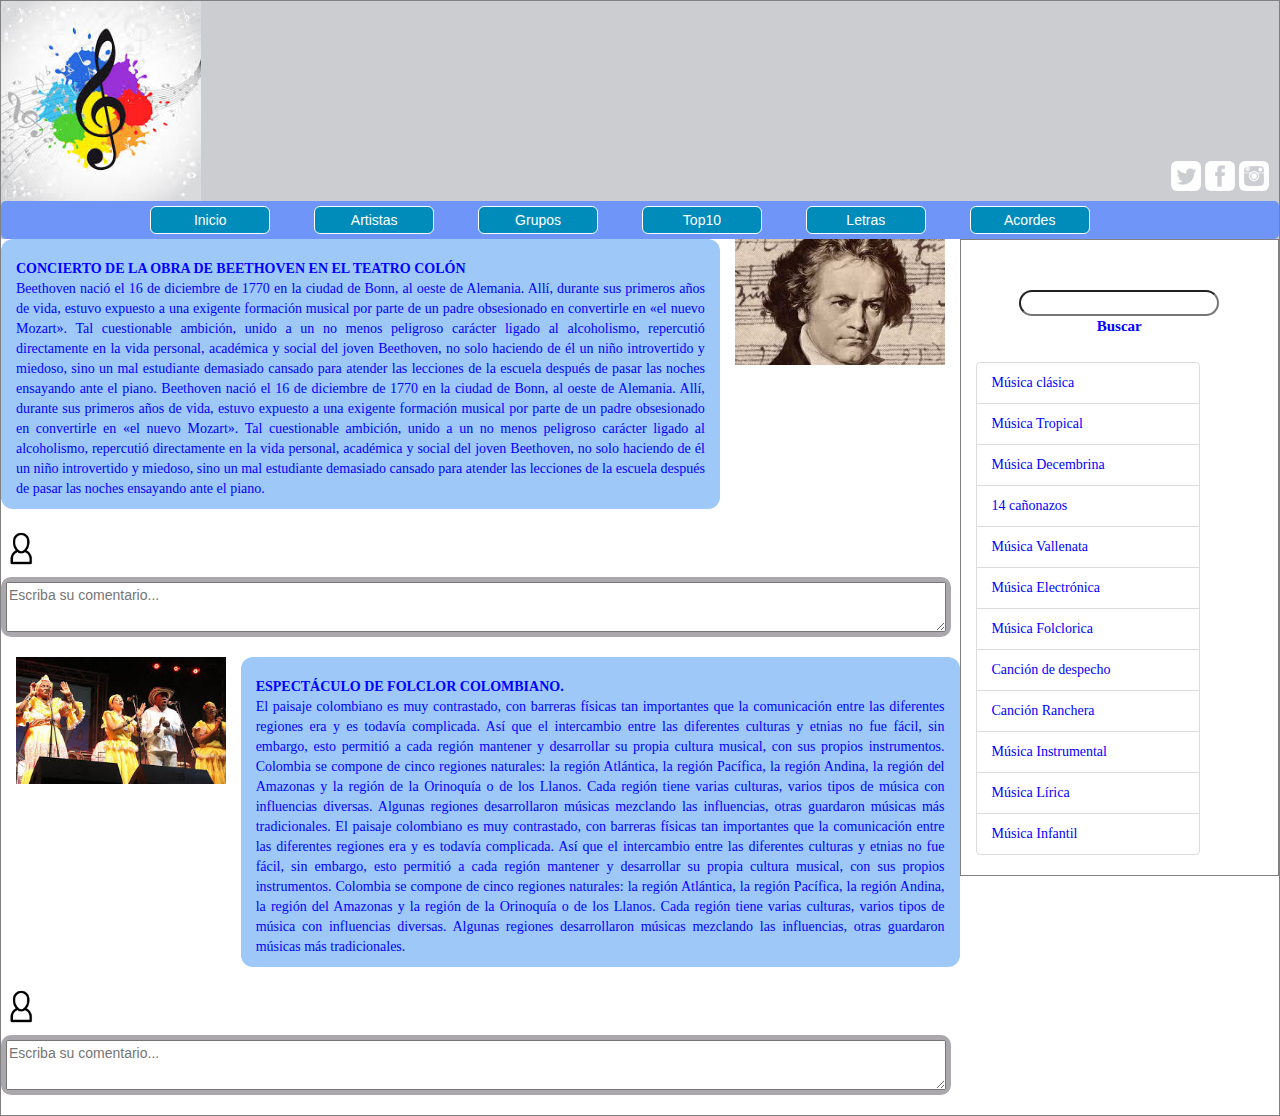
<file: bootstrap/index.html>
<!DOCTYPE html>
<html>
  <head>
    <meta charset='utf-8'>
    <meta name='viewport' content='width=device-width,initial-scale=1'>
    <meta name='mobile-web-app-capable' content='yes'>
    <link rel='stylesheet' href='css/bootstrap.min.css'>
    <link rel='stylesheet' href='css/estilos.css'>
    <link rel="stylesheet" href="https://use.fontawesome.com/releases/v5.7.1/css/all.css" integrity="sha384-fnmOCqbTlWIlj8LyTjo7mOUStjsKC4pOpQbqyi7RrhN7udi9RwhKkMHpvLbHG9Sr" crossorigin="anonymous">
    <title>Blog Música</title>
  </head>
  <body>
    <div class="container-fluid">
      <div class="row">
        <div class="toda-la-pantalla col-lg-12">
            <!-- <div class="navbar navbar-inverse navbar-fixed-top affix-top"> -->
<!-- ini barra-titulo -->
            <div class="row">
              <div class="contenedor-titulo">
                <div class="row">
                  <div class="contenedor-logo col-lg-6 col-md-6 col-sm-6 col-xs-6">
                    <img class='logo-img' src='img/logo-musica.jpg'/>
                  </div>
                  <div class="redes-sociales col-lg-6 col-md-6 col-sm-6 col-xs-6">
                    <img class="img-rounded img-social1" src="img/tt.png" alt="Twitter">
                    <img class="img-rounded img-social2" src="img/fb.png" alt="Facebook">
                    <img class="img-rounded img-social3" src="img/ig.png" alt="Instagram">
                  </div>
                </div>
                <div class="container-fluid">
                  <div class="row">
                    <nav class='navegacion col-lg-12 col-md-12 col-sm-12 col-xs-12'>
                      <button type="button" name="inicio" class="boton">Inicio</button>
                      <button type="button" name="artistas" class="boton">Artistas</button>
                      <button type="button" name="grupos" class="boton">Grupos</button>
                      <button type="button" name="top10" class="boton">Top10</button>
                      <button type="button" name="letras" class="boton">Letras</button>
                      <button type="button" name="acordes" class="boton">Acordes</button>
                    </nav>
                  </div>
                </div>
              </div>
            </div>
<!-- fin barra-titulo -->
          <div class="row">
            <!-- en revisión -->
            <div class="principal col-lg-9 col-md-12 col-sm-12 col-xs-12">
              <div class="row">
                <!-- aki uno -->
                <!-- <div class="contenido1 col-lg-9 col-md-9 col-sm-9 col-xs-12"> -->
                <div class="contenido1 col-lg-9 col-md-9 col-sm-9 col-xs-12">
                  <div class="row">
                    <p class="titulo-parrafo1 col-lg-12 col-md12 col-sm-12 col-xs-12"><strong>CONCIERTO DE LA OBRA DE BEETHOVEN EN EL TEATRO COLÓN</strong></p>
                  </div>
                  <div class="row">
                      <p class="texto1 col-lg-12 col-md-12 col-sm-12 col-xs-12">Beethoven nació el 16 de diciembre de 1770 en la ciudad de Bonn, al oeste de Alemania. Allí, durante sus primeros años de vida, estuvo expuesto a una exigente formación musical por parte de un padre obsesionado en convertirle en «el nuevo Mozart». Tal cuestionable ambición, unido a un no menos peligroso carácter ligado al alcoholismo, repercutió directamente en la vida personal, académica y social del joven Beethoven, no solo haciendo de él un niño introvertido y miedoso, sino un mal estudiante demasiado cansado para atender las lecciones de la escuela después de pasar las noches ensayando ante el piano. Beethoven nació el 16 de diciembre de 1770 en la ciudad de Bonn, al oeste de Alemania. Allí, durante sus primeros años de vida, estuvo expuesto a una exigente formación musical por parte de un padre obsesionado en convertirle en «el nuevo Mozart». Tal cuestionable ambición, unido a un no menos peligroso carácter ligado al alcoholismo, repercutió directamente en la vida personal, académica y social del joven Beethoven, no solo haciendo de él un niño introvertido y miedoso, sino un mal estudiante demasiado cansado para atender las lecciones de la escuela después de pasar las noches ensayando ante el piano.</p>
                  </div>
                </div>
                <!-- aki dos -->
                <!-- <div class="imagen1 col-lg-3 col-md-3 col-sm-3 col-xs-12"> -->
                <div class="imagen1 col-lg-3 col-md-3 col-sm-3 col-xs-12">
                  <img src="img/beethoven.jpg" class="foto1">
                </div>
              </div>
              <div class="row">
                <div class="icono-comentario1 col-lg-1 col-md-1 col-sm-1 col-xs-1">
                  <img src="img/usuario.png" class="icono1">
                </div>
                <div class="comentario1 col-lg-11 col-md-11 col-sm-11 col-xs-11">
                  <textarea name="text-comen" rows="1" cols="185" placeholder="Escriba su comentario..."></textarea>
                </div>
              </div>
              <div class="row">
                <div class="imagen2 col-lg-3 col-md-3 col-sm-3 col-xs-12">
                  <img src="img/folclor.jpg" class="foto2">
                </div>
                <div class="contenido2 col-lg-9 col-md-9 col-sm-9 col-xs-12">
                  <div class="row">
                    <p class="titulo-parrafo2 col-lg-12 col-md12 col-sm-12 col-xs-12"><strong>ESPECTÁCULO DE FOLCLOR COLOMBIANO.</strong></p>
                  </div>
                  <div class="row">
                    <p class="texto2 col-lg-12 col-md-12 col-sm-12 col-xs-12">El paisaje colombiano es muy contrastado, con barreras físicas tan importantes que la comunicación entre las diferentes regiones era y es todavía complicada. Así que el intercambio entre las diferentes culturas y etnias no fue fácil, sin embargo, esto permitió a cada región mantener y desarrollar su propia cultura musical, con sus propios instrumentos. Colombia se compone de cinco regiones naturales: la región Atlántica, la región Pacífica, la región Andina, la región del Amazonas y la región de la Orinoquía o de los Llanos. Cada región tiene varias culturas, varios tipos de música con influencias diversas. Algunas regiones desarrollaron músicas mezclando las influencias, otras guardaron músicas más tradicionales. El paisaje colombiano es muy contrastado, con barreras físicas tan importantes que la comunicación entre las diferentes regiones era y es todavía complicada. Así que el intercambio entre las diferentes culturas y etnias no fue fácil, sin embargo, esto permitió a cada región mantener y desarrollar su propia cultura musical, con sus propios instrumentos. Colombia se compone de cinco regiones naturales: la región Atlántica, la región Pacífica, la región Andina, la región del Amazonas y la región de la Orinoquía o de los Llanos. Cada región tiene varias culturas, varios tipos de música con influencias diversas. Algunas regiones desarrollaron músicas mezclando las influencias, otras guardaron músicas más tradicionales.</p>
                  </div>
                </div>
              </div>
              <div class="row">
                <div class="icono-comentario2 col-lg-1 col-md-1 col-sm-1 col-xs-1">
                  <img src="img/usuario.png" class="icono1">
                </div>
                <div class="comentario2 col-lg-11 col-md-11 col-sm-11 col-xs-11">
                  <textarea name="text-comen" rows="1" cols="185" placeholder="Escriba su comentario..."></textarea>
                </div>
              </div>
            </div>
            <!-- ini col-derecha -->
            <div class="container-fluid">
              <div class="row">
                <!-- en revisión -->
                <div class="columna-derecha col-lg-3 col-md-12 col-sm-12 col-xs-12">
                  <div class="row">
                    <div class="buscar col-lg-12 col-md-12 col-sm-12 col-xs-12">
                      <i class="fas fa-search" id="lupa"></i>
                      <input type="text" name="buscar" id="buscar">
                      <div class="titulo-buscar">
                        <label for="buscar">Buscar</label>
                      </div>
                    </div>
                  </div>
                  <div class="row">
                    <div class="container tipo-de-musica col-lg-12 col-md-12 col-sm-12 col-xs-12">
                      <ul class="list-group">
                        <li class="list-group-item">Música clásica</li>
                        <li class="list-group-item">Música Tropical</li>
                        <li class="list-group-item">Música Decembrina</li>
                        <li class="list-group-item">14 cañonazos</li>
                        <li class="list-group-item">Música Vallenata</li>
                        <li class="list-group-item">Música Electrónica</li>
                        <li class="list-group-item">Música Folclorica</li>
                        <li class="list-group-item">Canción de despecho</li>
                        <li class="list-group-item">Canción Ranchera</li>
                        <li class="list-group-item">Música Instrumental</li>
                        <li class="list-group-item">Música Lírica</li>
                        <li class="list-group-item">Música Infantil</li>
                      </ul>
                    </div>
                  </div>
                </div>
              </div>
            </div>
            <!-- fin col-derecha -->
          </div>
        </div>
      </div>
    </div>
    <script src="https://code.jquery.com/jquery-3.3.1.min.js"></script>
    <script type="text/javascript" src="js/bootstrap.min.js"></script>
  </body>
</html>
</file>
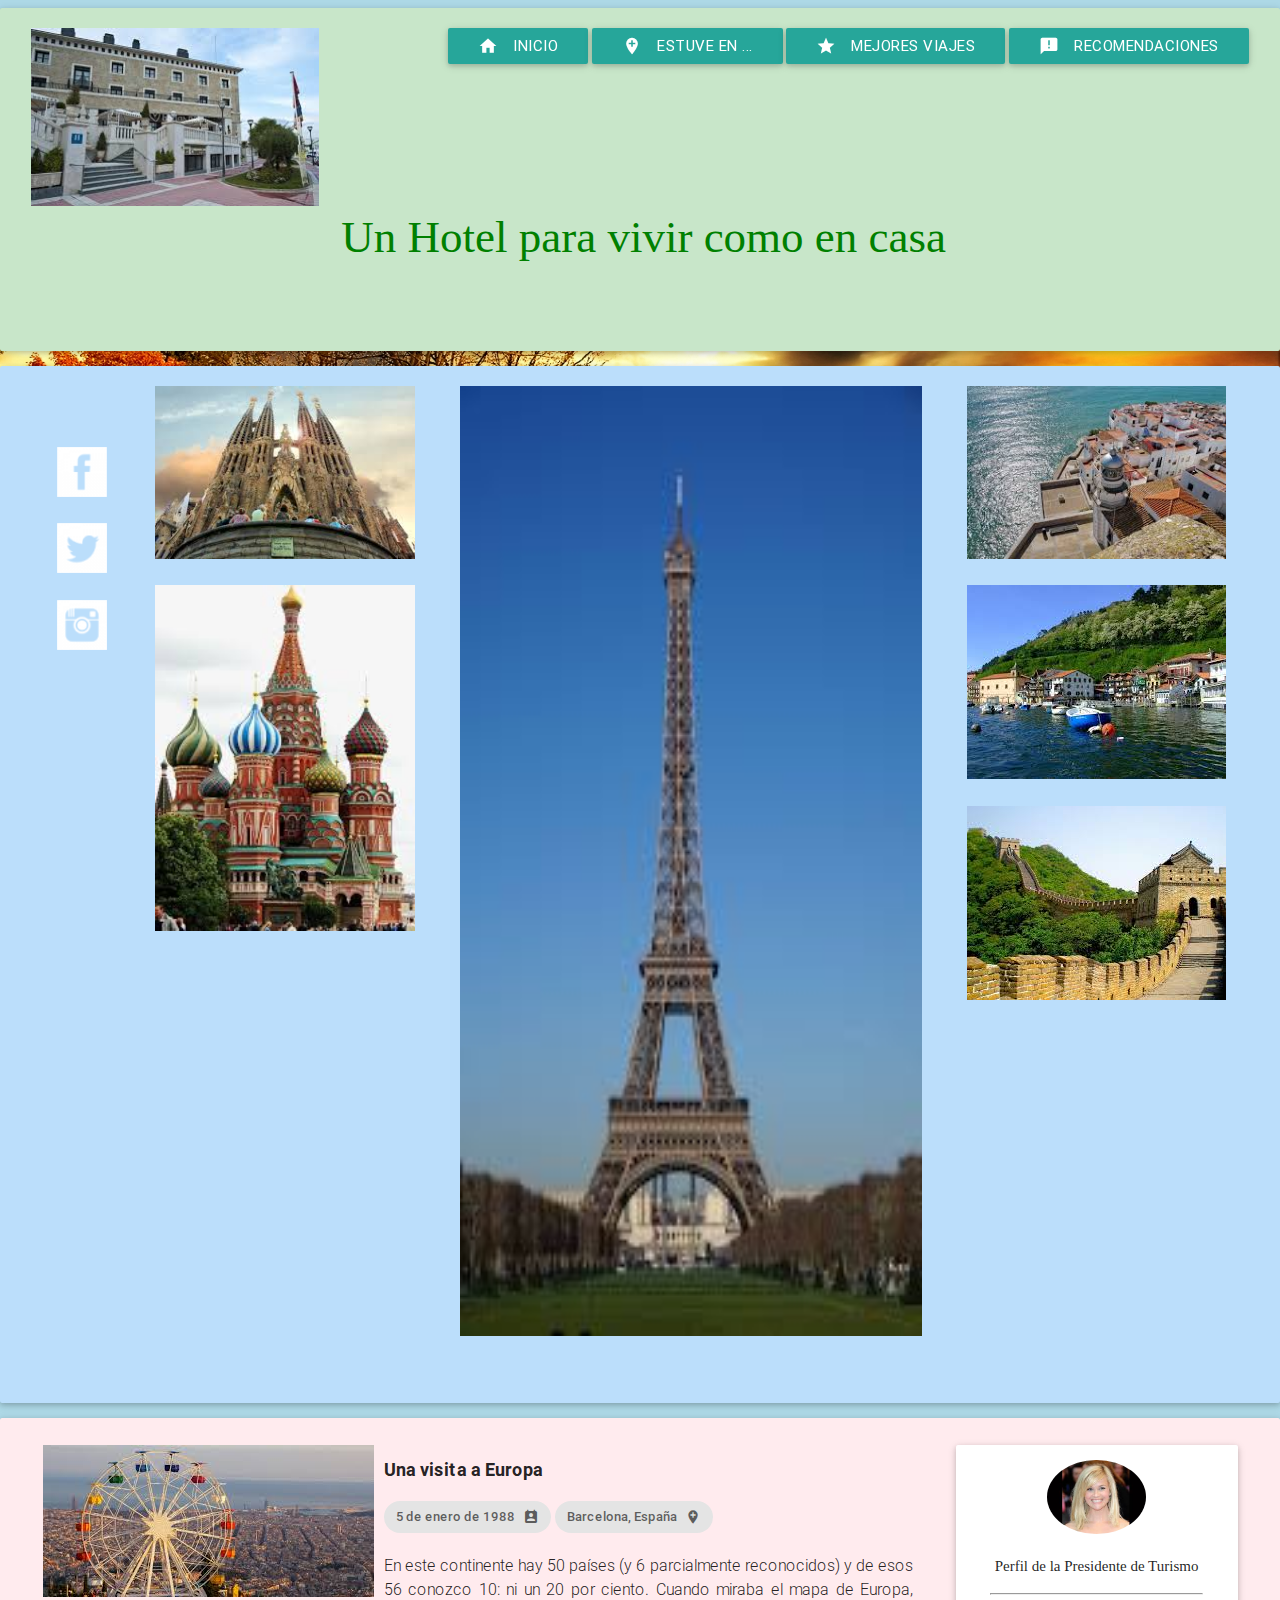
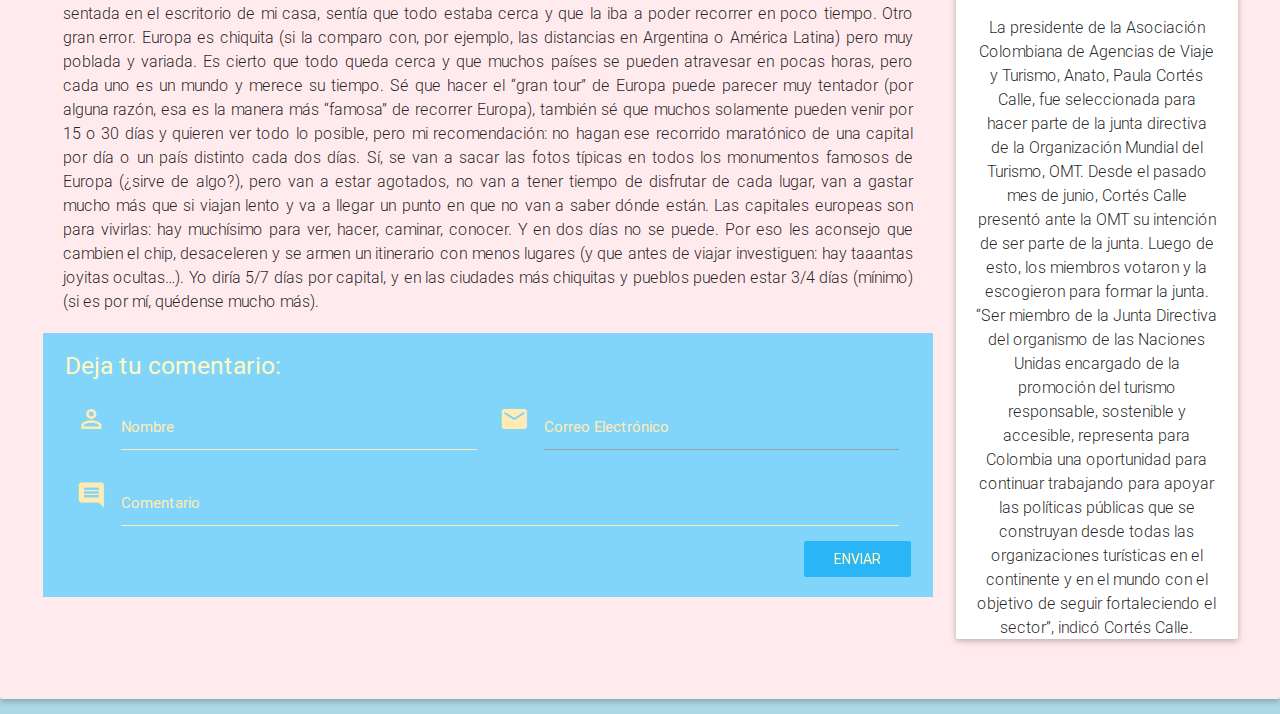
<file: materialize/index.html>
<!DOCTYPE html>
<html>
  <head>
    <meta charset="utf-8">
    <meta name="viewport" content="width=device-width, initial-scale=1, maximum-scale=1.0"/>
    <!--Importar la fuente de los íconos de Google-->
    <link href="https://fonts.googleapis.com/icon?family=Material+Icons" rel="stylesheet">
    <!--Importar la hojas de estilos de materialize css-->
    <link href="css/materialize.css" type="text/css" rel="stylesheet" media="screen,projection"/>
    <link href="css/customColors.css" type="text/css" rel="stylesheet" media="screen,projection"/>
    <link href="css/index.css" type="text/css" rel="stylesheet" media="screen,projection"/>
    <title>Blog de Turismo</title>
  </head>
  <body>
    <!-- ini encabezado -->
    <div class="card-panel green lighten-4">
      <div class="row">
        <div class="col l3 m6 s6">
          <div>
            <img src="img/logo.jpg" class="foto-logo">
          </div>
        </div>
        <div class="row">
          <div class="col l9 m6 hide-on-small-only botones">
            <a class="waves-effect waves-light btn btn-small"><i class="material-icons left">home</i>Inicio</a>
            <a class="waves-effect waves-light btn btn-small"><i class="material-icons left">add_location</i>Estuve en ...</a>
            <a class="waves-effect waves-light btn btn-small"><i class="material-icons left">star</i>Mejores viajes</a>
            <a class="waves-effect waves-light btn btn-small"><i class="material-icons left">announcement</i>Recomendaciones</a>
          </div>
          <div class="col s6 hide-on-med-and-up botones">
            <a class="waves-effect waves-light btn btn-small"><i class="material-icons">home</i></a>
            <a class="waves-effect waves-light btn btn-small"><i class="material-icons">add_location</i></a>
            <a class="waves-effect waves-light btn btn-small"><i class="material-icons">star</i></a>
            <a class="waves-effect waves-light btn btn-small"><i class="material-icons">announcement</i></a>
          </div>
          <div class="row">
            <div class="col l9 m6 s6 contenedor-frase">
              <span class="frase">Un Hotel para vivir como en casa</span>
            </div>
          </div>
        </div>
      </div>
    </div>
    <!-- fin encabezado -->
    <!-- ini cuerpo fotografías -->
    <div class="card-panel blue lighten-4">
      <div class="row">
        <div class="col l12 m12 s12">
          <div class="col l1 m1 hide-on-small-only contenedor-redes-sociales">
            <div class="row">
              <img src="img/fb.png" class="icono-redes">
            </div>
            <div class="row">
              <img src="img/tt.png" class="icono-redes">
            </div>
            <div class="row">
              <img src="img/ig.png" class="icono-redes">
            </div>
          </div>
          <div class="col l3 m3 s12">
            <div class="row col l12 s12">
              <img src="img/sagrada familia.jpg" class="foto">
            </div>
            <div class="row col l12 m12 s12">
              <img src="img/moscu.jpg" class="foto">
            </div>
          </div>
          <div class="col l5 m5 s12">
            <div class="row col l12 m12 s12">
              <img src="img/paris.jpg" class="foto1">
            </div>
          </div>
          <div class="col l3 m3 s12">
            <div class="row col l12 s12">
              <img src="img/peniscola.jpg" class="foto">
            </div>
            <div class="row col l12 m12 s12">
              <img src="img/paisaje.jpg" class="foto">
            </div>
            <div class="row col l12 m12 s12">
              <img src="img/china.jpg" class="foto">
            </div>
          </div>
        </div>
      </div>
    </div>
    <!-- fin cuerpo fotografías -->
    <!-- ini comentarios -->
    <div class="card-panel red lighten-5">
      <div class="row">
        <div class="col l12 m12 s12">
          <div class="col l9 m8 s12">
              <div class="card" class="contenedor-tibidabo">
                <img src="img/tibidabo.jpg" class="tibidabo">
              </div>
            <p class="flow-text titulo" >Una visita a Europa</p>
            <div class="chip">
              <i class="material-icons">perm_contact_calendar</i>
              5 de enero de 1988
            </div>
            <div class="chip">
              <i class="material-icons">add_location</i>
              Barcelona, España
            </div>
            <p class="flow-text texto1">
                  En este continente hay 50 países (y 6 parcialmente reconocidos) y de esos 56 conozco 10: ni un 20 por ciento. Cuando miraba el mapa de Europa, sentada en el escritorio de mi casa, sentía que todo estaba cerca y que la iba a poder recorrer en poco tiempo. Otro gran error. Europa es chiquita (si la comparo con, por ejemplo, las distancias en Argentina o América Latina) pero muy poblada y variada. Es cierto que todo queda cerca y que muchos países se pueden atravesar en pocas horas, pero cada uno es un mundo y merece su tiempo.

                  Sé que hacer el “gran tour” de Europa puede parecer muy tentador (por alguna razón, esa es la manera más “famosa” de recorrer Europa), también sé que muchos solamente pueden venir por 15 o 30 días y quieren ver todo lo posible, pero mi recomendación: no hagan ese recorrido maratónico de una capital por día o un país distinto cada dos días. Sí, se van a sacar las fotos típicas en todos los monumentos famosos de Europa (¿sirve de algo?), pero van a estar agotados, no van a tener tiempo de disfrutar de cada lugar, van a gastar mucho más que si viajan lento y va a llegar un punto en que no van a saber dónde están.

                  Las capitales europeas son para vivirlas: hay muchísimo para ver, hacer, caminar, conocer. Y en dos días no se puede. Por eso les aconsejo que cambien el chip, desaceleren y se armen un itinerario con menos lugares (y que antes de viajar investiguen: hay taaantas joyitas ocultas…). Yo diría 5/7 días por capital, y en las ciudades más chiquitas y pueblos pueden estar 3/4 días (mínimo) (si es por mí, quédense mucho más).
            </p>
            <!-- ini comentario -->
            <div class="row">
              <div class="col l12 m12 s12 light-blue lighten-3">
                <div class="card">
                  <div class="contenedor-deja-tu-comentario">
                    <div class="deja-tu-comentario">
                      <form class="formulario">
                        <div class="col l12 m12 s12">
                          <div class="yellow-text text-lighten-4">
                            <h5>Deja tu comentario:</h5>
                          </div>
                          <div class="input-field col l6 m6 s6">
                            <i class="material-icons prefix">perm_identity</i>
                            <input type="text" class="validate entrada">
                            <label for="nombre">Nombre</label>
                          </div>
                          <div class="input-field col l6 m6 s6">
                            <i class="material-icons prefix">email</i>
                            <input type="email" class="validate entrada">
                            <label for="email">Correo Electrónico</label>
                          </div>
                          <div class="input-field col l12 m12 s12">
                            <i class="material-icons prefix">comment</i>
                            <input type="text" name="comentario" class="validate entrada">
                            <label for="comentario">Comentario</label>
                          </div>
                        </div>
                        <div class="col l12 m12 s12">
                          <div class="enviar">
                            <a class="btn-flat btn-small light-blue lighten-1 yellow-text text-lighten-4 waves-effect enviar" href="#">Enviar</a>
                          </div>
                        </div>
                      </form>
                    </div>
                  </div>
                </div>
              </div>
            </div>
          </div>
          <!-- fin comentario -->
          <div class="col l3 m4 s12">
            <div class="card">
              <div class="contenedor-rostro">
                <img src="img/rostro.jpg" class="circle respnsive-img rostro">
              </div>
              <div class="contenedor-perfil">
                <p>Perfil de la Presidente de Turismo</p>
              </div>
              <hr style="width:75%;">
              <p class="flow-text texto2">La presidente de la Asociación Colombiana de Agencias de Viaje y Turismo, Anato, Paula Cortés Calle, fue seleccionada para hacer parte de la junta directiva de la Organización Mundial del Turismo, OMT.

              Desde el pasado mes de junio, Cortés Calle presentó ante la OMT su intención de ser parte de la junta. Luego de esto, los miembros votaron y la escogieron para formar la junta.

              “Ser miembro de la Junta Directiva del organismo de las Naciones Unidas encargado de la promoción del turismo responsable, sostenible y accesible, representa para Colombia una oportunidad para continuar trabajando para apoyar las políticas públicas que se construyan desde todas las organizaciones turísticas en el continente y en el mundo con el objetivo de seguir fortaleciendo el sector”, indicó Cortés Calle.</p>
            </div>
          </div>
        </div>
      </div>
    </div>
    <!-- fin comentarios -->
    <script type="text/javascript" src="https://code.jquery.com/jquery-2.1.1.min.js"></script>
    <script type="text/javascript" src="js/materialize.min.js"></script>
  </body>
</html>
</file>
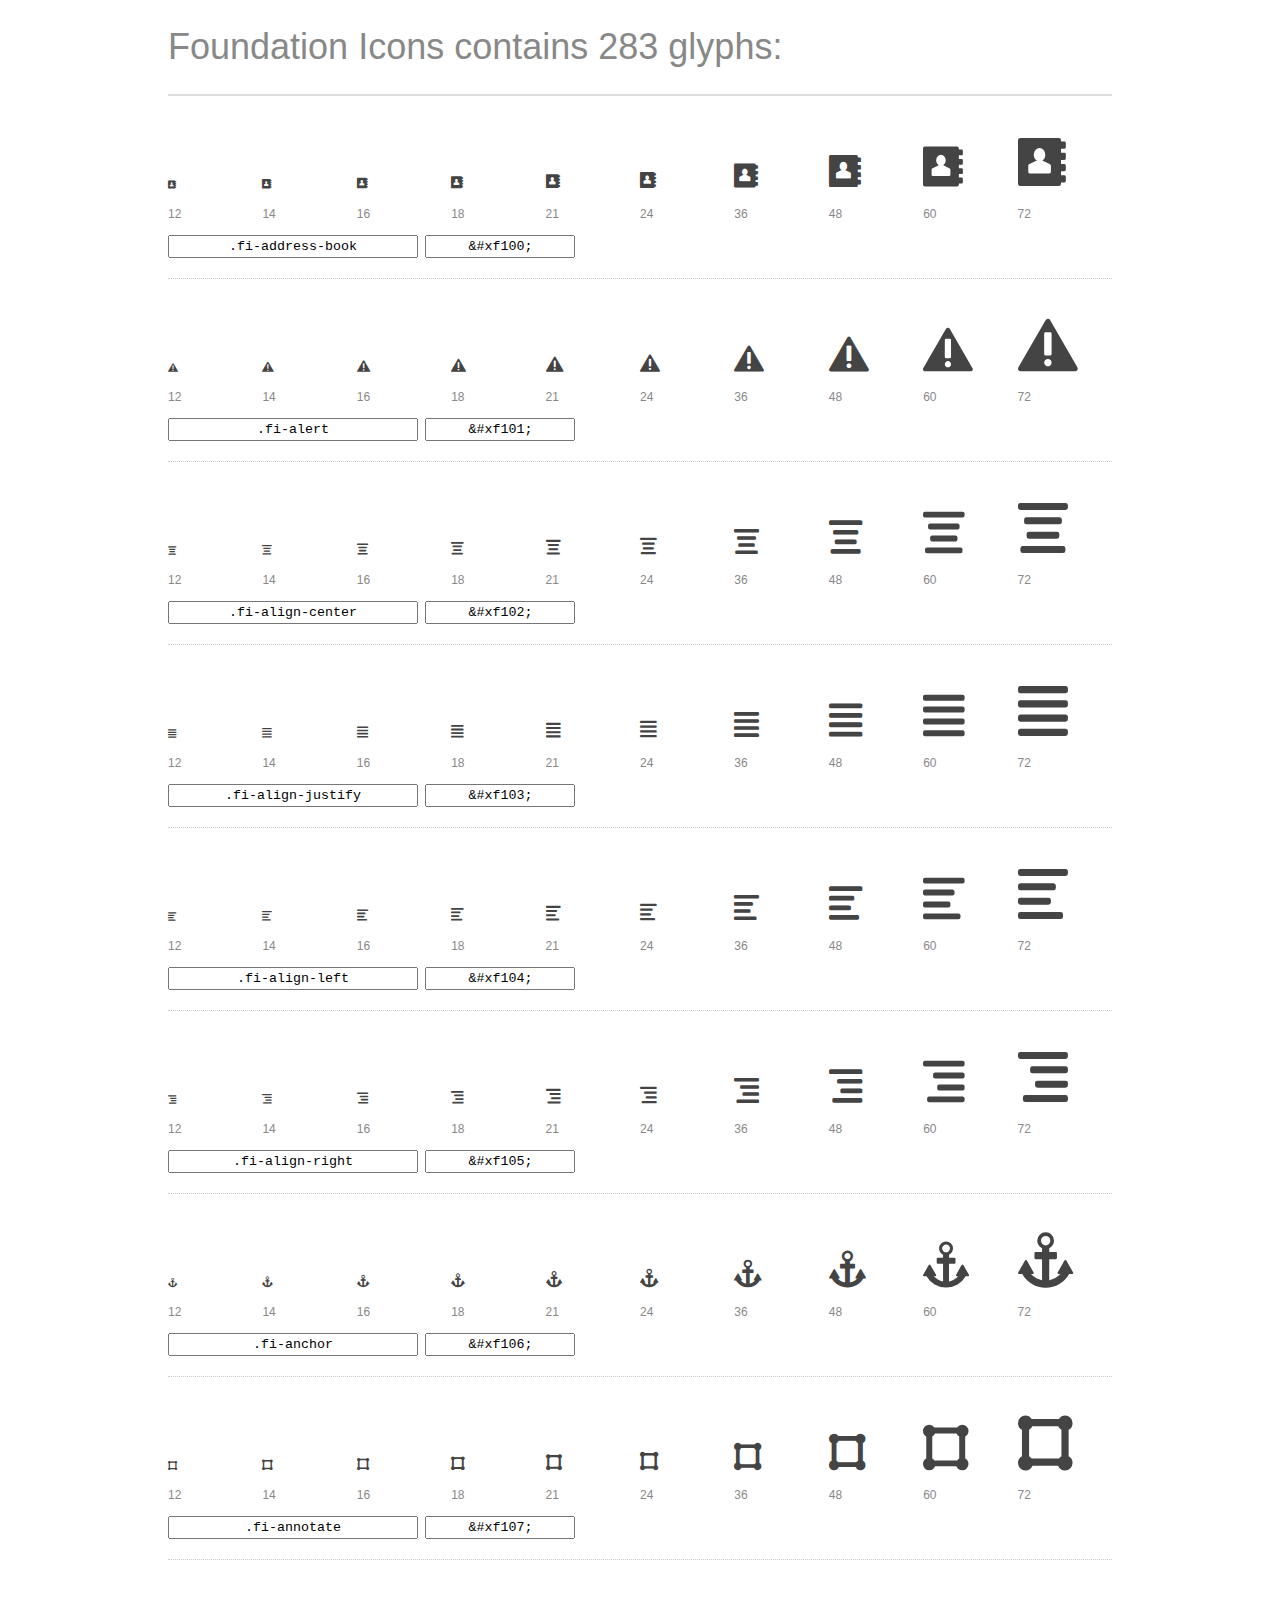
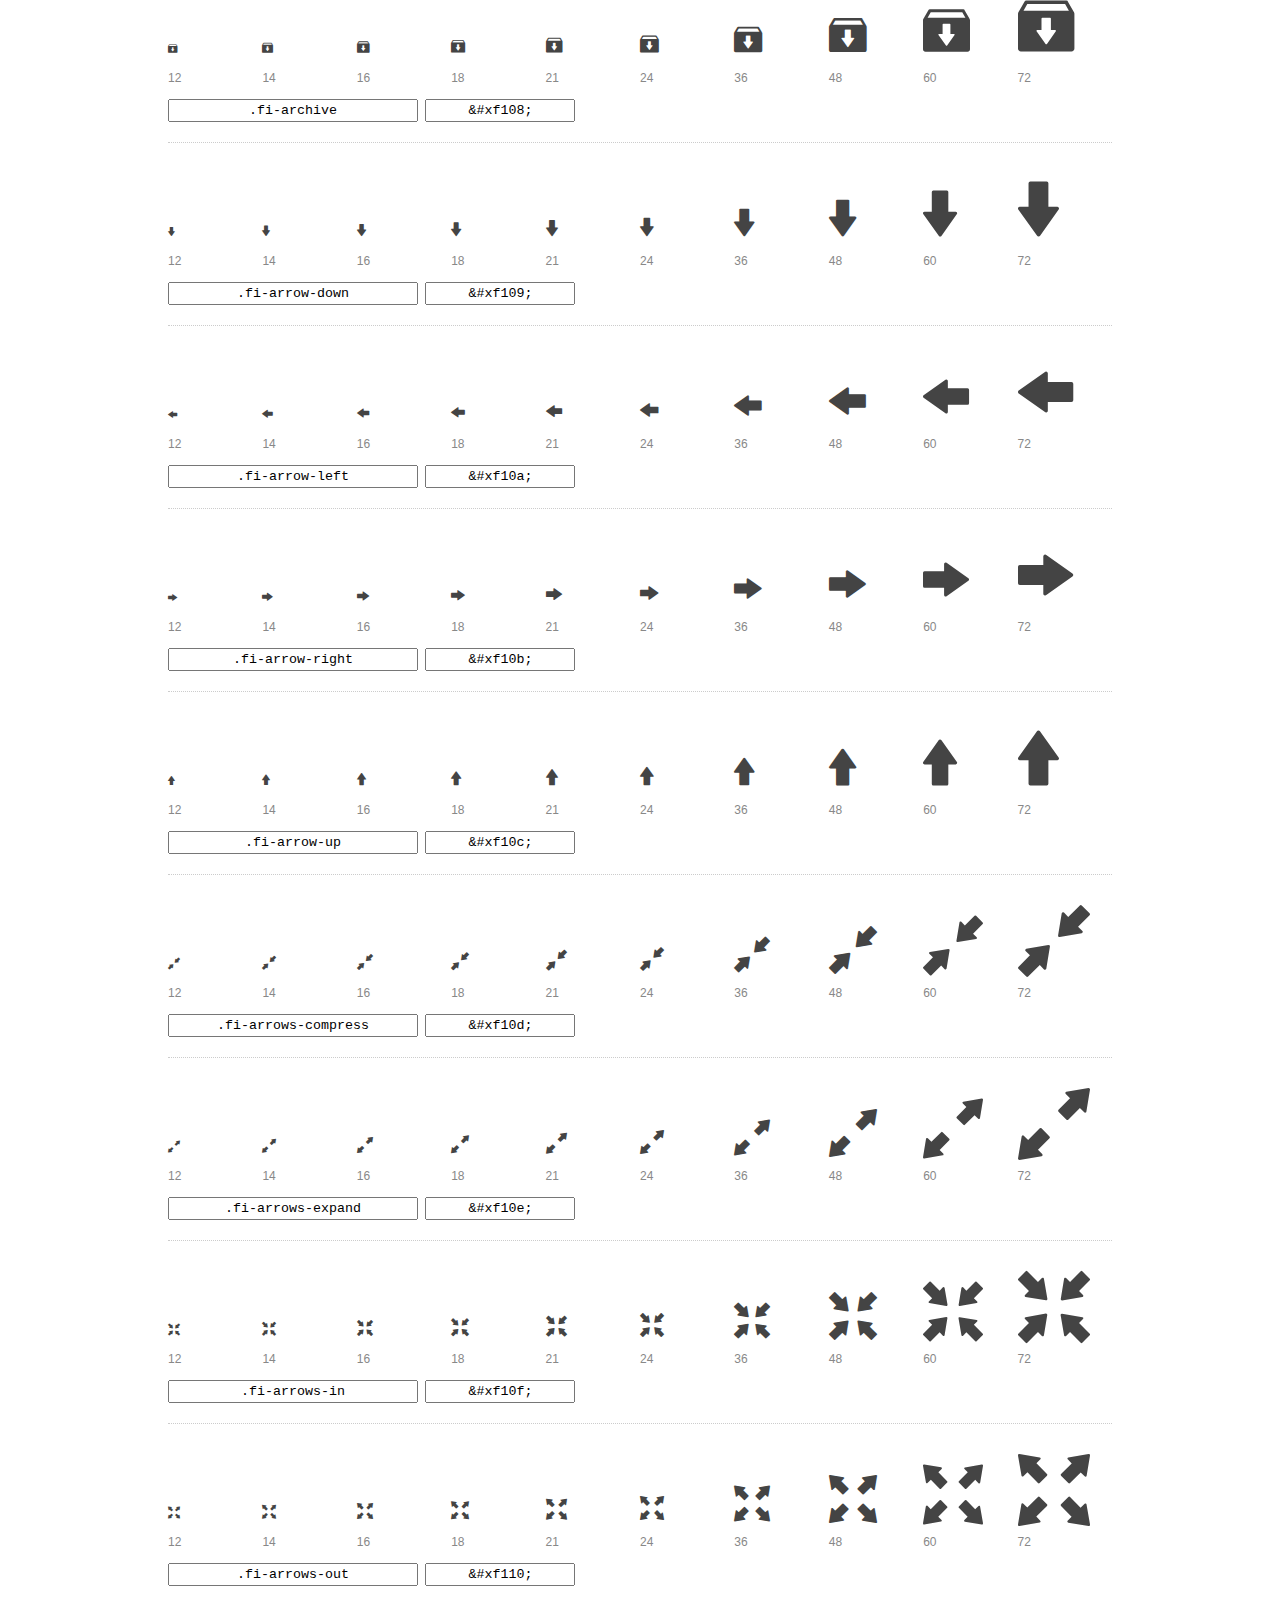
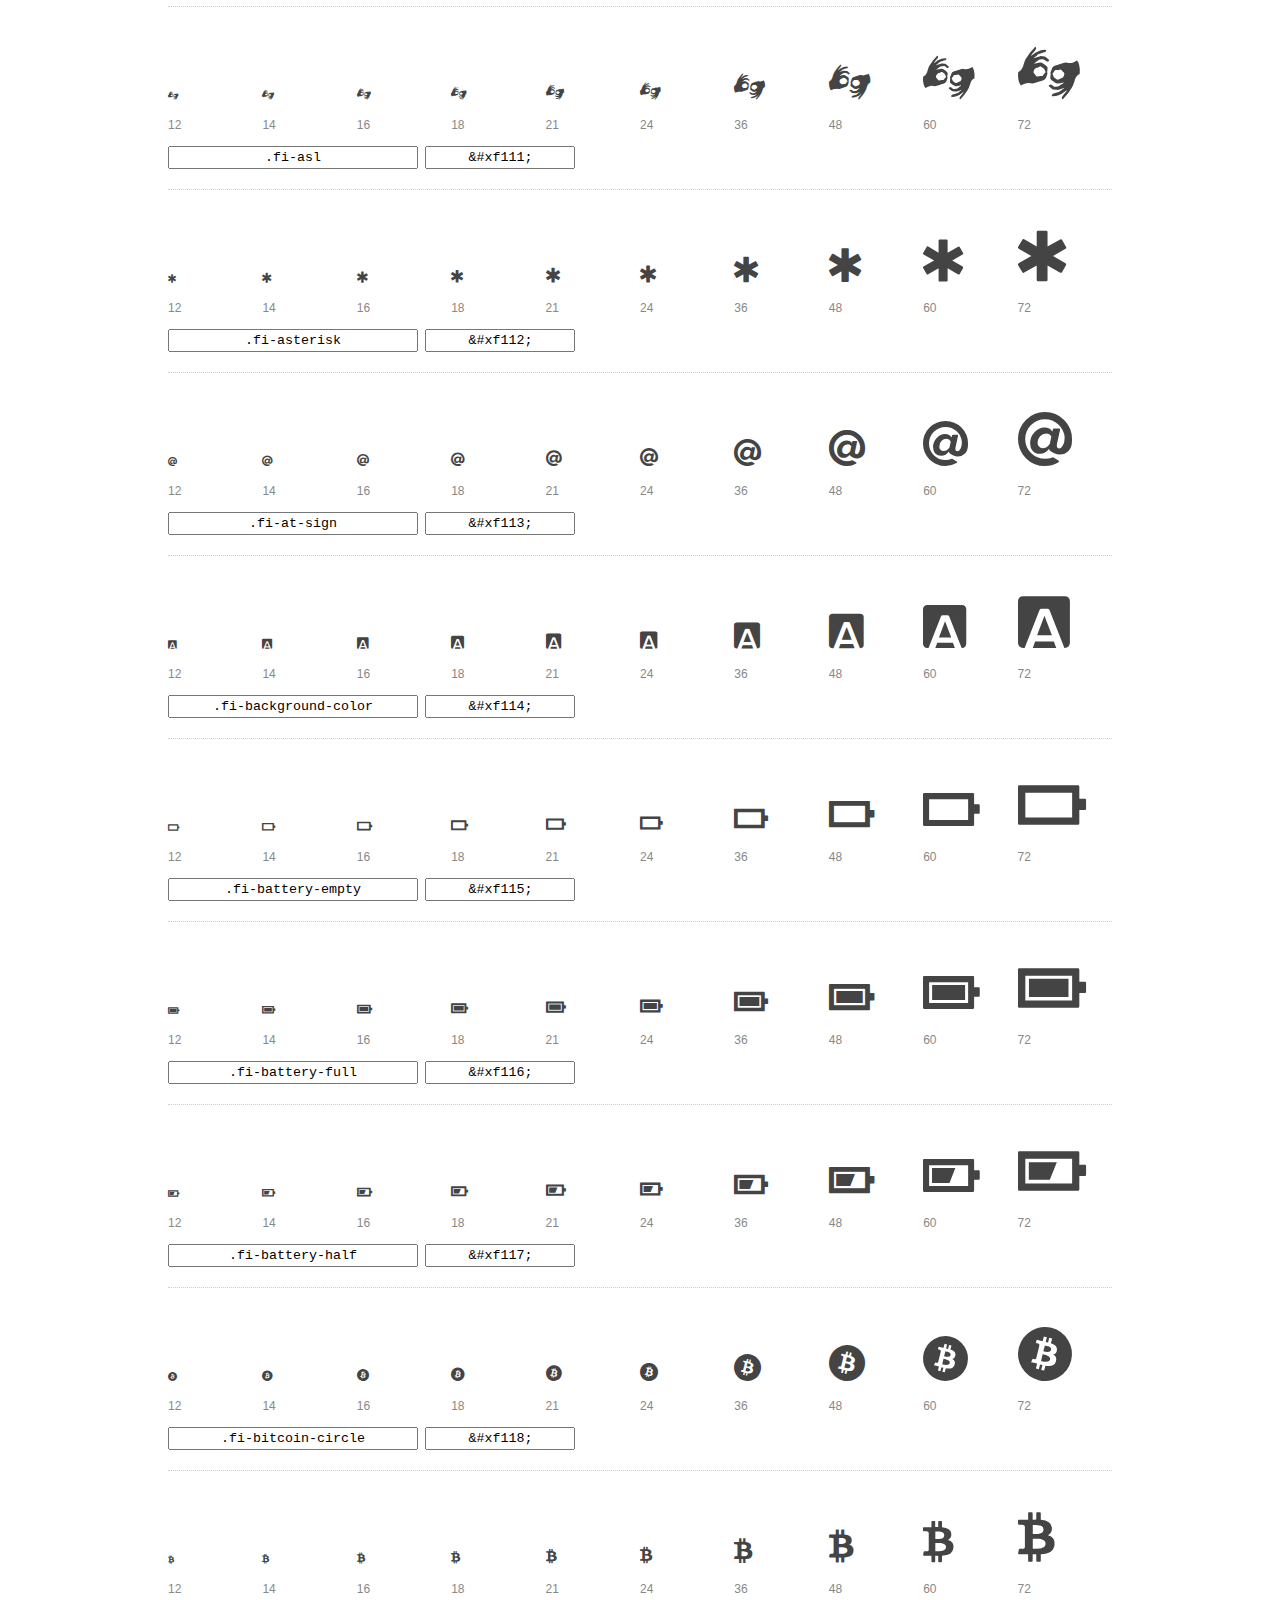
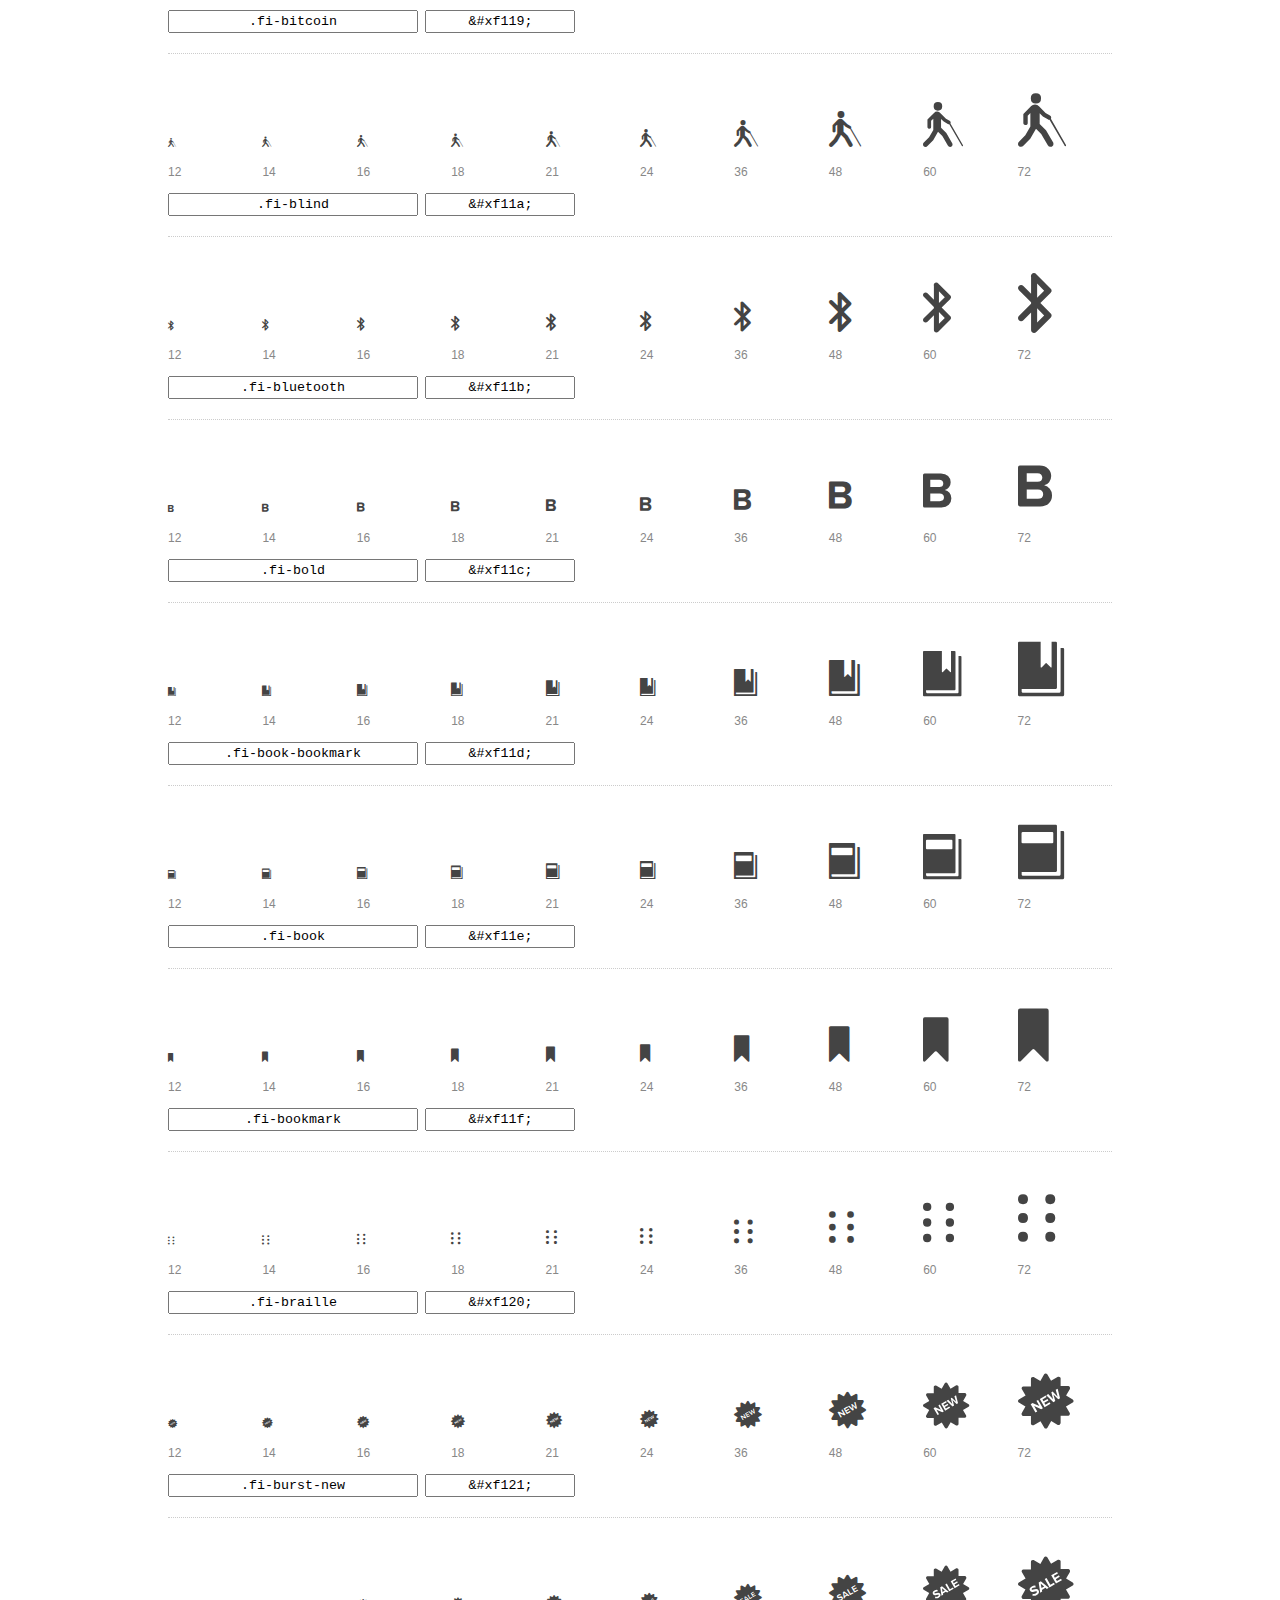
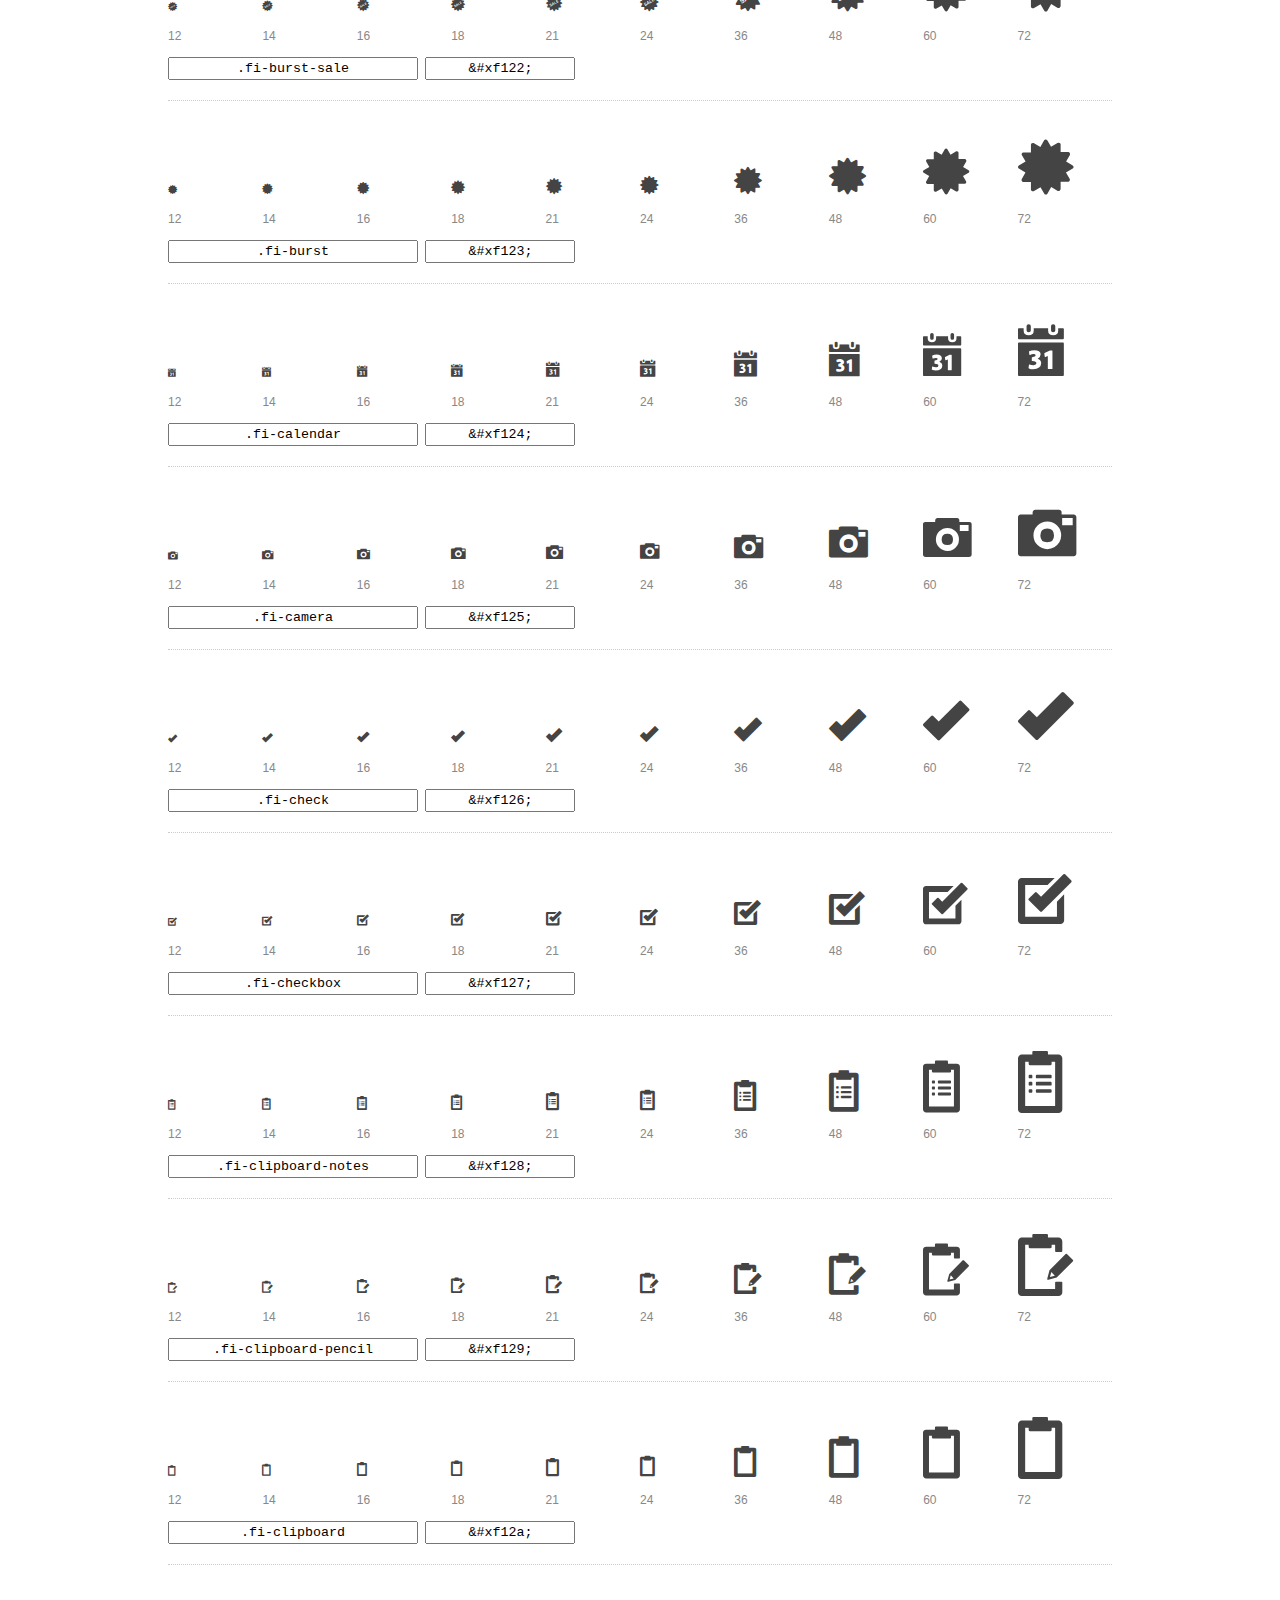
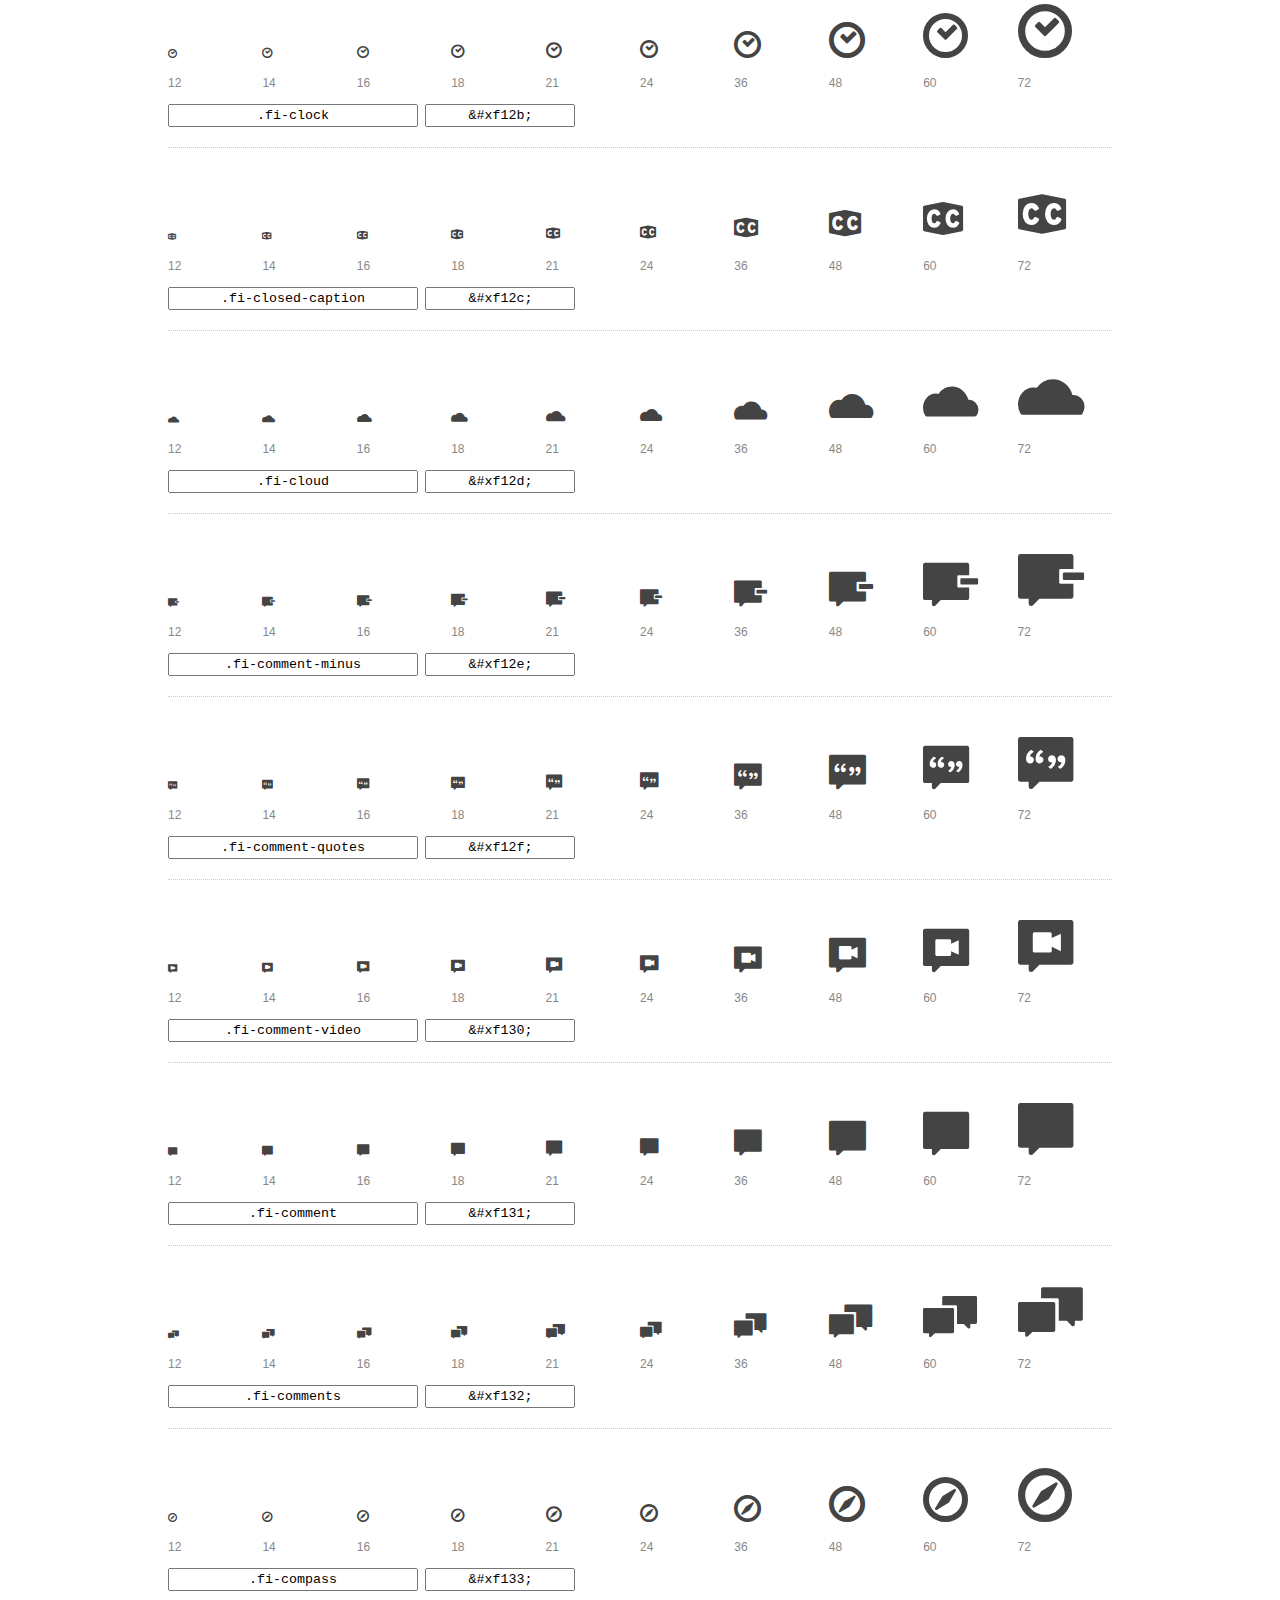
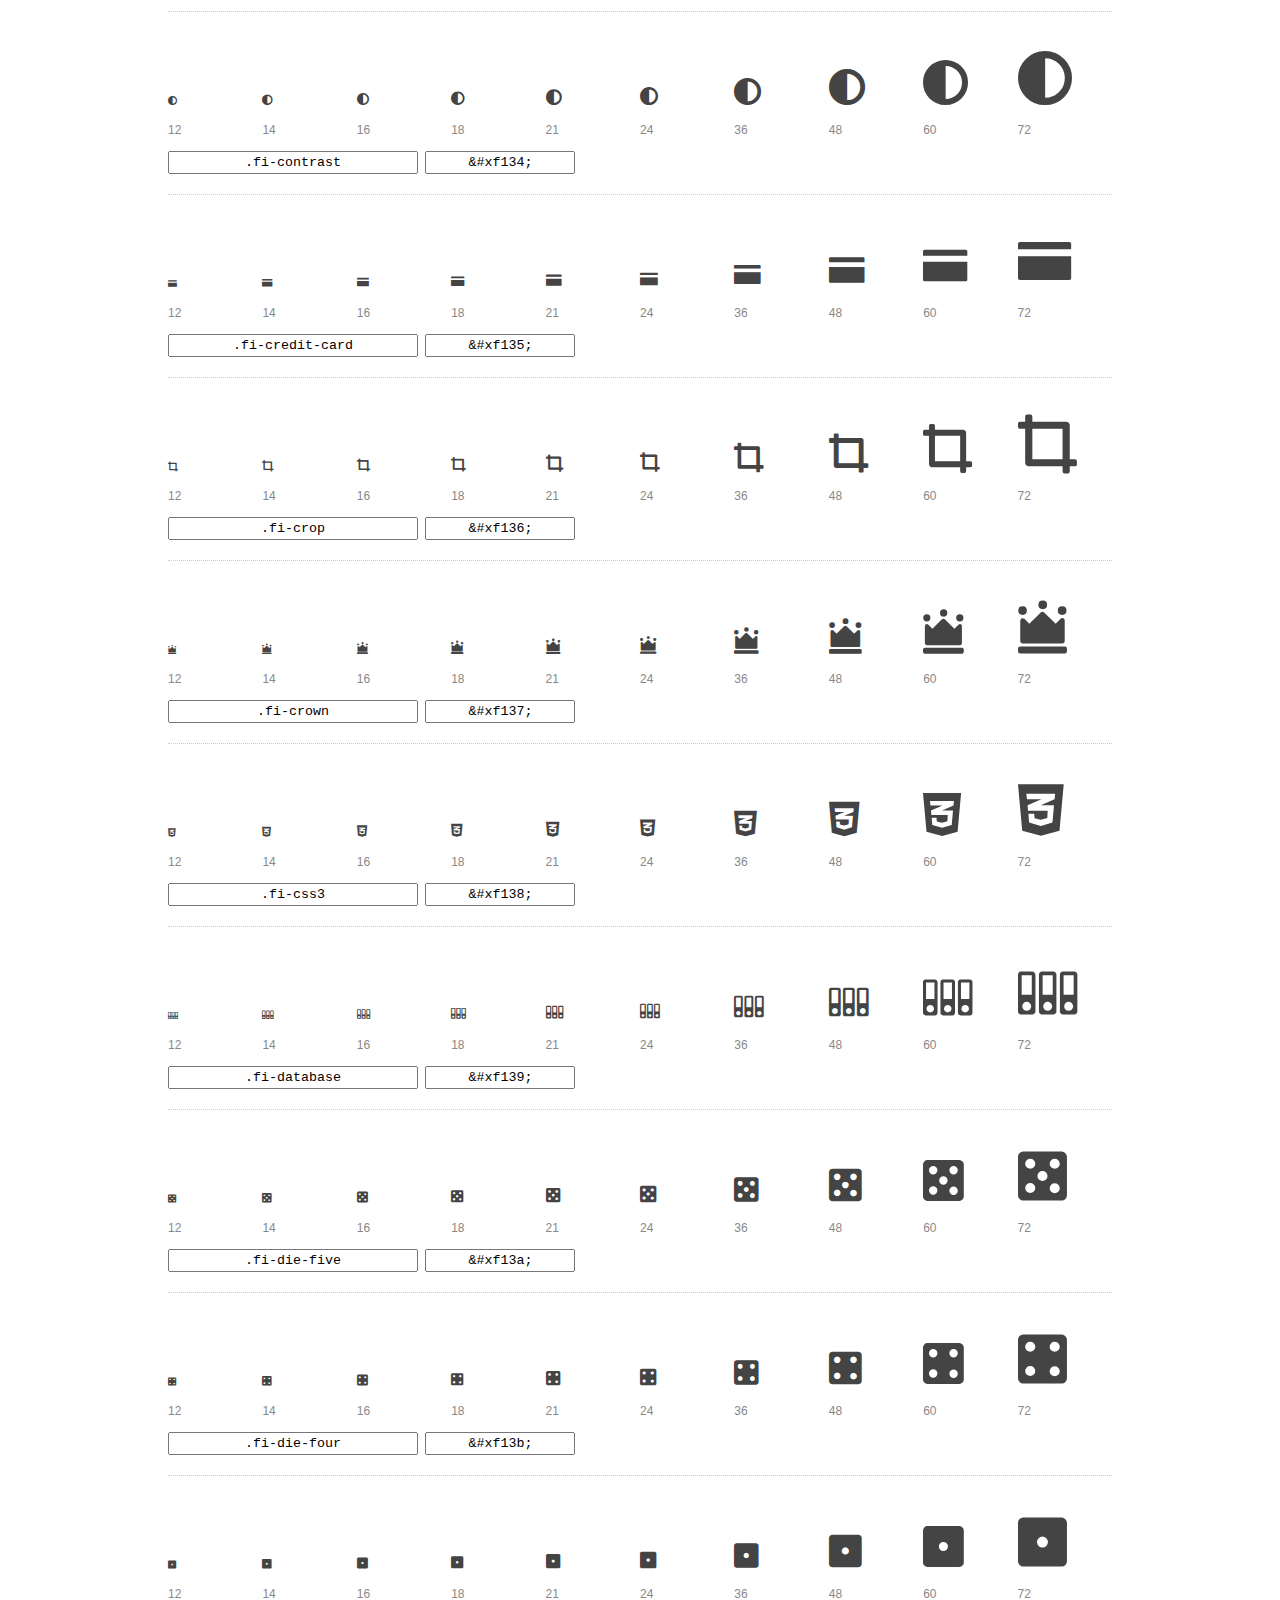
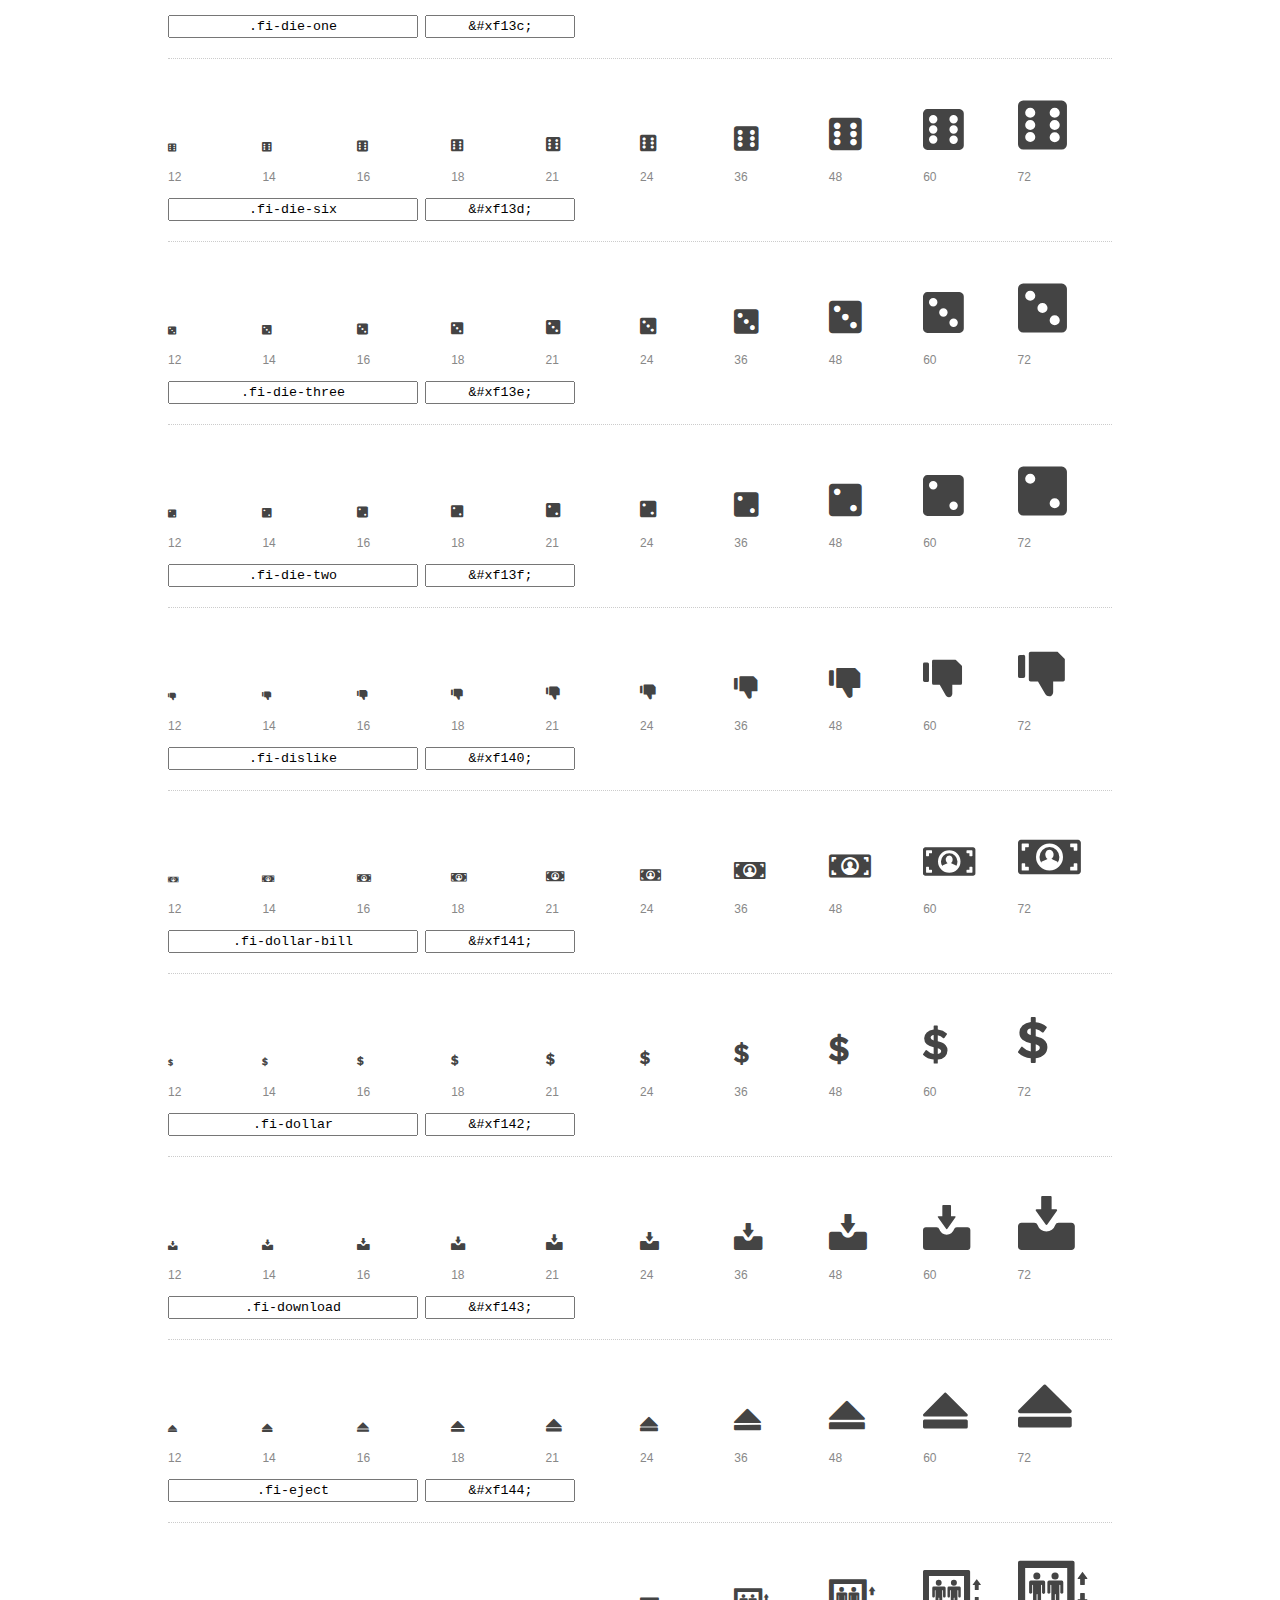
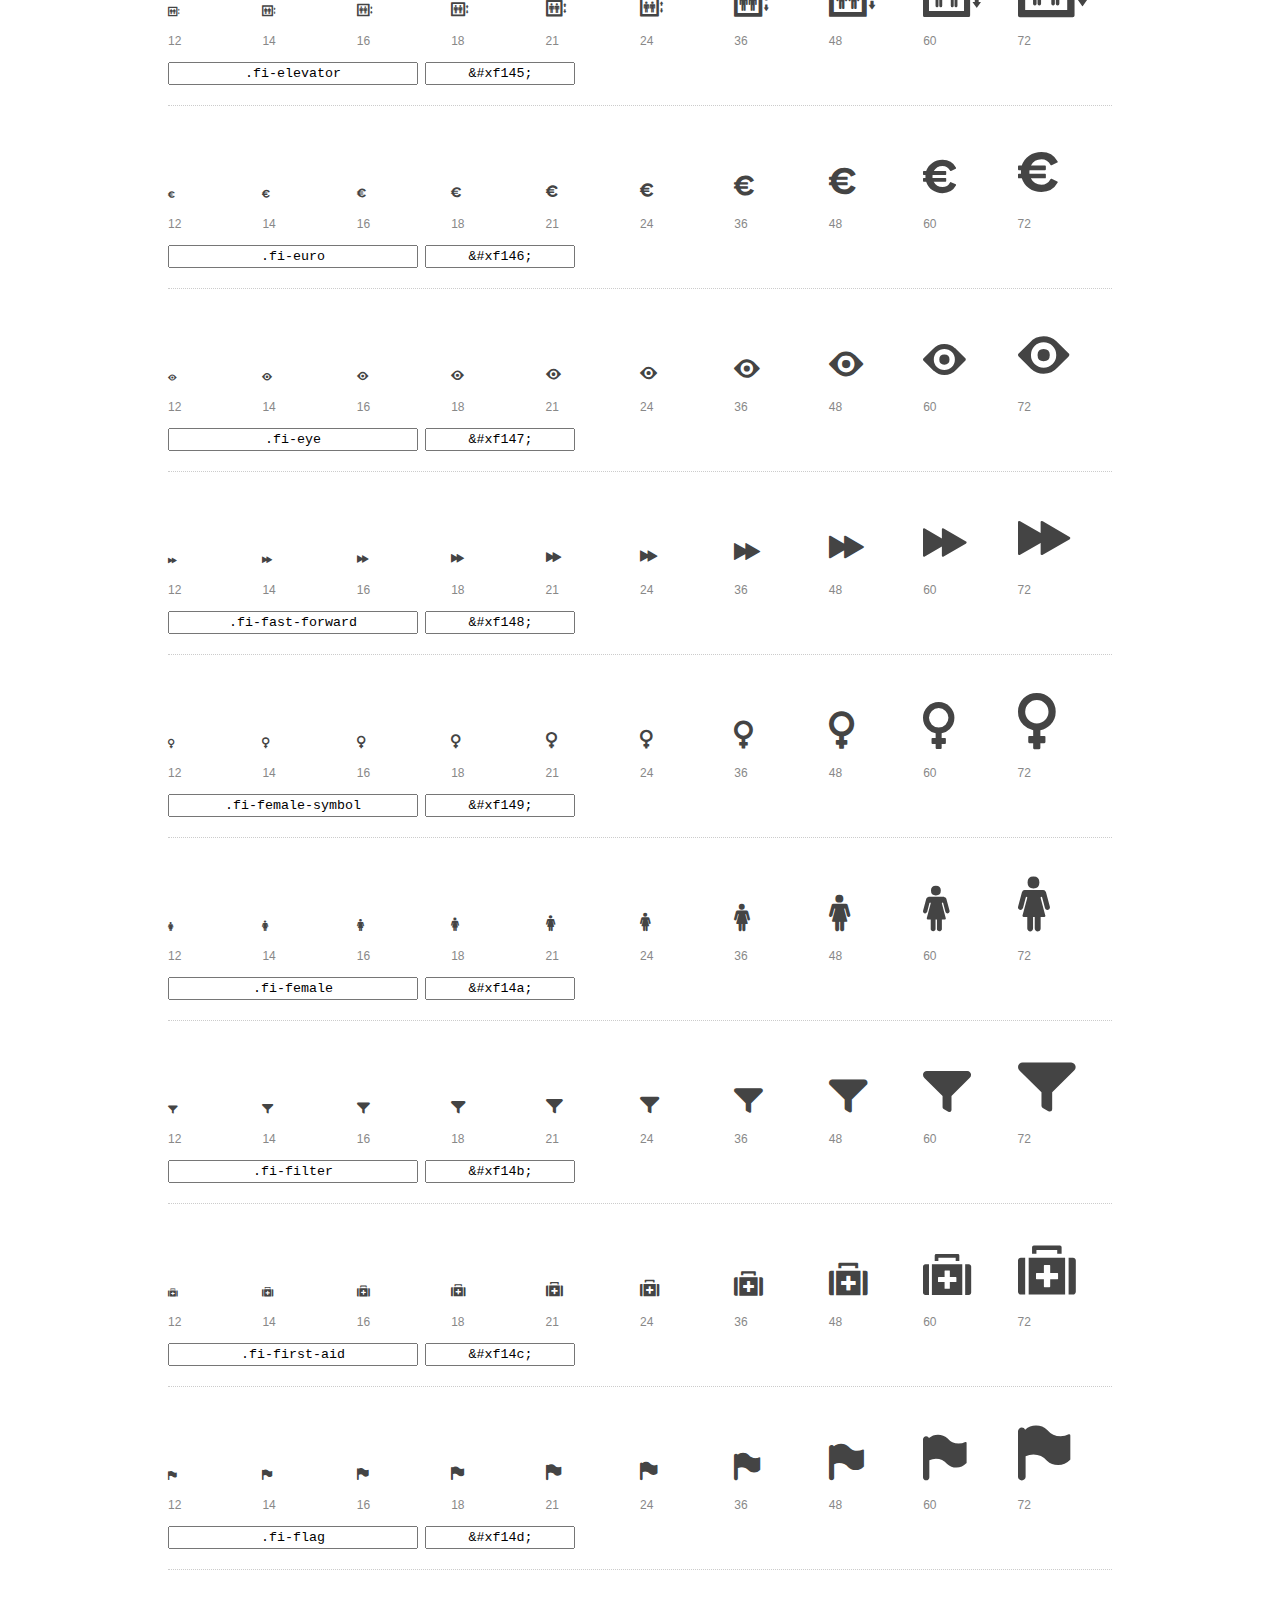
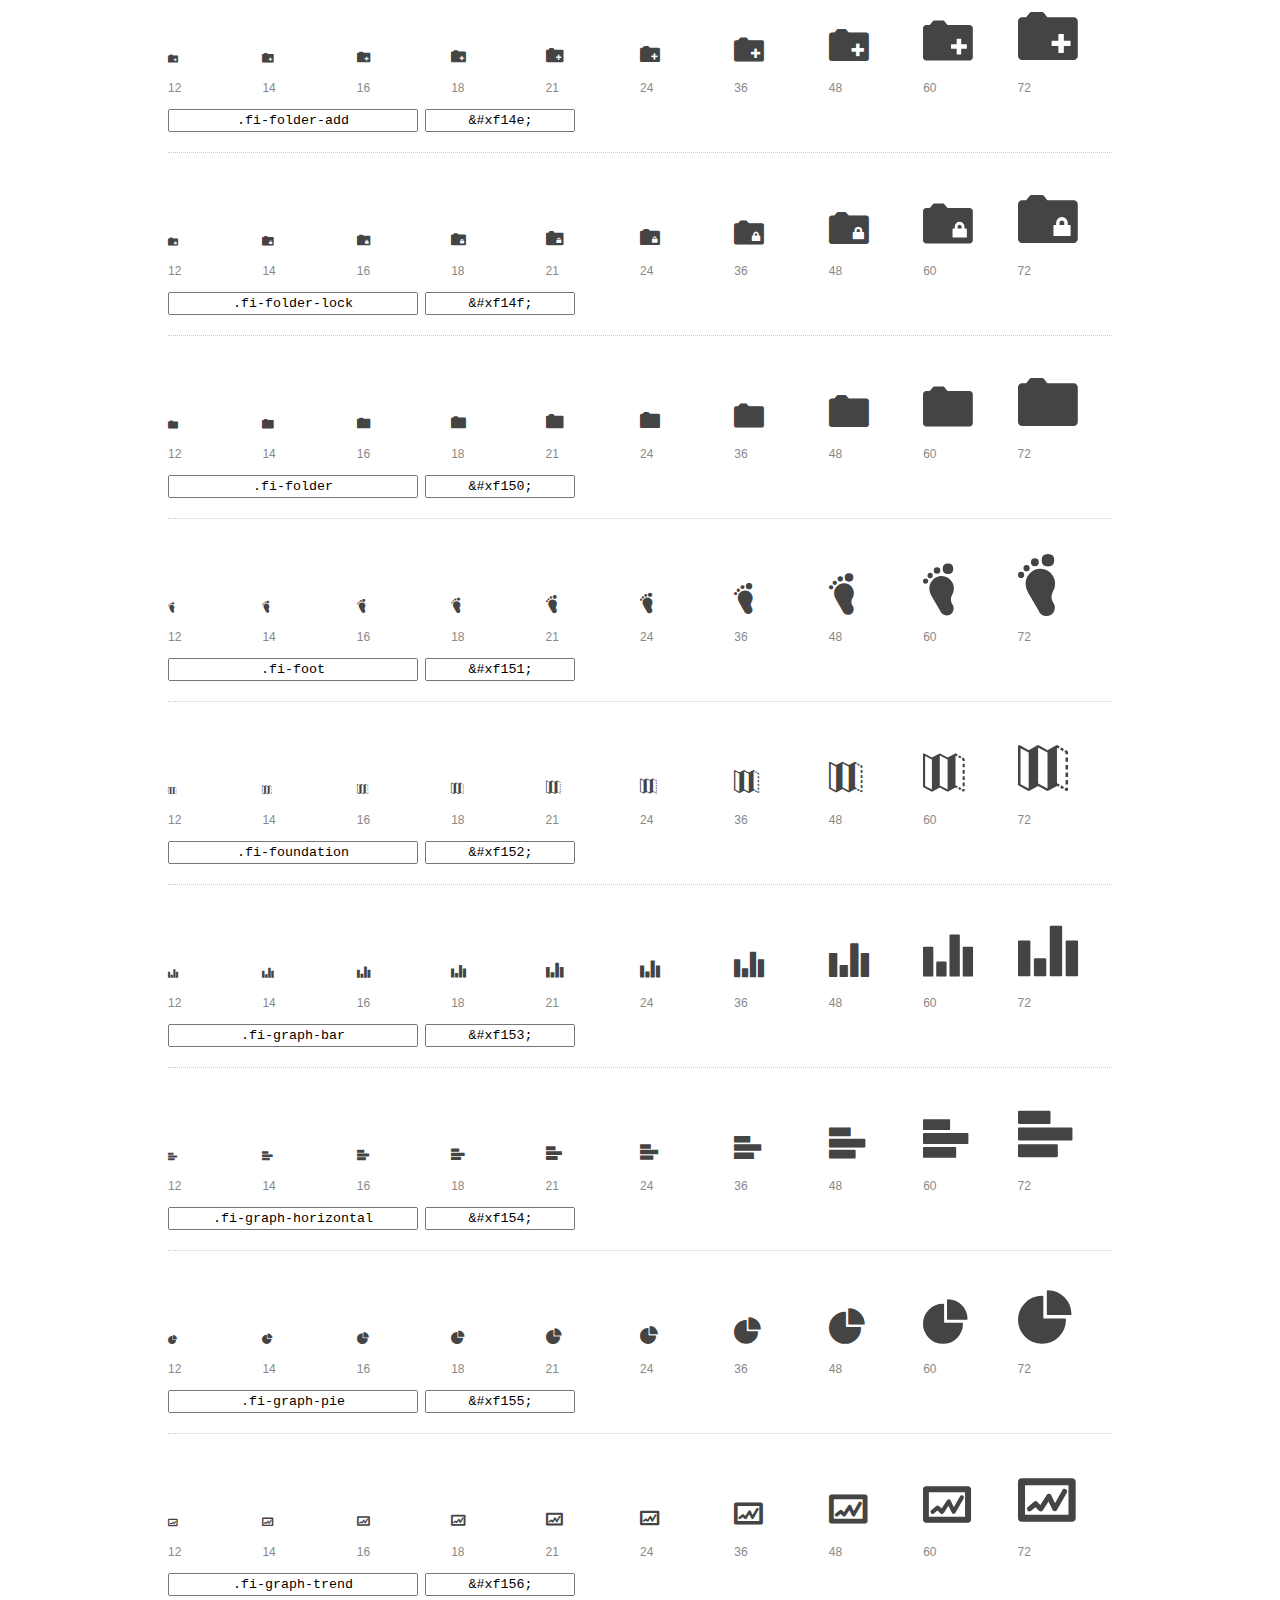
<file: foundation/foundation-icons/preview.html>
<!DOCTYPE html>
<html>
  <head>
    <title>Foundation Icons glyphs preview</title>
    <link rel="stylesheet" href="foundation-icons.css" />

    <style>
      * {
        -moz-box-sizing: border-box;
        -webkit-box-sizing: border-box;
        box-sizing: border-box;
        margin: 0;
        padding: 0;
      }

      body {
        background: #fff;
        color: #444;
        font: 16px/1.5 "Helvetica Neue", Helvetica, Arial, sans-serif;
      }

      a, 
      a:visited {
        color: #888;
        text-decoration: underline;
      }
      a:hover, 
      a:focus { color: #000; }

      h1 {
        border-bottom: 2px solid #ddd;
        color: #888;
        font-size: 36px;
        font-weight: 300;
        margin-bottom: 20px;
        padding: 20px 0;
      }

      .container {
        margin: 0 auto;
        min-width: 880px;
        padding: 0 40px;
        width: 80%;
      }

      .glyph {
        border-bottom: 1px dotted #ccc;
        padding: 10px 0 20px;
        margin-bottom: 20px;
      }

      .preview-glyphs { vertical-align: bottom; } 

      .preview-scale { 
        color: #888;
        font-size: 12px; 
        margin-top: 5px;
      }

      .step {
        display: inline-block;
        line-height: 1;
        width: 10%;
      }

      
      .size-12 { font-size: 12px; }
      
      .size-14 { font-size: 14px; }
      
      .size-16 { font-size: 16px; }
      
      .size-18 { font-size: 18px; }
      
      .size-21 { font-size: 21px; }
      
      .size-24 { font-size: 24px; }
      
      .size-36 { font-size: 36px; }
      
      .size-48 { font-size: 48px; }
      
      .size-60 { font-size: 60px; }
      
      .size-72 { font-size: 72px; }
      

      .usage { margin-top: 10px; }

      .usage input {
        font-family: monospace;
        margin-right: 3px;
        padding: 2px 5px;
        text-align: center;
      }

      .usage .point { width: 150px; }

      .usage .class { width: 250px; }

      .footer {
        color: #888;
        font-size: 12px;
        padding: 20px 0;
      }
    </style>

    <!--[if lte IE 8]><script src="http://html5shiv.googlecode.com/svn/trunk/html5.js"></script><![endif]-->
  </head>

  <body>
    <div class="container">
      <h1>Foundation Icons contains 283 glyphs:</h1> 

      
      <div class="glyph">
        <div class="preview-glyphs">
          <i class="step fi-address-book size-12"></i><i class="step fi-address-book size-14"></i><i class="step fi-address-book size-16"></i><i class="step fi-address-book size-18"></i><i class="step fi-address-book size-21"></i><i class="step fi-address-book size-24"></i><i class="step fi-address-book size-36"></i><i class="step fi-address-book size-48"></i><i class="step fi-address-book size-60"></i><i class="step fi-address-book size-72"></i>
        </div>
        <div class="preview-scale">
          <span class="step">12</span><span class="step">14</span><span class="step">16</span><span class="step">18</span><span class="step">21</span><span class="step">24</span><span class="step">36</span><span class="step">48</span><span class="step">60</span><span class="step">72</span> 
        </div>
        <div class="usage">
          <input class="class" type="text" readonly="readonly" onClick="this.select();" value=".fi-address-book" />
          <input class="point" type="text" readonly="readonly" onClick="this.select();" value="&amp;#xf100;" />
        </div>
      </div>
      
      <div class="glyph">
        <div class="preview-glyphs">
          <i class="step fi-alert size-12"></i><i class="step fi-alert size-14"></i><i class="step fi-alert size-16"></i><i class="step fi-alert size-18"></i><i class="step fi-alert size-21"></i><i class="step fi-alert size-24"></i><i class="step fi-alert size-36"></i><i class="step fi-alert size-48"></i><i class="step fi-alert size-60"></i><i class="step fi-alert size-72"></i>
        </div>
        <div class="preview-scale">
          <span class="step">12</span><span class="step">14</span><span class="step">16</span><span class="step">18</span><span class="step">21</span><span class="step">24</span><span class="step">36</span><span class="step">48</span><span class="step">60</span><span class="step">72</span> 
        </div>
        <div class="usage">
          <input class="class" type="text" readonly="readonly" onClick="this.select();" value=".fi-alert" />
          <input class="point" type="text" readonly="readonly" onClick="this.select();" value="&amp;#xf101;" />
        </div>
      </div>
      
      <div class="glyph">
        <div class="preview-glyphs">
          <i class="step fi-align-center size-12"></i><i class="step fi-align-center size-14"></i><i class="step fi-align-center size-16"></i><i class="step fi-align-center size-18"></i><i class="step fi-align-center size-21"></i><i class="step fi-align-center size-24"></i><i class="step fi-align-center size-36"></i><i class="step fi-align-center size-48"></i><i class="step fi-align-center size-60"></i><i class="step fi-align-center size-72"></i>
        </div>
        <div class="preview-scale">
          <span class="step">12</span><span class="step">14</span><span class="step">16</span><span class="step">18</span><span class="step">21</span><span class="step">24</span><span class="step">36</span><span class="step">48</span><span class="step">60</span><span class="step">72</span> 
        </div>
        <div class="usage">
          <input class="class" type="text" readonly="readonly" onClick="this.select();" value=".fi-align-center" />
          <input class="point" type="text" readonly="readonly" onClick="this.select();" value="&amp;#xf102;" />
        </div>
      </div>
      
      <div class="glyph">
        <div class="preview-glyphs">
          <i class="step fi-align-justify size-12"></i><i class="step fi-align-justify size-14"></i><i class="step fi-align-justify size-16"></i><i class="step fi-align-justify size-18"></i><i class="step fi-align-justify size-21"></i><i class="step fi-align-justify size-24"></i><i class="step fi-align-justify size-36"></i><i class="step fi-align-justify size-48"></i><i class="step fi-align-justify size-60"></i><i class="step fi-align-justify size-72"></i>
        </div>
        <div class="preview-scale">
          <span class="step">12</span><span class="step">14</span><span class="step">16</span><span class="step">18</span><span class="step">21</span><span class="step">24</span><span class="step">36</span><span class="step">48</span><span class="step">60</span><span class="step">72</span> 
        </div>
        <div class="usage">
          <input class="class" type="text" readonly="readonly" onClick="this.select();" value=".fi-align-justify" />
          <input class="point" type="text" readonly="readonly" onClick="this.select();" value="&amp;#xf103;" />
        </div>
      </div>
      
      <div class="glyph">
        <div class="preview-glyphs">
          <i class="step fi-align-left size-12"></i><i class="step fi-align-left size-14"></i><i class="step fi-align-left size-16"></i><i class="step fi-align-left size-18"></i><i class="step fi-align-left size-21"></i><i class="step fi-align-left size-24"></i><i class="step fi-align-left size-36"></i><i class="step fi-align-left size-48"></i><i class="step fi-align-left size-60"></i><i class="step fi-align-left size-72"></i>
        </div>
        <div class="preview-scale">
          <span class="step">12</span><span class="step">14</span><span class="step">16</span><span class="step">18</span><span class="step">21</span><span class="step">24</span><span class="step">36</span><span class="step">48</span><span class="step">60</span><span class="step">72</span> 
        </div>
        <div class="usage">
          <input class="class" type="text" readonly="readonly" onClick="this.select();" value=".fi-align-left" />
          <input class="point" type="text" readonly="readonly" onClick="this.select();" value="&amp;#xf104;" />
        </div>
      </div>
      
      <div class="glyph">
        <div class="preview-glyphs">
          <i class="step fi-align-right size-12"></i><i class="step fi-align-right size-14"></i><i class="step fi-align-right size-16"></i><i class="step fi-align-right size-18"></i><i class="step fi-align-right size-21"></i><i class="step fi-align-right size-24"></i><i class="step fi-align-right size-36"></i><i class="step fi-align-right size-48"></i><i class="step fi-align-right size-60"></i><i class="step fi-align-right size-72"></i>
        </div>
        <div class="preview-scale">
          <span class="step">12</span><span class="step">14</span><span class="step">16</span><span class="step">18</span><span class="step">21</span><span class="step">24</span><span class="step">36</span><span class="step">48</span><span class="step">60</span><span class="step">72</span> 
        </div>
        <div class="usage">
          <input class="class" type="text" readonly="readonly" onClick="this.select();" value=".fi-align-right" />
          <input class="point" type="text" readonly="readonly" onClick="this.select();" value="&amp;#xf105;" />
        </div>
      </div>
      
      <div class="glyph">
        <div class="preview-glyphs">
          <i class="step fi-anchor size-12"></i><i class="step fi-anchor size-14"></i><i class="step fi-anchor size-16"></i><i class="step fi-anchor size-18"></i><i class="step fi-anchor size-21"></i><i class="step fi-anchor size-24"></i><i class="step fi-anchor size-36"></i><i class="step fi-anchor size-48"></i><i class="step fi-anchor size-60"></i><i class="step fi-anchor size-72"></i>
        </div>
        <div class="preview-scale">
          <span class="step">12</span><span class="step">14</span><span class="step">16</span><span class="step">18</span><span class="step">21</span><span class="step">24</span><span class="step">36</span><span class="step">48</span><span class="step">60</span><span class="step">72</span> 
        </div>
        <div class="usage">
          <input class="class" type="text" readonly="readonly" onClick="this.select();" value=".fi-anchor" />
          <input class="point" type="text" readonly="readonly" onClick="this.select();" value="&amp;#xf106;" />
        </div>
      </div>
      
      <div class="glyph">
        <div class="preview-glyphs">
          <i class="step fi-annotate size-12"></i><i class="step fi-annotate size-14"></i><i class="step fi-annotate size-16"></i><i class="step fi-annotate size-18"></i><i class="step fi-annotate size-21"></i><i class="step fi-annotate size-24"></i><i class="step fi-annotate size-36"></i><i class="step fi-annotate size-48"></i><i class="step fi-annotate size-60"></i><i class="step fi-annotate size-72"></i>
        </div>
        <div class="preview-scale">
          <span class="step">12</span><span class="step">14</span><span class="step">16</span><span class="step">18</span><span class="step">21</span><span class="step">24</span><span class="step">36</span><span class="step">48</span><span class="step">60</span><span class="step">72</span> 
        </div>
        <div class="usage">
          <input class="class" type="text" readonly="readonly" onClick="this.select();" value=".fi-annotate" />
          <input class="point" type="text" readonly="readonly" onClick="this.select();" value="&amp;#xf107;" />
        </div>
      </div>
      
      <div class="glyph">
        <div class="preview-glyphs">
          <i class="step fi-archive size-12"></i><i class="step fi-archive size-14"></i><i class="step fi-archive size-16"></i><i class="step fi-archive size-18"></i><i class="step fi-archive size-21"></i><i class="step fi-archive size-24"></i><i class="step fi-archive size-36"></i><i class="step fi-archive size-48"></i><i class="step fi-archive size-60"></i><i class="step fi-archive size-72"></i>
        </div>
        <div class="preview-scale">
          <span class="step">12</span><span class="step">14</span><span class="step">16</span><span class="step">18</span><span class="step">21</span><span class="step">24</span><span class="step">36</span><span class="step">48</span><span class="step">60</span><span class="step">72</span> 
        </div>
        <div class="usage">
          <input class="class" type="text" readonly="readonly" onClick="this.select();" value=".fi-archive" />
          <input class="point" type="text" readonly="readonly" onClick="this.select();" value="&amp;#xf108;" />
        </div>
      </div>
      
      <div class="glyph">
        <div class="preview-glyphs">
          <i class="step fi-arrow-down size-12"></i><i class="step fi-arrow-down size-14"></i><i class="step fi-arrow-down size-16"></i><i class="step fi-arrow-down size-18"></i><i class="step fi-arrow-down size-21"></i><i class="step fi-arrow-down size-24"></i><i class="step fi-arrow-down size-36"></i><i class="step fi-arrow-down size-48"></i><i class="step fi-arrow-down size-60"></i><i class="step fi-arrow-down size-72"></i>
        </div>
        <div class="preview-scale">
          <span class="step">12</span><span class="step">14</span><span class="step">16</span><span class="step">18</span><span class="step">21</span><span class="step">24</span><span class="step">36</span><span class="step">48</span><span class="step">60</span><span class="step">72</span> 
        </div>
        <div class="usage">
          <input class="class" type="text" readonly="readonly" onClick="this.select();" value=".fi-arrow-down" />
          <input class="point" type="text" readonly="readonly" onClick="this.select();" value="&amp;#xf109;" />
        </div>
      </div>
      
      <div class="glyph">
        <div class="preview-glyphs">
          <i class="step fi-arrow-left size-12"></i><i class="step fi-arrow-left size-14"></i><i class="step fi-arrow-left size-16"></i><i class="step fi-arrow-left size-18"></i><i class="step fi-arrow-left size-21"></i><i class="step fi-arrow-left size-24"></i><i class="step fi-arrow-left size-36"></i><i class="step fi-arrow-left size-48"></i><i class="step fi-arrow-left size-60"></i><i class="step fi-arrow-left size-72"></i>
        </div>
        <div class="preview-scale">
          <span class="step">12</span><span class="step">14</span><span class="step">16</span><span class="step">18</span><span class="step">21</span><span class="step">24</span><span class="step">36</span><span class="step">48</span><span class="step">60</span><span class="step">72</span> 
        </div>
        <div class="usage">
          <input class="class" type="text" readonly="readonly" onClick="this.select();" value=".fi-arrow-left" />
          <input class="point" type="text" readonly="readonly" onClick="this.select();" value="&amp;#xf10a;" />
        </div>
      </div>
      
      <div class="glyph">
        <div class="preview-glyphs">
          <i class="step fi-arrow-right size-12"></i><i class="step fi-arrow-right size-14"></i><i class="step fi-arrow-right size-16"></i><i class="step fi-arrow-right size-18"></i><i class="step fi-arrow-right size-21"></i><i class="step fi-arrow-right size-24"></i><i class="step fi-arrow-right size-36"></i><i class="step fi-arrow-right size-48"></i><i class="step fi-arrow-right size-60"></i><i class="step fi-arrow-right size-72"></i>
        </div>
        <div class="preview-scale">
          <span class="step">12</span><span class="step">14</span><span class="step">16</span><span class="step">18</span><span class="step">21</span><span class="step">24</span><span class="step">36</span><span class="step">48</span><span class="step">60</span><span class="step">72</span> 
        </div>
        <div class="usage">
          <input class="class" type="text" readonly="readonly" onClick="this.select();" value=".fi-arrow-right" />
          <input class="point" type="text" readonly="readonly" onClick="this.select();" value="&amp;#xf10b;" />
        </div>
      </div>
      
      <div class="glyph">
        <div class="preview-glyphs">
          <i class="step fi-arrow-up size-12"></i><i class="step fi-arrow-up size-14"></i><i class="step fi-arrow-up size-16"></i><i class="step fi-arrow-up size-18"></i><i class="step fi-arrow-up size-21"></i><i class="step fi-arrow-up size-24"></i><i class="step fi-arrow-up size-36"></i><i class="step fi-arrow-up size-48"></i><i class="step fi-arrow-up size-60"></i><i class="step fi-arrow-up size-72"></i>
        </div>
        <div class="preview-scale">
          <span class="step">12</span><span class="step">14</span><span class="step">16</span><span class="step">18</span><span class="step">21</span><span class="step">24</span><span class="step">36</span><span class="step">48</span><span class="step">60</span><span class="step">72</span> 
        </div>
        <div class="usage">
          <input class="class" type="text" readonly="readonly" onClick="this.select();" value=".fi-arrow-up" />
          <input class="point" type="text" readonly="readonly" onClick="this.select();" value="&amp;#xf10c;" />
        </div>
      </div>
      
      <div class="glyph">
        <div class="preview-glyphs">
          <i class="step fi-arrows-compress size-12"></i><i class="step fi-arrows-compress size-14"></i><i class="step fi-arrows-compress size-16"></i><i class="step fi-arrows-compress size-18"></i><i class="step fi-arrows-compress size-21"></i><i class="step fi-arrows-compress size-24"></i><i class="step fi-arrows-compress size-36"></i><i class="step fi-arrows-compress size-48"></i><i class="step fi-arrows-compress size-60"></i><i class="step fi-arrows-compress size-72"></i>
        </div>
        <div class="preview-scale">
          <span class="step">12</span><span class="step">14</span><span class="step">16</span><span class="step">18</span><span class="step">21</span><span class="step">24</span><span class="step">36</span><span class="step">48</span><span class="step">60</span><span class="step">72</span> 
        </div>
        <div class="usage">
          <input class="class" type="text" readonly="readonly" onClick="this.select();" value=".fi-arrows-compress" />
          <input class="point" type="text" readonly="readonly" onClick="this.select();" value="&amp;#xf10d;" />
        </div>
      </div>
      
      <div class="glyph">
        <div class="preview-glyphs">
          <i class="step fi-arrows-expand size-12"></i><i class="step fi-arrows-expand size-14"></i><i class="step fi-arrows-expand size-16"></i><i class="step fi-arrows-expand size-18"></i><i class="step fi-arrows-expand size-21"></i><i class="step fi-arrows-expand size-24"></i><i class="step fi-arrows-expand size-36"></i><i class="step fi-arrows-expand size-48"></i><i class="step fi-arrows-expand size-60"></i><i class="step fi-arrows-expand size-72"></i>
        </div>
        <div class="preview-scale">
          <span class="step">12</span><span class="step">14</span><span class="step">16</span><span class="step">18</span><span class="step">21</span><span class="step">24</span><span class="step">36</span><span class="step">48</span><span class="step">60</span><span class="step">72</span> 
        </div>
        <div class="usage">
          <input class="class" type="text" readonly="readonly" onClick="this.select();" value=".fi-arrows-expand" />
          <input class="point" type="text" readonly="readonly" onClick="this.select();" value="&amp;#xf10e;" />
        </div>
      </div>
      
      <div class="glyph">
        <div class="preview-glyphs">
          <i class="step fi-arrows-in size-12"></i><i class="step fi-arrows-in size-14"></i><i class="step fi-arrows-in size-16"></i><i class="step fi-arrows-in size-18"></i><i class="step fi-arrows-in size-21"></i><i class="step fi-arrows-in size-24"></i><i class="step fi-arrows-in size-36"></i><i class="step fi-arrows-in size-48"></i><i class="step fi-arrows-in size-60"></i><i class="step fi-arrows-in size-72"></i>
        </div>
        <div class="preview-scale">
          <span class="step">12</span><span class="step">14</span><span class="step">16</span><span class="step">18</span><span class="step">21</span><span class="step">24</span><span class="step">36</span><span class="step">48</span><span class="step">60</span><span class="step">72</span> 
        </div>
        <div class="usage">
          <input class="class" type="text" readonly="readonly" onClick="this.select();" value=".fi-arrows-in" />
          <input class="point" type="text" readonly="readonly" onClick="this.select();" value="&amp;#xf10f;" />
        </div>
      </div>
      
      <div class="glyph">
        <div class="preview-glyphs">
          <i class="step fi-arrows-out size-12"></i><i class="step fi-arrows-out size-14"></i><i class="step fi-arrows-out size-16"></i><i class="step fi-arrows-out size-18"></i><i class="step fi-arrows-out size-21"></i><i class="step fi-arrows-out size-24"></i><i class="step fi-arrows-out size-36"></i><i class="step fi-arrows-out size-48"></i><i class="step fi-arrows-out size-60"></i><i class="step fi-arrows-out size-72"></i>
        </div>
        <div class="preview-scale">
          <span class="step">12</span><span class="step">14</span><span class="step">16</span><span class="step">18</span><span class="step">21</span><span class="step">24</span><span class="step">36</span><span class="step">48</span><span class="step">60</span><span class="step">72</span> 
        </div>
        <div class="usage">
          <input class="class" type="text" readonly="readonly" onClick="this.select();" value=".fi-arrows-out" />
          <input class="point" type="text" readonly="readonly" onClick="this.select();" value="&amp;#xf110;" />
        </div>
      </div>
      
      <div class="glyph">
        <div class="preview-glyphs">
          <i class="step fi-asl size-12"></i><i class="step fi-asl size-14"></i><i class="step fi-asl size-16"></i><i class="step fi-asl size-18"></i><i class="step fi-asl size-21"></i><i class="step fi-asl size-24"></i><i class="step fi-asl size-36"></i><i class="step fi-asl size-48"></i><i class="step fi-asl size-60"></i><i class="step fi-asl size-72"></i>
        </div>
        <div class="preview-scale">
          <span class="step">12</span><span class="step">14</span><span class="step">16</span><span class="step">18</span><span class="step">21</span><span class="step">24</span><span class="step">36</span><span class="step">48</span><span class="step">60</span><span class="step">72</span> 
        </div>
        <div class="usage">
          <input class="class" type="text" readonly="readonly" onClick="this.select();" value=".fi-asl" />
          <input class="point" type="text" readonly="readonly" onClick="this.select();" value="&amp;#xf111;" />
        </div>
      </div>
      
      <div class="glyph">
        <div class="preview-glyphs">
          <i class="step fi-asterisk size-12"></i><i class="step fi-asterisk size-14"></i><i class="step fi-asterisk size-16"></i><i class="step fi-asterisk size-18"></i><i class="step fi-asterisk size-21"></i><i class="step fi-asterisk size-24"></i><i class="step fi-asterisk size-36"></i><i class="step fi-asterisk size-48"></i><i class="step fi-asterisk size-60"></i><i class="step fi-asterisk size-72"></i>
        </div>
        <div class="preview-scale">
          <span class="step">12</span><span class="step">14</span><span class="step">16</span><span class="step">18</span><span class="step">21</span><span class="step">24</span><span class="step">36</span><span class="step">48</span><span class="step">60</span><span class="step">72</span> 
        </div>
        <div class="usage">
          <input class="class" type="text" readonly="readonly" onClick="this.select();" value=".fi-asterisk" />
          <input class="point" type="text" readonly="readonly" onClick="this.select();" value="&amp;#xf112;" />
        </div>
      </div>
      
      <div class="glyph">
        <div class="preview-glyphs">
          <i class="step fi-at-sign size-12"></i><i class="step fi-at-sign size-14"></i><i class="step fi-at-sign size-16"></i><i class="step fi-at-sign size-18"></i><i class="step fi-at-sign size-21"></i><i class="step fi-at-sign size-24"></i><i class="step fi-at-sign size-36"></i><i class="step fi-at-sign size-48"></i><i class="step fi-at-sign size-60"></i><i class="step fi-at-sign size-72"></i>
        </div>
        <div class="preview-scale">
          <span class="step">12</span><span class="step">14</span><span class="step">16</span><span class="step">18</span><span class="step">21</span><span class="step">24</span><span class="step">36</span><span class="step">48</span><span class="step">60</span><span class="step">72</span> 
        </div>
        <div class="usage">
          <input class="class" type="text" readonly="readonly" onClick="this.select();" value=".fi-at-sign" />
          <input class="point" type="text" readonly="readonly" onClick="this.select();" value="&amp;#xf113;" />
        </div>
      </div>
      
      <div class="glyph">
        <div class="preview-glyphs">
          <i class="step fi-background-color size-12"></i><i class="step fi-background-color size-14"></i><i class="step fi-background-color size-16"></i><i class="step fi-background-color size-18"></i><i class="step fi-background-color size-21"></i><i class="step fi-background-color size-24"></i><i class="step fi-background-color size-36"></i><i class="step fi-background-color size-48"></i><i class="step fi-background-color size-60"></i><i class="step fi-background-color size-72"></i>
        </div>
        <div class="preview-scale">
          <span class="step">12</span><span class="step">14</span><span class="step">16</span><span class="step">18</span><span class="step">21</span><span class="step">24</span><span class="step">36</span><span class="step">48</span><span class="step">60</span><span class="step">72</span> 
        </div>
        <div class="usage">
          <input class="class" type="text" readonly="readonly" onClick="this.select();" value=".fi-background-color" />
          <input class="point" type="text" readonly="readonly" onClick="this.select();" value="&amp;#xf114;" />
        </div>
      </div>
      
      <div class="glyph">
        <div class="preview-glyphs">
          <i class="step fi-battery-empty size-12"></i><i class="step fi-battery-empty size-14"></i><i class="step fi-battery-empty size-16"></i><i class="step fi-battery-empty size-18"></i><i class="step fi-battery-empty size-21"></i><i class="step fi-battery-empty size-24"></i><i class="step fi-battery-empty size-36"></i><i class="step fi-battery-empty size-48"></i><i class="step fi-battery-empty size-60"></i><i class="step fi-battery-empty size-72"></i>
        </div>
        <div class="preview-scale">
          <span class="step">12</span><span class="step">14</span><span class="step">16</span><span class="step">18</span><span class="step">21</span><span class="step">24</span><span class="step">36</span><span class="step">48</span><span class="step">60</span><span class="step">72</span> 
        </div>
        <div class="usage">
          <input class="class" type="text" readonly="readonly" onClick="this.select();" value=".fi-battery-empty" />
          <input class="point" type="text" readonly="readonly" onClick="this.select();" value="&amp;#xf115;" />
        </div>
      </div>
      
      <div class="glyph">
        <div class="preview-glyphs">
          <i class="step fi-battery-full size-12"></i><i class="step fi-battery-full size-14"></i><i class="step fi-battery-full size-16"></i><i class="step fi-battery-full size-18"></i><i class="step fi-battery-full size-21"></i><i class="step fi-battery-full size-24"></i><i class="step fi-battery-full size-36"></i><i class="step fi-battery-full size-48"></i><i class="step fi-battery-full size-60"></i><i class="step fi-battery-full size-72"></i>
        </div>
        <div class="preview-scale">
          <span class="step">12</span><span class="step">14</span><span class="step">16</span><span class="step">18</span><span class="step">21</span><span class="step">24</span><span class="step">36</span><span class="step">48</span><span class="step">60</span><span class="step">72</span> 
        </div>
        <div class="usage">
          <input class="class" type="text" readonly="readonly" onClick="this.select();" value=".fi-battery-full" />
          <input class="point" type="text" readonly="readonly" onClick="this.select();" value="&amp;#xf116;" />
        </div>
      </div>
      
      <div class="glyph">
        <div class="preview-glyphs">
          <i class="step fi-battery-half size-12"></i><i class="step fi-battery-half size-14"></i><i class="step fi-battery-half size-16"></i><i class="step fi-battery-half size-18"></i><i class="step fi-battery-half size-21"></i><i class="step fi-battery-half size-24"></i><i class="step fi-battery-half size-36"></i><i class="step fi-battery-half size-48"></i><i class="step fi-battery-half size-60"></i><i class="step fi-battery-half size-72"></i>
        </div>
        <div class="preview-scale">
          <span class="step">12</span><span class="step">14</span><span class="step">16</span><span class="step">18</span><span class="step">21</span><span class="step">24</span><span class="step">36</span><span class="step">48</span><span class="step">60</span><span class="step">72</span> 
        </div>
        <div class="usage">
          <input class="class" type="text" readonly="readonly" onClick="this.select();" value=".fi-battery-half" />
          <input class="point" type="text" readonly="readonly" onClick="this.select();" value="&amp;#xf117;" />
        </div>
      </div>
      
      <div class="glyph">
        <div class="preview-glyphs">
          <i class="step fi-bitcoin-circle size-12"></i><i class="step fi-bitcoin-circle size-14"></i><i class="step fi-bitcoin-circle size-16"></i><i class="step fi-bitcoin-circle size-18"></i><i class="step fi-bitcoin-circle size-21"></i><i class="step fi-bitcoin-circle size-24"></i><i class="step fi-bitcoin-circle size-36"></i><i class="step fi-bitcoin-circle size-48"></i><i class="step fi-bitcoin-circle size-60"></i><i class="step fi-bitcoin-circle size-72"></i>
        </div>
        <div class="preview-scale">
          <span class="step">12</span><span class="step">14</span><span class="step">16</span><span class="step">18</span><span class="step">21</span><span class="step">24</span><span class="step">36</span><span class="step">48</span><span class="step">60</span><span class="step">72</span> 
        </div>
        <div class="usage">
          <input class="class" type="text" readonly="readonly" onClick="this.select();" value=".fi-bitcoin-circle" />
          <input class="point" type="text" readonly="readonly" onClick="this.select();" value="&amp;#xf118;" />
        </div>
      </div>
      
      <div class="glyph">
        <div class="preview-glyphs">
          <i class="step fi-bitcoin size-12"></i><i class="step fi-bitcoin size-14"></i><i class="step fi-bitcoin size-16"></i><i class="step fi-bitcoin size-18"></i><i class="step fi-bitcoin size-21"></i><i class="step fi-bitcoin size-24"></i><i class="step fi-bitcoin size-36"></i><i class="step fi-bitcoin size-48"></i><i class="step fi-bitcoin size-60"></i><i class="step fi-bitcoin size-72"></i>
        </div>
        <div class="preview-scale">
          <span class="step">12</span><span class="step">14</span><span class="step">16</span><span class="step">18</span><span class="step">21</span><span class="step">24</span><span class="step">36</span><span class="step">48</span><span class="step">60</span><span class="step">72</span> 
        </div>
        <div class="usage">
          <input class="class" type="text" readonly="readonly" onClick="this.select();" value=".fi-bitcoin" />
          <input class="point" type="text" readonly="readonly" onClick="this.select();" value="&amp;#xf119;" />
        </div>
      </div>
      
      <div class="glyph">
        <div class="preview-glyphs">
          <i class="step fi-blind size-12"></i><i class="step fi-blind size-14"></i><i class="step fi-blind size-16"></i><i class="step fi-blind size-18"></i><i class="step fi-blind size-21"></i><i class="step fi-blind size-24"></i><i class="step fi-blind size-36"></i><i class="step fi-blind size-48"></i><i class="step fi-blind size-60"></i><i class="step fi-blind size-72"></i>
        </div>
        <div class="preview-scale">
          <span class="step">12</span><span class="step">14</span><span class="step">16</span><span class="step">18</span><span class="step">21</span><span class="step">24</span><span class="step">36</span><span class="step">48</span><span class="step">60</span><span class="step">72</span> 
        </div>
        <div class="usage">
          <input class="class" type="text" readonly="readonly" onClick="this.select();" value=".fi-blind" />
          <input class="point" type="text" readonly="readonly" onClick="this.select();" value="&amp;#xf11a;" />
        </div>
      </div>
      
      <div class="glyph">
        <div class="preview-glyphs">
          <i class="step fi-bluetooth size-12"></i><i class="step fi-bluetooth size-14"></i><i class="step fi-bluetooth size-16"></i><i class="step fi-bluetooth size-18"></i><i class="step fi-bluetooth size-21"></i><i class="step fi-bluetooth size-24"></i><i class="step fi-bluetooth size-36"></i><i class="step fi-bluetooth size-48"></i><i class="step fi-bluetooth size-60"></i><i class="step fi-bluetooth size-72"></i>
        </div>
        <div class="preview-scale">
          <span class="step">12</span><span class="step">14</span><span class="step">16</span><span class="step">18</span><span class="step">21</span><span class="step">24</span><span class="step">36</span><span class="step">48</span><span class="step">60</span><span class="step">72</span> 
        </div>
        <div class="usage">
          <input class="class" type="text" readonly="readonly" onClick="this.select();" value=".fi-bluetooth" />
          <input class="point" type="text" readonly="readonly" onClick="this.select();" value="&amp;#xf11b;" />
        </div>
      </div>
      
      <div class="glyph">
        <div class="preview-glyphs">
          <i class="step fi-bold size-12"></i><i class="step fi-bold size-14"></i><i class="step fi-bold size-16"></i><i class="step fi-bold size-18"></i><i class="step fi-bold size-21"></i><i class="step fi-bold size-24"></i><i class="step fi-bold size-36"></i><i class="step fi-bold size-48"></i><i class="step fi-bold size-60"></i><i class="step fi-bold size-72"></i>
        </div>
        <div class="preview-scale">
          <span class="step">12</span><span class="step">14</span><span class="step">16</span><span class="step">18</span><span class="step">21</span><span class="step">24</span><span class="step">36</span><span class="step">48</span><span class="step">60</span><span class="step">72</span> 
        </div>
        <div class="usage">
          <input class="class" type="text" readonly="readonly" onClick="this.select();" value=".fi-bold" />
          <input class="point" type="text" readonly="readonly" onClick="this.select();" value="&amp;#xf11c;" />
        </div>
      </div>
      
      <div class="glyph">
        <div class="preview-glyphs">
          <i class="step fi-book-bookmark size-12"></i><i class="step fi-book-bookmark size-14"></i><i class="step fi-book-bookmark size-16"></i><i class="step fi-book-bookmark size-18"></i><i class="step fi-book-bookmark size-21"></i><i class="step fi-book-bookmark size-24"></i><i class="step fi-book-bookmark size-36"></i><i class="step fi-book-bookmark size-48"></i><i class="step fi-book-bookmark size-60"></i><i class="step fi-book-bookmark size-72"></i>
        </div>
        <div class="preview-scale">
          <span class="step">12</span><span class="step">14</span><span class="step">16</span><span class="step">18</span><span class="step">21</span><span class="step">24</span><span class="step">36</span><span class="step">48</span><span class="step">60</span><span class="step">72</span> 
        </div>
        <div class="usage">
          <input class="class" type="text" readonly="readonly" onClick="this.select();" value=".fi-book-bookmark" />
          <input class="point" type="text" readonly="readonly" onClick="this.select();" value="&amp;#xf11d;" />
        </div>
      </div>
      
      <div class="glyph">
        <div class="preview-glyphs">
          <i class="step fi-book size-12"></i><i class="step fi-book size-14"></i><i class="step fi-book size-16"></i><i class="step fi-book size-18"></i><i class="step fi-book size-21"></i><i class="step fi-book size-24"></i><i class="step fi-book size-36"></i><i class="step fi-book size-48"></i><i class="step fi-book size-60"></i><i class="step fi-book size-72"></i>
        </div>
        <div class="preview-scale">
          <span class="step">12</span><span class="step">14</span><span class="step">16</span><span class="step">18</span><span class="step">21</span><span class="step">24</span><span class="step">36</span><span class="step">48</span><span class="step">60</span><span class="step">72</span> 
        </div>
        <div class="usage">
          <input class="class" type="text" readonly="readonly" onClick="this.select();" value=".fi-book" />
          <input class="point" type="text" readonly="readonly" onClick="this.select();" value="&amp;#xf11e;" />
        </div>
      </div>
      
      <div class="glyph">
        <div class="preview-glyphs">
          <i class="step fi-bookmark size-12"></i><i class="step fi-bookmark size-14"></i><i class="step fi-bookmark size-16"></i><i class="step fi-bookmark size-18"></i><i class="step fi-bookmark size-21"></i><i class="step fi-bookmark size-24"></i><i class="step fi-bookmark size-36"></i><i class="step fi-bookmark size-48"></i><i class="step fi-bookmark size-60"></i><i class="step fi-bookmark size-72"></i>
        </div>
        <div class="preview-scale">
          <span class="step">12</span><span class="step">14</span><span class="step">16</span><span class="step">18</span><span class="step">21</span><span class="step">24</span><span class="step">36</span><span class="step">48</span><span class="step">60</span><span class="step">72</span> 
        </div>
        <div class="usage">
          <input class="class" type="text" readonly="readonly" onClick="this.select();" value=".fi-bookmark" />
          <input class="point" type="text" readonly="readonly" onClick="this.select();" value="&amp;#xf11f;" />
        </div>
      </div>
      
      <div class="glyph">
        <div class="preview-glyphs">
          <i class="step fi-braille size-12"></i><i class="step fi-braille size-14"></i><i class="step fi-braille size-16"></i><i class="step fi-braille size-18"></i><i class="step fi-braille size-21"></i><i class="step fi-braille size-24"></i><i class="step fi-braille size-36"></i><i class="step fi-braille size-48"></i><i class="step fi-braille size-60"></i><i class="step fi-braille size-72"></i>
        </div>
        <div class="preview-scale">
          <span class="step">12</span><span class="step">14</span><span class="step">16</span><span class="step">18</span><span class="step">21</span><span class="step">24</span><span class="step">36</span><span class="step">48</span><span class="step">60</span><span class="step">72</span> 
        </div>
        <div class="usage">
          <input class="class" type="text" readonly="readonly" onClick="this.select();" value=".fi-braille" />
          <input class="point" type="text" readonly="readonly" onClick="this.select();" value="&amp;#xf120;" />
        </div>
      </div>
      
      <div class="glyph">
        <div class="preview-glyphs">
          <i class="step fi-burst-new size-12"></i><i class="step fi-burst-new size-14"></i><i class="step fi-burst-new size-16"></i><i class="step fi-burst-new size-18"></i><i class="step fi-burst-new size-21"></i><i class="step fi-burst-new size-24"></i><i class="step fi-burst-new size-36"></i><i class="step fi-burst-new size-48"></i><i class="step fi-burst-new size-60"></i><i class="step fi-burst-new size-72"></i>
        </div>
        <div class="preview-scale">
          <span class="step">12</span><span class="step">14</span><span class="step">16</span><span class="step">18</span><span class="step">21</span><span class="step">24</span><span class="step">36</span><span class="step">48</span><span class="step">60</span><span class="step">72</span> 
        </div>
        <div class="usage">
          <input class="class" type="text" readonly="readonly" onClick="this.select();" value=".fi-burst-new" />
          <input class="point" type="text" readonly="readonly" onClick="this.select();" value="&amp;#xf121;" />
        </div>
      </div>
      
      <div class="glyph">
        <div class="preview-glyphs">
          <i class="step fi-burst-sale size-12"></i><i class="step fi-burst-sale size-14"></i><i class="step fi-burst-sale size-16"></i><i class="step fi-burst-sale size-18"></i><i class="step fi-burst-sale size-21"></i><i class="step fi-burst-sale size-24"></i><i class="step fi-burst-sale size-36"></i><i class="step fi-burst-sale size-48"></i><i class="step fi-burst-sale size-60"></i><i class="step fi-burst-sale size-72"></i>
        </div>
        <div class="preview-scale">
          <span class="step">12</span><span class="step">14</span><span class="step">16</span><span class="step">18</span><span class="step">21</span><span class="step">24</span><span class="step">36</span><span class="step">48</span><span class="step">60</span><span class="step">72</span> 
        </div>
        <div class="usage">
          <input class="class" type="text" readonly="readonly" onClick="this.select();" value=".fi-burst-sale" />
          <input class="point" type="text" readonly="readonly" onClick="this.select();" value="&amp;#xf122;" />
        </div>
      </div>
      
      <div class="glyph">
        <div class="preview-glyphs">
          <i class="step fi-burst size-12"></i><i class="step fi-burst size-14"></i><i class="step fi-burst size-16"></i><i class="step fi-burst size-18"></i><i class="step fi-burst size-21"></i><i class="step fi-burst size-24"></i><i class="step fi-burst size-36"></i><i class="step fi-burst size-48"></i><i class="step fi-burst size-60"></i><i class="step fi-burst size-72"></i>
        </div>
        <div class="preview-scale">
          <span class="step">12</span><span class="step">14</span><span class="step">16</span><span class="step">18</span><span class="step">21</span><span class="step">24</span><span class="step">36</span><span class="step">48</span><span class="step">60</span><span class="step">72</span> 
        </div>
        <div class="usage">
          <input class="class" type="text" readonly="readonly" onClick="this.select();" value=".fi-burst" />
          <input class="point" type="text" readonly="readonly" onClick="this.select();" value="&amp;#xf123;" />
        </div>
      </div>
      
      <div class="glyph">
        <div class="preview-glyphs">
          <i class="step fi-calendar size-12"></i><i class="step fi-calendar size-14"></i><i class="step fi-calendar size-16"></i><i class="step fi-calendar size-18"></i><i class="step fi-calendar size-21"></i><i class="step fi-calendar size-24"></i><i class="step fi-calendar size-36"></i><i class="step fi-calendar size-48"></i><i class="step fi-calendar size-60"></i><i class="step fi-calendar size-72"></i>
        </div>
        <div class="preview-scale">
          <span class="step">12</span><span class="step">14</span><span class="step">16</span><span class="step">18</span><span class="step">21</span><span class="step">24</span><span class="step">36</span><span class="step">48</span><span class="step">60</span><span class="step">72</span> 
        </div>
        <div class="usage">
          <input class="class" type="text" readonly="readonly" onClick="this.select();" value=".fi-calendar" />
          <input class="point" type="text" readonly="readonly" onClick="this.select();" value="&amp;#xf124;" />
        </div>
      </div>
      
      <div class="glyph">
        <div class="preview-glyphs">
          <i class="step fi-camera size-12"></i><i class="step fi-camera size-14"></i><i class="step fi-camera size-16"></i><i class="step fi-camera size-18"></i><i class="step fi-camera size-21"></i><i class="step fi-camera size-24"></i><i class="step fi-camera size-36"></i><i class="step fi-camera size-48"></i><i class="step fi-camera size-60"></i><i class="step fi-camera size-72"></i>
        </div>
        <div class="preview-scale">
          <span class="step">12</span><span class="step">14</span><span class="step">16</span><span class="step">18</span><span class="step">21</span><span class="step">24</span><span class="step">36</span><span class="step">48</span><span class="step">60</span><span class="step">72</span> 
        </div>
        <div class="usage">
          <input class="class" type="text" readonly="readonly" onClick="this.select();" value=".fi-camera" />
          <input class="point" type="text" readonly="readonly" onClick="this.select();" value="&amp;#xf125;" />
        </div>
      </div>
      
      <div class="glyph">
        <div class="preview-glyphs">
          <i class="step fi-check size-12"></i><i class="step fi-check size-14"></i><i class="step fi-check size-16"></i><i class="step fi-check size-18"></i><i class="step fi-check size-21"></i><i class="step fi-check size-24"></i><i class="step fi-check size-36"></i><i class="step fi-check size-48"></i><i class="step fi-check size-60"></i><i class="step fi-check size-72"></i>
        </div>
        <div class="preview-scale">
          <span class="step">12</span><span class="step">14</span><span class="step">16</span><span class="step">18</span><span class="step">21</span><span class="step">24</span><span class="step">36</span><span class="step">48</span><span class="step">60</span><span class="step">72</span> 
        </div>
        <div class="usage">
          <input class="class" type="text" readonly="readonly" onClick="this.select();" value=".fi-check" />
          <input class="point" type="text" readonly="readonly" onClick="this.select();" value="&amp;#xf126;" />
        </div>
      </div>
      
      <div class="glyph">
        <div class="preview-glyphs">
          <i class="step fi-checkbox size-12"></i><i class="step fi-checkbox size-14"></i><i class="step fi-checkbox size-16"></i><i class="step fi-checkbox size-18"></i><i class="step fi-checkbox size-21"></i><i class="step fi-checkbox size-24"></i><i class="step fi-checkbox size-36"></i><i class="step fi-checkbox size-48"></i><i class="step fi-checkbox size-60"></i><i class="step fi-checkbox size-72"></i>
        </div>
        <div class="preview-scale">
          <span class="step">12</span><span class="step">14</span><span class="step">16</span><span class="step">18</span><span class="step">21</span><span class="step">24</span><span class="step">36</span><span class="step">48</span><span class="step">60</span><span class="step">72</span> 
        </div>
        <div class="usage">
          <input class="class" type="text" readonly="readonly" onClick="this.select();" value=".fi-checkbox" />
          <input class="point" type="text" readonly="readonly" onClick="this.select();" value="&amp;#xf127;" />
        </div>
      </div>
      
      <div class="glyph">
        <div class="preview-glyphs">
          <i class="step fi-clipboard-notes size-12"></i><i class="step fi-clipboard-notes size-14"></i><i class="step fi-clipboard-notes size-16"></i><i class="step fi-clipboard-notes size-18"></i><i class="step fi-clipboard-notes size-21"></i><i class="step fi-clipboard-notes size-24"></i><i class="step fi-clipboard-notes size-36"></i><i class="step fi-clipboard-notes size-48"></i><i class="step fi-clipboard-notes size-60"></i><i class="step fi-clipboard-notes size-72"></i>
        </div>
        <div class="preview-scale">
          <span class="step">12</span><span class="step">14</span><span class="step">16</span><span class="step">18</span><span class="step">21</span><span class="step">24</span><span class="step">36</span><span class="step">48</span><span class="step">60</span><span class="step">72</span> 
        </div>
        <div class="usage">
          <input class="class" type="text" readonly="readonly" onClick="this.select();" value=".fi-clipboard-notes" />
          <input class="point" type="text" readonly="readonly" onClick="this.select();" value="&amp;#xf128;" />
        </div>
      </div>
      
      <div class="glyph">
        <div class="preview-glyphs">
          <i class="step fi-clipboard-pencil size-12"></i><i class="step fi-clipboard-pencil size-14"></i><i class="step fi-clipboard-pencil size-16"></i><i class="step fi-clipboard-pencil size-18"></i><i class="step fi-clipboard-pencil size-21"></i><i class="step fi-clipboard-pencil size-24"></i><i class="step fi-clipboard-pencil size-36"></i><i class="step fi-clipboard-pencil size-48"></i><i class="step fi-clipboard-pencil size-60"></i><i class="step fi-clipboard-pencil size-72"></i>
        </div>
        <div class="preview-scale">
          <span class="step">12</span><span class="step">14</span><span class="step">16</span><span class="step">18</span><span class="step">21</span><span class="step">24</span><span class="step">36</span><span class="step">48</span><span class="step">60</span><span class="step">72</span> 
        </div>
        <div class="usage">
          <input class="class" type="text" readonly="readonly" onClick="this.select();" value=".fi-clipboard-pencil" />
          <input class="point" type="text" readonly="readonly" onClick="this.select();" value="&amp;#xf129;" />
        </div>
      </div>
      
      <div class="glyph">
        <div class="preview-glyphs">
          <i class="step fi-clipboard size-12"></i><i class="step fi-clipboard size-14"></i><i class="step fi-clipboard size-16"></i><i class="step fi-clipboard size-18"></i><i class="step fi-clipboard size-21"></i><i class="step fi-clipboard size-24"></i><i class="step fi-clipboard size-36"></i><i class="step fi-clipboard size-48"></i><i class="step fi-clipboard size-60"></i><i class="step fi-clipboard size-72"></i>
        </div>
        <div class="preview-scale">
          <span class="step">12</span><span class="step">14</span><span class="step">16</span><span class="step">18</span><span class="step">21</span><span class="step">24</span><span class="step">36</span><span class="step">48</span><span class="step">60</span><span class="step">72</span> 
        </div>
        <div class="usage">
          <input class="class" type="text" readonly="readonly" onClick="this.select();" value=".fi-clipboard" />
          <input class="point" type="text" readonly="readonly" onClick="this.select();" value="&amp;#xf12a;" />
        </div>
      </div>
      
      <div class="glyph">
        <div class="preview-glyphs">
          <i class="step fi-clock size-12"></i><i class="step fi-clock size-14"></i><i class="step fi-clock size-16"></i><i class="step fi-clock size-18"></i><i class="step fi-clock size-21"></i><i class="step fi-clock size-24"></i><i class="step fi-clock size-36"></i><i class="step fi-clock size-48"></i><i class="step fi-clock size-60"></i><i class="step fi-clock size-72"></i>
        </div>
        <div class="preview-scale">
          <span class="step">12</span><span class="step">14</span><span class="step">16</span><span class="step">18</span><span class="step">21</span><span class="step">24</span><span class="step">36</span><span class="step">48</span><span class="step">60</span><span class="step">72</span> 
        </div>
        <div class="usage">
          <input class="class" type="text" readonly="readonly" onClick="this.select();" value=".fi-clock" />
          <input class="point" type="text" readonly="readonly" onClick="this.select();" value="&amp;#xf12b;" />
        </div>
      </div>
      
      <div class="glyph">
        <div class="preview-glyphs">
          <i class="step fi-closed-caption size-12"></i><i class="step fi-closed-caption size-14"></i><i class="step fi-closed-caption size-16"></i><i class="step fi-closed-caption size-18"></i><i class="step fi-closed-caption size-21"></i><i class="step fi-closed-caption size-24"></i><i class="step fi-closed-caption size-36"></i><i class="step fi-closed-caption size-48"></i><i class="step fi-closed-caption size-60"></i><i class="step fi-closed-caption size-72"></i>
        </div>
        <div class="preview-scale">
          <span class="step">12</span><span class="step">14</span><span class="step">16</span><span class="step">18</span><span class="step">21</span><span class="step">24</span><span class="step">36</span><span class="step">48</span><span class="step">60</span><span class="step">72</span> 
        </div>
        <div class="usage">
          <input class="class" type="text" readonly="readonly" onClick="this.select();" value=".fi-closed-caption" />
          <input class="point" type="text" readonly="readonly" onClick="this.select();" value="&amp;#xf12c;" />
        </div>
      </div>
      
      <div class="glyph">
        <div class="preview-glyphs">
          <i class="step fi-cloud size-12"></i><i class="step fi-cloud size-14"></i><i class="step fi-cloud size-16"></i><i class="step fi-cloud size-18"></i><i class="step fi-cloud size-21"></i><i class="step fi-cloud size-24"></i><i class="step fi-cloud size-36"></i><i class="step fi-cloud size-48"></i><i class="step fi-cloud size-60"></i><i class="step fi-cloud size-72"></i>
        </div>
        <div class="preview-scale">
          <span class="step">12</span><span class="step">14</span><span class="step">16</span><span class="step">18</span><span class="step">21</span><span class="step">24</span><span class="step">36</span><span class="step">48</span><span class="step">60</span><span class="step">72</span> 
        </div>
        <div class="usage">
          <input class="class" type="text" readonly="readonly" onClick="this.select();" value=".fi-cloud" />
          <input class="point" type="text" readonly="readonly" onClick="this.select();" value="&amp;#xf12d;" />
        </div>
      </div>
      
      <div class="glyph">
        <div class="preview-glyphs">
          <i class="step fi-comment-minus size-12"></i><i class="step fi-comment-minus size-14"></i><i class="step fi-comment-minus size-16"></i><i class="step fi-comment-minus size-18"></i><i class="step fi-comment-minus size-21"></i><i class="step fi-comment-minus size-24"></i><i class="step fi-comment-minus size-36"></i><i class="step fi-comment-minus size-48"></i><i class="step fi-comment-minus size-60"></i><i class="step fi-comment-minus size-72"></i>
        </div>
        <div class="preview-scale">
          <span class="step">12</span><span class="step">14</span><span class="step">16</span><span class="step">18</span><span class="step">21</span><span class="step">24</span><span class="step">36</span><span class="step">48</span><span class="step">60</span><span class="step">72</span> 
        </div>
        <div class="usage">
          <input class="class" type="text" readonly="readonly" onClick="this.select();" value=".fi-comment-minus" />
          <input class="point" type="text" readonly="readonly" onClick="this.select();" value="&amp;#xf12e;" />
        </div>
      </div>
      
      <div class="glyph">
        <div class="preview-glyphs">
          <i class="step fi-comment-quotes size-12"></i><i class="step fi-comment-quotes size-14"></i><i class="step fi-comment-quotes size-16"></i><i class="step fi-comment-quotes size-18"></i><i class="step fi-comment-quotes size-21"></i><i class="step fi-comment-quotes size-24"></i><i class="step fi-comment-quotes size-36"></i><i class="step fi-comment-quotes size-48"></i><i class="step fi-comment-quotes size-60"></i><i class="step fi-comment-quotes size-72"></i>
        </div>
        <div class="preview-scale">
          <span class="step">12</span><span class="step">14</span><span class="step">16</span><span class="step">18</span><span class="step">21</span><span class="step">24</span><span class="step">36</span><span class="step">48</span><span class="step">60</span><span class="step">72</span> 
        </div>
        <div class="usage">
          <input class="class" type="text" readonly="readonly" onClick="this.select();" value=".fi-comment-quotes" />
          <input class="point" type="text" readonly="readonly" onClick="this.select();" value="&amp;#xf12f;" />
        </div>
      </div>
      
      <div class="glyph">
        <div class="preview-glyphs">
          <i class="step fi-comment-video size-12"></i><i class="step fi-comment-video size-14"></i><i class="step fi-comment-video size-16"></i><i class="step fi-comment-video size-18"></i><i class="step fi-comment-video size-21"></i><i class="step fi-comment-video size-24"></i><i class="step fi-comment-video size-36"></i><i class="step fi-comment-video size-48"></i><i class="step fi-comment-video size-60"></i><i class="step fi-comment-video size-72"></i>
        </div>
        <div class="preview-scale">
          <span class="step">12</span><span class="step">14</span><span class="step">16</span><span class="step">18</span><span class="step">21</span><span class="step">24</span><span class="step">36</span><span class="step">48</span><span class="step">60</span><span class="step">72</span> 
        </div>
        <div class="usage">
          <input class="class" type="text" readonly="readonly" onClick="this.select();" value=".fi-comment-video" />
          <input class="point" type="text" readonly="readonly" onClick="this.select();" value="&amp;#xf130;" />
        </div>
      </div>
      
      <div class="glyph">
        <div class="preview-glyphs">
          <i class="step fi-comment size-12"></i><i class="step fi-comment size-14"></i><i class="step fi-comment size-16"></i><i class="step fi-comment size-18"></i><i class="step fi-comment size-21"></i><i class="step fi-comment size-24"></i><i class="step fi-comment size-36"></i><i class="step fi-comment size-48"></i><i class="step fi-comment size-60"></i><i class="step fi-comment size-72"></i>
        </div>
        <div class="preview-scale">
          <span class="step">12</span><span class="step">14</span><span class="step">16</span><span class="step">18</span><span class="step">21</span><span class="step">24</span><span class="step">36</span><span class="step">48</span><span class="step">60</span><span class="step">72</span> 
        </div>
        <div class="usage">
          <input class="class" type="text" readonly="readonly" onClick="this.select();" value=".fi-comment" />
          <input class="point" type="text" readonly="readonly" onClick="this.select();" value="&amp;#xf131;" />
        </div>
      </div>
      
      <div class="glyph">
        <div class="preview-glyphs">
          <i class="step fi-comments size-12"></i><i class="step fi-comments size-14"></i><i class="step fi-comments size-16"></i><i class="step fi-comments size-18"></i><i class="step fi-comments size-21"></i><i class="step fi-comments size-24"></i><i class="step fi-comments size-36"></i><i class="step fi-comments size-48"></i><i class="step fi-comments size-60"></i><i class="step fi-comments size-72"></i>
        </div>
        <div class="preview-scale">
          <span class="step">12</span><span class="step">14</span><span class="step">16</span><span class="step">18</span><span class="step">21</span><span class="step">24</span><span class="step">36</span><span class="step">48</span><span class="step">60</span><span class="step">72</span> 
        </div>
        <div class="usage">
          <input class="class" type="text" readonly="readonly" onClick="this.select();" value=".fi-comments" />
          <input class="point" type="text" readonly="readonly" onClick="this.select();" value="&amp;#xf132;" />
        </div>
      </div>
      
      <div class="glyph">
        <div class="preview-glyphs">
          <i class="step fi-compass size-12"></i><i class="step fi-compass size-14"></i><i class="step fi-compass size-16"></i><i class="step fi-compass size-18"></i><i class="step fi-compass size-21"></i><i class="step fi-compass size-24"></i><i class="step fi-compass size-36"></i><i class="step fi-compass size-48"></i><i class="step fi-compass size-60"></i><i class="step fi-compass size-72"></i>
        </div>
        <div class="preview-scale">
          <span class="step">12</span><span class="step">14</span><span class="step">16</span><span class="step">18</span><span class="step">21</span><span class="step">24</span><span class="step">36</span><span class="step">48</span><span class="step">60</span><span class="step">72</span> 
        </div>
        <div class="usage">
          <input class="class" type="text" readonly="readonly" onClick="this.select();" value=".fi-compass" />
          <input class="point" type="text" readonly="readonly" onClick="this.select();" value="&amp;#xf133;" />
        </div>
      </div>
      
      <div class="glyph">
        <div class="preview-glyphs">
          <i class="step fi-contrast size-12"></i><i class="step fi-contrast size-14"></i><i class="step fi-contrast size-16"></i><i class="step fi-contrast size-18"></i><i class="step fi-contrast size-21"></i><i class="step fi-contrast size-24"></i><i class="step fi-contrast size-36"></i><i class="step fi-contrast size-48"></i><i class="step fi-contrast size-60"></i><i class="step fi-contrast size-72"></i>
        </div>
        <div class="preview-scale">
          <span class="step">12</span><span class="step">14</span><span class="step">16</span><span class="step">18</span><span class="step">21</span><span class="step">24</span><span class="step">36</span><span class="step">48</span><span class="step">60</span><span class="step">72</span> 
        </div>
        <div class="usage">
          <input class="class" type="text" readonly="readonly" onClick="this.select();" value=".fi-contrast" />
          <input class="point" type="text" readonly="readonly" onClick="this.select();" value="&amp;#xf134;" />
        </div>
      </div>
      
      <div class="glyph">
        <div class="preview-glyphs">
          <i class="step fi-credit-card size-12"></i><i class="step fi-credit-card size-14"></i><i class="step fi-credit-card size-16"></i><i class="step fi-credit-card size-18"></i><i class="step fi-credit-card size-21"></i><i class="step fi-credit-card size-24"></i><i class="step fi-credit-card size-36"></i><i class="step fi-credit-card size-48"></i><i class="step fi-credit-card size-60"></i><i class="step fi-credit-card size-72"></i>
        </div>
        <div class="preview-scale">
          <span class="step">12</span><span class="step">14</span><span class="step">16</span><span class="step">18</span><span class="step">21</span><span class="step">24</span><span class="step">36</span><span class="step">48</span><span class="step">60</span><span class="step">72</span> 
        </div>
        <div class="usage">
          <input class="class" type="text" readonly="readonly" onClick="this.select();" value=".fi-credit-card" />
          <input class="point" type="text" readonly="readonly" onClick="this.select();" value="&amp;#xf135;" />
        </div>
      </div>
      
      <div class="glyph">
        <div class="preview-glyphs">
          <i class="step fi-crop size-12"></i><i class="step fi-crop size-14"></i><i class="step fi-crop size-16"></i><i class="step fi-crop size-18"></i><i class="step fi-crop size-21"></i><i class="step fi-crop size-24"></i><i class="step fi-crop size-36"></i><i class="step fi-crop size-48"></i><i class="step fi-crop size-60"></i><i class="step fi-crop size-72"></i>
        </div>
        <div class="preview-scale">
          <span class="step">12</span><span class="step">14</span><span class="step">16</span><span class="step">18</span><span class="step">21</span><span class="step">24</span><span class="step">36</span><span class="step">48</span><span class="step">60</span><span class="step">72</span> 
        </div>
        <div class="usage">
          <input class="class" type="text" readonly="readonly" onClick="this.select();" value=".fi-crop" />
          <input class="point" type="text" readonly="readonly" onClick="this.select();" value="&amp;#xf136;" />
        </div>
      </div>
      
      <div class="glyph">
        <div class="preview-glyphs">
          <i class="step fi-crown size-12"></i><i class="step fi-crown size-14"></i><i class="step fi-crown size-16"></i><i class="step fi-crown size-18"></i><i class="step fi-crown size-21"></i><i class="step fi-crown size-24"></i><i class="step fi-crown size-36"></i><i class="step fi-crown size-48"></i><i class="step fi-crown size-60"></i><i class="step fi-crown size-72"></i>
        </div>
        <div class="preview-scale">
          <span class="step">12</span><span class="step">14</span><span class="step">16</span><span class="step">18</span><span class="step">21</span><span class="step">24</span><span class="step">36</span><span class="step">48</span><span class="step">60</span><span class="step">72</span> 
        </div>
        <div class="usage">
          <input class="class" type="text" readonly="readonly" onClick="this.select();" value=".fi-crown" />
          <input class="point" type="text" readonly="readonly" onClick="this.select();" value="&amp;#xf137;" />
        </div>
      </div>
      
      <div class="glyph">
        <div class="preview-glyphs">
          <i class="step fi-css3 size-12"></i><i class="step fi-css3 size-14"></i><i class="step fi-css3 size-16"></i><i class="step fi-css3 size-18"></i><i class="step fi-css3 size-21"></i><i class="step fi-css3 size-24"></i><i class="step fi-css3 size-36"></i><i class="step fi-css3 size-48"></i><i class="step fi-css3 size-60"></i><i class="step fi-css3 size-72"></i>
        </div>
        <div class="preview-scale">
          <span class="step">12</span><span class="step">14</span><span class="step">16</span><span class="step">18</span><span class="step">21</span><span class="step">24</span><span class="step">36</span><span class="step">48</span><span class="step">60</span><span class="step">72</span> 
        </div>
        <div class="usage">
          <input class="class" type="text" readonly="readonly" onClick="this.select();" value=".fi-css3" />
          <input class="point" type="text" readonly="readonly" onClick="this.select();" value="&amp;#xf138;" />
        </div>
      </div>
      
      <div class="glyph">
        <div class="preview-glyphs">
          <i class="step fi-database size-12"></i><i class="step fi-database size-14"></i><i class="step fi-database size-16"></i><i class="step fi-database size-18"></i><i class="step fi-database size-21"></i><i class="step fi-database size-24"></i><i class="step fi-database size-36"></i><i class="step fi-database size-48"></i><i class="step fi-database size-60"></i><i class="step fi-database size-72"></i>
        </div>
        <div class="preview-scale">
          <span class="step">12</span><span class="step">14</span><span class="step">16</span><span class="step">18</span><span class="step">21</span><span class="step">24</span><span class="step">36</span><span class="step">48</span><span class="step">60</span><span class="step">72</span> 
        </div>
        <div class="usage">
          <input class="class" type="text" readonly="readonly" onClick="this.select();" value=".fi-database" />
          <input class="point" type="text" readonly="readonly" onClick="this.select();" value="&amp;#xf139;" />
        </div>
      </div>
      
      <div class="glyph">
        <div class="preview-glyphs">
          <i class="step fi-die-five size-12"></i><i class="step fi-die-five size-14"></i><i class="step fi-die-five size-16"></i><i class="step fi-die-five size-18"></i><i class="step fi-die-five size-21"></i><i class="step fi-die-five size-24"></i><i class="step fi-die-five size-36"></i><i class="step fi-die-five size-48"></i><i class="step fi-die-five size-60"></i><i class="step fi-die-five size-72"></i>
        </div>
        <div class="preview-scale">
          <span class="step">12</span><span class="step">14</span><span class="step">16</span><span class="step">18</span><span class="step">21</span><span class="step">24</span><span class="step">36</span><span class="step">48</span><span class="step">60</span><span class="step">72</span> 
        </div>
        <div class="usage">
          <input class="class" type="text" readonly="readonly" onClick="this.select();" value=".fi-die-five" />
          <input class="point" type="text" readonly="readonly" onClick="this.select();" value="&amp;#xf13a;" />
        </div>
      </div>
      
      <div class="glyph">
        <div class="preview-glyphs">
          <i class="step fi-die-four size-12"></i><i class="step fi-die-four size-14"></i><i class="step fi-die-four size-16"></i><i class="step fi-die-four size-18"></i><i class="step fi-die-four size-21"></i><i class="step fi-die-four size-24"></i><i class="step fi-die-four size-36"></i><i class="step fi-die-four size-48"></i><i class="step fi-die-four size-60"></i><i class="step fi-die-four size-72"></i>
        </div>
        <div class="preview-scale">
          <span class="step">12</span><span class="step">14</span><span class="step">16</span><span class="step">18</span><span class="step">21</span><span class="step">24</span><span class="step">36</span><span class="step">48</span><span class="step">60</span><span class="step">72</span> 
        </div>
        <div class="usage">
          <input class="class" type="text" readonly="readonly" onClick="this.select();" value=".fi-die-four" />
          <input class="point" type="text" readonly="readonly" onClick="this.select();" value="&amp;#xf13b;" />
        </div>
      </div>
      
      <div class="glyph">
        <div class="preview-glyphs">
          <i class="step fi-die-one size-12"></i><i class="step fi-die-one size-14"></i><i class="step fi-die-one size-16"></i><i class="step fi-die-one size-18"></i><i class="step fi-die-one size-21"></i><i class="step fi-die-one size-24"></i><i class="step fi-die-one size-36"></i><i class="step fi-die-one size-48"></i><i class="step fi-die-one size-60"></i><i class="step fi-die-one size-72"></i>
        </div>
        <div class="preview-scale">
          <span class="step">12</span><span class="step">14</span><span class="step">16</span><span class="step">18</span><span class="step">21</span><span class="step">24</span><span class="step">36</span><span class="step">48</span><span class="step">60</span><span class="step">72</span> 
        </div>
        <div class="usage">
          <input class="class" type="text" readonly="readonly" onClick="this.select();" value=".fi-die-one" />
          <input class="point" type="text" readonly="readonly" onClick="this.select();" value="&amp;#xf13c;" />
        </div>
      </div>
      
      <div class="glyph">
        <div class="preview-glyphs">
          <i class="step fi-die-six size-12"></i><i class="step fi-die-six size-14"></i><i class="step fi-die-six size-16"></i><i class="step fi-die-six size-18"></i><i class="step fi-die-six size-21"></i><i class="step fi-die-six size-24"></i><i class="step fi-die-six size-36"></i><i class="step fi-die-six size-48"></i><i class="step fi-die-six size-60"></i><i class="step fi-die-six size-72"></i>
        </div>
        <div class="preview-scale">
          <span class="step">12</span><span class="step">14</span><span class="step">16</span><span class="step">18</span><span class="step">21</span><span class="step">24</span><span class="step">36</span><span class="step">48</span><span class="step">60</span><span class="step">72</span> 
        </div>
        <div class="usage">
          <input class="class" type="text" readonly="readonly" onClick="this.select();" value=".fi-die-six" />
          <input class="point" type="text" readonly="readonly" onClick="this.select();" value="&amp;#xf13d;" />
        </div>
      </div>
      
      <div class="glyph">
        <div class="preview-glyphs">
          <i class="step fi-die-three size-12"></i><i class="step fi-die-three size-14"></i><i class="step fi-die-three size-16"></i><i class="step fi-die-three size-18"></i><i class="step fi-die-three size-21"></i><i class="step fi-die-three size-24"></i><i class="step fi-die-three size-36"></i><i class="step fi-die-three size-48"></i><i class="step fi-die-three size-60"></i><i class="step fi-die-three size-72"></i>
        </div>
        <div class="preview-scale">
          <span class="step">12</span><span class="step">14</span><span class="step">16</span><span class="step">18</span><span class="step">21</span><span class="step">24</span><span class="step">36</span><span class="step">48</span><span class="step">60</span><span class="step">72</span> 
        </div>
        <div class="usage">
          <input class="class" type="text" readonly="readonly" onClick="this.select();" value=".fi-die-three" />
          <input class="point" type="text" readonly="readonly" onClick="this.select();" value="&amp;#xf13e;" />
        </div>
      </div>
      
      <div class="glyph">
        <div class="preview-glyphs">
          <i class="step fi-die-two size-12"></i><i class="step fi-die-two size-14"></i><i class="step fi-die-two size-16"></i><i class="step fi-die-two size-18"></i><i class="step fi-die-two size-21"></i><i class="step fi-die-two size-24"></i><i class="step fi-die-two size-36"></i><i class="step fi-die-two size-48"></i><i class="step fi-die-two size-60"></i><i class="step fi-die-two size-72"></i>
        </div>
        <div class="preview-scale">
          <span class="step">12</span><span class="step">14</span><span class="step">16</span><span class="step">18</span><span class="step">21</span><span class="step">24</span><span class="step">36</span><span class="step">48</span><span class="step">60</span><span class="step">72</span> 
        </div>
        <div class="usage">
          <input class="class" type="text" readonly="readonly" onClick="this.select();" value=".fi-die-two" />
          <input class="point" type="text" readonly="readonly" onClick="this.select();" value="&amp;#xf13f;" />
        </div>
      </div>
      
      <div class="glyph">
        <div class="preview-glyphs">
          <i class="step fi-dislike size-12"></i><i class="step fi-dislike size-14"></i><i class="step fi-dislike size-16"></i><i class="step fi-dislike size-18"></i><i class="step fi-dislike size-21"></i><i class="step fi-dislike size-24"></i><i class="step fi-dislike size-36"></i><i class="step fi-dislike size-48"></i><i class="step fi-dislike size-60"></i><i class="step fi-dislike size-72"></i>
        </div>
        <div class="preview-scale">
          <span class="step">12</span><span class="step">14</span><span class="step">16</span><span class="step">18</span><span class="step">21</span><span class="step">24</span><span class="step">36</span><span class="step">48</span><span class="step">60</span><span class="step">72</span> 
        </div>
        <div class="usage">
          <input class="class" type="text" readonly="readonly" onClick="this.select();" value=".fi-dislike" />
          <input class="point" type="text" readonly="readonly" onClick="this.select();" value="&amp;#xf140;" />
        </div>
      </div>
      
      <div class="glyph">
        <div class="preview-glyphs">
          <i class="step fi-dollar-bill size-12"></i><i class="step fi-dollar-bill size-14"></i><i class="step fi-dollar-bill size-16"></i><i class="step fi-dollar-bill size-18"></i><i class="step fi-dollar-bill size-21"></i><i class="step fi-dollar-bill size-24"></i><i class="step fi-dollar-bill size-36"></i><i class="step fi-dollar-bill size-48"></i><i class="step fi-dollar-bill size-60"></i><i class="step fi-dollar-bill size-72"></i>
        </div>
        <div class="preview-scale">
          <span class="step">12</span><span class="step">14</span><span class="step">16</span><span class="step">18</span><span class="step">21</span><span class="step">24</span><span class="step">36</span><span class="step">48</span><span class="step">60</span><span class="step">72</span> 
        </div>
        <div class="usage">
          <input class="class" type="text" readonly="readonly" onClick="this.select();" value=".fi-dollar-bill" />
          <input class="point" type="text" readonly="readonly" onClick="this.select();" value="&amp;#xf141;" />
        </div>
      </div>
      
      <div class="glyph">
        <div class="preview-glyphs">
          <i class="step fi-dollar size-12"></i><i class="step fi-dollar size-14"></i><i class="step fi-dollar size-16"></i><i class="step fi-dollar size-18"></i><i class="step fi-dollar size-21"></i><i class="step fi-dollar size-24"></i><i class="step fi-dollar size-36"></i><i class="step fi-dollar size-48"></i><i class="step fi-dollar size-60"></i><i class="step fi-dollar size-72"></i>
        </div>
        <div class="preview-scale">
          <span class="step">12</span><span class="step">14</span><span class="step">16</span><span class="step">18</span><span class="step">21</span><span class="step">24</span><span class="step">36</span><span class="step">48</span><span class="step">60</span><span class="step">72</span> 
        </div>
        <div class="usage">
          <input class="class" type="text" readonly="readonly" onClick="this.select();" value=".fi-dollar" />
          <input class="point" type="text" readonly="readonly" onClick="this.select();" value="&amp;#xf142;" />
        </div>
      </div>
      
      <div class="glyph">
        <div class="preview-glyphs">
          <i class="step fi-download size-12"></i><i class="step fi-download size-14"></i><i class="step fi-download size-16"></i><i class="step fi-download size-18"></i><i class="step fi-download size-21"></i><i class="step fi-download size-24"></i><i class="step fi-download size-36"></i><i class="step fi-download size-48"></i><i class="step fi-download size-60"></i><i class="step fi-download size-72"></i>
        </div>
        <div class="preview-scale">
          <span class="step">12</span><span class="step">14</span><span class="step">16</span><span class="step">18</span><span class="step">21</span><span class="step">24</span><span class="step">36</span><span class="step">48</span><span class="step">60</span><span class="step">72</span> 
        </div>
        <div class="usage">
          <input class="class" type="text" readonly="readonly" onClick="this.select();" value=".fi-download" />
          <input class="point" type="text" readonly="readonly" onClick="this.select();" value="&amp;#xf143;" />
        </div>
      </div>
      
      <div class="glyph">
        <div class="preview-glyphs">
          <i class="step fi-eject size-12"></i><i class="step fi-eject size-14"></i><i class="step fi-eject size-16"></i><i class="step fi-eject size-18"></i><i class="step fi-eject size-21"></i><i class="step fi-eject size-24"></i><i class="step fi-eject size-36"></i><i class="step fi-eject size-48"></i><i class="step fi-eject size-60"></i><i class="step fi-eject size-72"></i>
        </div>
        <div class="preview-scale">
          <span class="step">12</span><span class="step">14</span><span class="step">16</span><span class="step">18</span><span class="step">21</span><span class="step">24</span><span class="step">36</span><span class="step">48</span><span class="step">60</span><span class="step">72</span> 
        </div>
        <div class="usage">
          <input class="class" type="text" readonly="readonly" onClick="this.select();" value=".fi-eject" />
          <input class="point" type="text" readonly="readonly" onClick="this.select();" value="&amp;#xf144;" />
        </div>
      </div>
      
      <div class="glyph">
        <div class="preview-glyphs">
          <i class="step fi-elevator size-12"></i><i class="step fi-elevator size-14"></i><i class="step fi-elevator size-16"></i><i class="step fi-elevator size-18"></i><i class="step fi-elevator size-21"></i><i class="step fi-elevator size-24"></i><i class="step fi-elevator size-36"></i><i class="step fi-elevator size-48"></i><i class="step fi-elevator size-60"></i><i class="step fi-elevator size-72"></i>
        </div>
        <div class="preview-scale">
          <span class="step">12</span><span class="step">14</span><span class="step">16</span><span class="step">18</span><span class="step">21</span><span class="step">24</span><span class="step">36</span><span class="step">48</span><span class="step">60</span><span class="step">72</span> 
        </div>
        <div class="usage">
          <input class="class" type="text" readonly="readonly" onClick="this.select();" value=".fi-elevator" />
          <input class="point" type="text" readonly="readonly" onClick="this.select();" value="&amp;#xf145;" />
        </div>
      </div>
      
      <div class="glyph">
        <div class="preview-glyphs">
          <i class="step fi-euro size-12"></i><i class="step fi-euro size-14"></i><i class="step fi-euro size-16"></i><i class="step fi-euro size-18"></i><i class="step fi-euro size-21"></i><i class="step fi-euro size-24"></i><i class="step fi-euro size-36"></i><i class="step fi-euro size-48"></i><i class="step fi-euro size-60"></i><i class="step fi-euro size-72"></i>
        </div>
        <div class="preview-scale">
          <span class="step">12</span><span class="step">14</span><span class="step">16</span><span class="step">18</span><span class="step">21</span><span class="step">24</span><span class="step">36</span><span class="step">48</span><span class="step">60</span><span class="step">72</span> 
        </div>
        <div class="usage">
          <input class="class" type="text" readonly="readonly" onClick="this.select();" value=".fi-euro" />
          <input class="point" type="text" readonly="readonly" onClick="this.select();" value="&amp;#xf146;" />
        </div>
      </div>
      
      <div class="glyph">
        <div class="preview-glyphs">
          <i class="step fi-eye size-12"></i><i class="step fi-eye size-14"></i><i class="step fi-eye size-16"></i><i class="step fi-eye size-18"></i><i class="step fi-eye size-21"></i><i class="step fi-eye size-24"></i><i class="step fi-eye size-36"></i><i class="step fi-eye size-48"></i><i class="step fi-eye size-60"></i><i class="step fi-eye size-72"></i>
        </div>
        <div class="preview-scale">
          <span class="step">12</span><span class="step">14</span><span class="step">16</span><span class="step">18</span><span class="step">21</span><span class="step">24</span><span class="step">36</span><span class="step">48</span><span class="step">60</span><span class="step">72</span> 
        </div>
        <div class="usage">
          <input class="class" type="text" readonly="readonly" onClick="this.select();" value=".fi-eye" />
          <input class="point" type="text" readonly="readonly" onClick="this.select();" value="&amp;#xf147;" />
        </div>
      </div>
      
      <div class="glyph">
        <div class="preview-glyphs">
          <i class="step fi-fast-forward size-12"></i><i class="step fi-fast-forward size-14"></i><i class="step fi-fast-forward size-16"></i><i class="step fi-fast-forward size-18"></i><i class="step fi-fast-forward size-21"></i><i class="step fi-fast-forward size-24"></i><i class="step fi-fast-forward size-36"></i><i class="step fi-fast-forward size-48"></i><i class="step fi-fast-forward size-60"></i><i class="step fi-fast-forward size-72"></i>
        </div>
        <div class="preview-scale">
          <span class="step">12</span><span class="step">14</span><span class="step">16</span><span class="step">18</span><span class="step">21</span><span class="step">24</span><span class="step">36</span><span class="step">48</span><span class="step">60</span><span class="step">72</span> 
        </div>
        <div class="usage">
          <input class="class" type="text" readonly="readonly" onClick="this.select();" value=".fi-fast-forward" />
          <input class="point" type="text" readonly="readonly" onClick="this.select();" value="&amp;#xf148;" />
        </div>
      </div>
      
      <div class="glyph">
        <div class="preview-glyphs">
          <i class="step fi-female-symbol size-12"></i><i class="step fi-female-symbol size-14"></i><i class="step fi-female-symbol size-16"></i><i class="step fi-female-symbol size-18"></i><i class="step fi-female-symbol size-21"></i><i class="step fi-female-symbol size-24"></i><i class="step fi-female-symbol size-36"></i><i class="step fi-female-symbol size-48"></i><i class="step fi-female-symbol size-60"></i><i class="step fi-female-symbol size-72"></i>
        </div>
        <div class="preview-scale">
          <span class="step">12</span><span class="step">14</span><span class="step">16</span><span class="step">18</span><span class="step">21</span><span class="step">24</span><span class="step">36</span><span class="step">48</span><span class="step">60</span><span class="step">72</span> 
        </div>
        <div class="usage">
          <input class="class" type="text" readonly="readonly" onClick="this.select();" value=".fi-female-symbol" />
          <input class="point" type="text" readonly="readonly" onClick="this.select();" value="&amp;#xf149;" />
        </div>
      </div>
      
      <div class="glyph">
        <div class="preview-glyphs">
          <i class="step fi-female size-12"></i><i class="step fi-female size-14"></i><i class="step fi-female size-16"></i><i class="step fi-female size-18"></i><i class="step fi-female size-21"></i><i class="step fi-female size-24"></i><i class="step fi-female size-36"></i><i class="step fi-female size-48"></i><i class="step fi-female size-60"></i><i class="step fi-female size-72"></i>
        </div>
        <div class="preview-scale">
          <span class="step">12</span><span class="step">14</span><span class="step">16</span><span class="step">18</span><span class="step">21</span><span class="step">24</span><span class="step">36</span><span class="step">48</span><span class="step">60</span><span class="step">72</span> 
        </div>
        <div class="usage">
          <input class="class" type="text" readonly="readonly" onClick="this.select();" value=".fi-female" />
          <input class="point" type="text" readonly="readonly" onClick="this.select();" value="&amp;#xf14a;" />
        </div>
      </div>
      
      <div class="glyph">
        <div class="preview-glyphs">
          <i class="step fi-filter size-12"></i><i class="step fi-filter size-14"></i><i class="step fi-filter size-16"></i><i class="step fi-filter size-18"></i><i class="step fi-filter size-21"></i><i class="step fi-filter size-24"></i><i class="step fi-filter size-36"></i><i class="step fi-filter size-48"></i><i class="step fi-filter size-60"></i><i class="step fi-filter size-72"></i>
        </div>
        <div class="preview-scale">
          <span class="step">12</span><span class="step">14</span><span class="step">16</span><span class="step">18</span><span class="step">21</span><span class="step">24</span><span class="step">36</span><span class="step">48</span><span class="step">60</span><span class="step">72</span> 
        </div>
        <div class="usage">
          <input class="class" type="text" readonly="readonly" onClick="this.select();" value=".fi-filter" />
          <input class="point" type="text" readonly="readonly" onClick="this.select();" value="&amp;#xf14b;" />
        </div>
      </div>
      
      <div class="glyph">
        <div class="preview-glyphs">
          <i class="step fi-first-aid size-12"></i><i class="step fi-first-aid size-14"></i><i class="step fi-first-aid size-16"></i><i class="step fi-first-aid size-18"></i><i class="step fi-first-aid size-21"></i><i class="step fi-first-aid size-24"></i><i class="step fi-first-aid size-36"></i><i class="step fi-first-aid size-48"></i><i class="step fi-first-aid size-60"></i><i class="step fi-first-aid size-72"></i>
        </div>
        <div class="preview-scale">
          <span class="step">12</span><span class="step">14</span><span class="step">16</span><span class="step">18</span><span class="step">21</span><span class="step">24</span><span class="step">36</span><span class="step">48</span><span class="step">60</span><span class="step">72</span> 
        </div>
        <div class="usage">
          <input class="class" type="text" readonly="readonly" onClick="this.select();" value=".fi-first-aid" />
          <input class="point" type="text" readonly="readonly" onClick="this.select();" value="&amp;#xf14c;" />
        </div>
      </div>
      
      <div class="glyph">
        <div class="preview-glyphs">
          <i class="step fi-flag size-12"></i><i class="step fi-flag size-14"></i><i class="step fi-flag size-16"></i><i class="step fi-flag size-18"></i><i class="step fi-flag size-21"></i><i class="step fi-flag size-24"></i><i class="step fi-flag size-36"></i><i class="step fi-flag size-48"></i><i class="step fi-flag size-60"></i><i class="step fi-flag size-72"></i>
        </div>
        <div class="preview-scale">
          <span class="step">12</span><span class="step">14</span><span class="step">16</span><span class="step">18</span><span class="step">21</span><span class="step">24</span><span class="step">36</span><span class="step">48</span><span class="step">60</span><span class="step">72</span> 
        </div>
        <div class="usage">
          <input class="class" type="text" readonly="readonly" onClick="this.select();" value=".fi-flag" />
          <input class="point" type="text" readonly="readonly" onClick="this.select();" value="&amp;#xf14d;" />
        </div>
      </div>
      
      <div class="glyph">
        <div class="preview-glyphs">
          <i class="step fi-folder-add size-12"></i><i class="step fi-folder-add size-14"></i><i class="step fi-folder-add size-16"></i><i class="step fi-folder-add size-18"></i><i class="step fi-folder-add size-21"></i><i class="step fi-folder-add size-24"></i><i class="step fi-folder-add size-36"></i><i class="step fi-folder-add size-48"></i><i class="step fi-folder-add size-60"></i><i class="step fi-folder-add size-72"></i>
        </div>
        <div class="preview-scale">
          <span class="step">12</span><span class="step">14</span><span class="step">16</span><span class="step">18</span><span class="step">21</span><span class="step">24</span><span class="step">36</span><span class="step">48</span><span class="step">60</span><span class="step">72</span> 
        </div>
        <div class="usage">
          <input class="class" type="text" readonly="readonly" onClick="this.select();" value=".fi-folder-add" />
          <input class="point" type="text" readonly="readonly" onClick="this.select();" value="&amp;#xf14e;" />
        </div>
      </div>
      
      <div class="glyph">
        <div class="preview-glyphs">
          <i class="step fi-folder-lock size-12"></i><i class="step fi-folder-lock size-14"></i><i class="step fi-folder-lock size-16"></i><i class="step fi-folder-lock size-18"></i><i class="step fi-folder-lock size-21"></i><i class="step fi-folder-lock size-24"></i><i class="step fi-folder-lock size-36"></i><i class="step fi-folder-lock size-48"></i><i class="step fi-folder-lock size-60"></i><i class="step fi-folder-lock size-72"></i>
        </div>
        <div class="preview-scale">
          <span class="step">12</span><span class="step">14</span><span class="step">16</span><span class="step">18</span><span class="step">21</span><span class="step">24</span><span class="step">36</span><span class="step">48</span><span class="step">60</span><span class="step">72</span> 
        </div>
        <div class="usage">
          <input class="class" type="text" readonly="readonly" onClick="this.select();" value=".fi-folder-lock" />
          <input class="point" type="text" readonly="readonly" onClick="this.select();" value="&amp;#xf14f;" />
        </div>
      </div>
      
      <div class="glyph">
        <div class="preview-glyphs">
          <i class="step fi-folder size-12"></i><i class="step fi-folder size-14"></i><i class="step fi-folder size-16"></i><i class="step fi-folder size-18"></i><i class="step fi-folder size-21"></i><i class="step fi-folder size-24"></i><i class="step fi-folder size-36"></i><i class="step fi-folder size-48"></i><i class="step fi-folder size-60"></i><i class="step fi-folder size-72"></i>
        </div>
        <div class="preview-scale">
          <span class="step">12</span><span class="step">14</span><span class="step">16</span><span class="step">18</span><span class="step">21</span><span class="step">24</span><span class="step">36</span><span class="step">48</span><span class="step">60</span><span class="step">72</span> 
        </div>
        <div class="usage">
          <input class="class" type="text" readonly="readonly" onClick="this.select();" value=".fi-folder" />
          <input class="point" type="text" readonly="readonly" onClick="this.select();" value="&amp;#xf150;" />
        </div>
      </div>
      
      <div class="glyph">
        <div class="preview-glyphs">
          <i class="step fi-foot size-12"></i><i class="step fi-foot size-14"></i><i class="step fi-foot size-16"></i><i class="step fi-foot size-18"></i><i class="step fi-foot size-21"></i><i class="step fi-foot size-24"></i><i class="step fi-foot size-36"></i><i class="step fi-foot size-48"></i><i class="step fi-foot size-60"></i><i class="step fi-foot size-72"></i>
        </div>
        <div class="preview-scale">
          <span class="step">12</span><span class="step">14</span><span class="step">16</span><span class="step">18</span><span class="step">21</span><span class="step">24</span><span class="step">36</span><span class="step">48</span><span class="step">60</span><span class="step">72</span> 
        </div>
        <div class="usage">
          <input class="class" type="text" readonly="readonly" onClick="this.select();" value=".fi-foot" />
          <input class="point" type="text" readonly="readonly" onClick="this.select();" value="&amp;#xf151;" />
        </div>
      </div>
      
      <div class="glyph">
        <div class="preview-glyphs">
          <i class="step fi-foundation size-12"></i><i class="step fi-foundation size-14"></i><i class="step fi-foundation size-16"></i><i class="step fi-foundation size-18"></i><i class="step fi-foundation size-21"></i><i class="step fi-foundation size-24"></i><i class="step fi-foundation size-36"></i><i class="step fi-foundation size-48"></i><i class="step fi-foundation size-60"></i><i class="step fi-foundation size-72"></i>
        </div>
        <div class="preview-scale">
          <span class="step">12</span><span class="step">14</span><span class="step">16</span><span class="step">18</span><span class="step">21</span><span class="step">24</span><span class="step">36</span><span class="step">48</span><span class="step">60</span><span class="step">72</span> 
        </div>
        <div class="usage">
          <input class="class" type="text" readonly="readonly" onClick="this.select();" value=".fi-foundation" />
          <input class="point" type="text" readonly="readonly" onClick="this.select();" value="&amp;#xf152;" />
        </div>
      </div>
      
      <div class="glyph">
        <div class="preview-glyphs">
          <i class="step fi-graph-bar size-12"></i><i class="step fi-graph-bar size-14"></i><i class="step fi-graph-bar size-16"></i><i class="step fi-graph-bar size-18"></i><i class="step fi-graph-bar size-21"></i><i class="step fi-graph-bar size-24"></i><i class="step fi-graph-bar size-36"></i><i class="step fi-graph-bar size-48"></i><i class="step fi-graph-bar size-60"></i><i class="step fi-graph-bar size-72"></i>
        </div>
        <div class="preview-scale">
          <span class="step">12</span><span class="step">14</span><span class="step">16</span><span class="step">18</span><span class="step">21</span><span class="step">24</span><span class="step">36</span><span class="step">48</span><span class="step">60</span><span class="step">72</span> 
        </div>
        <div class="usage">
          <input class="class" type="text" readonly="readonly" onClick="this.select();" value=".fi-graph-bar" />
          <input class="point" type="text" readonly="readonly" onClick="this.select();" value="&amp;#xf153;" />
        </div>
      </div>
      
      <div class="glyph">
        <div class="preview-glyphs">
          <i class="step fi-graph-horizontal size-12"></i><i class="step fi-graph-horizontal size-14"></i><i class="step fi-graph-horizontal size-16"></i><i class="step fi-graph-horizontal size-18"></i><i class="step fi-graph-horizontal size-21"></i><i class="step fi-graph-horizontal size-24"></i><i class="step fi-graph-horizontal size-36"></i><i class="step fi-graph-horizontal size-48"></i><i class="step fi-graph-horizontal size-60"></i><i class="step fi-graph-horizontal size-72"></i>
        </div>
        <div class="preview-scale">
          <span class="step">12</span><span class="step">14</span><span class="step">16</span><span class="step">18</span><span class="step">21</span><span class="step">24</span><span class="step">36</span><span class="step">48</span><span class="step">60</span><span class="step">72</span> 
        </div>
        <div class="usage">
          <input class="class" type="text" readonly="readonly" onClick="this.select();" value=".fi-graph-horizontal" />
          <input class="point" type="text" readonly="readonly" onClick="this.select();" value="&amp;#xf154;" />
        </div>
      </div>
      
      <div class="glyph">
        <div class="preview-glyphs">
          <i class="step fi-graph-pie size-12"></i><i class="step fi-graph-pie size-14"></i><i class="step fi-graph-pie size-16"></i><i class="step fi-graph-pie size-18"></i><i class="step fi-graph-pie size-21"></i><i class="step fi-graph-pie size-24"></i><i class="step fi-graph-pie size-36"></i><i class="step fi-graph-pie size-48"></i><i class="step fi-graph-pie size-60"></i><i class="step fi-graph-pie size-72"></i>
        </div>
        <div class="preview-scale">
          <span class="step">12</span><span class="step">14</span><span class="step">16</span><span class="step">18</span><span class="step">21</span><span class="step">24</span><span class="step">36</span><span class="step">48</span><span class="step">60</span><span class="step">72</span> 
        </div>
        <div class="usage">
          <input class="class" type="text" readonly="readonly" onClick="this.select();" value=".fi-graph-pie" />
          <input class="point" type="text" readonly="readonly" onClick="this.select();" value="&amp;#xf155;" />
        </div>
      </div>
      
      <div class="glyph">
        <div class="preview-glyphs">
          <i class="step fi-graph-trend size-12"></i><i class="step fi-graph-trend size-14"></i><i class="step fi-graph-trend size-16"></i><i class="step fi-graph-trend size-18"></i><i class="step fi-graph-trend size-21"></i><i class="step fi-graph-trend size-24"></i><i class="step fi-graph-trend size-36"></i><i class="step fi-graph-trend size-48"></i><i class="step fi-graph-trend size-60"></i><i class="step fi-graph-trend size-72"></i>
        </div>
        <div class="preview-scale">
          <span class="step">12</span><span class="step">14</span><span class="step">16</span><span class="step">18</span><span class="step">21</span><span class="step">24</span><span class="step">36</span><span class="step">48</span><span class="step">60</span><span class="step">72</span> 
        </div>
        <div class="usage">
          <input class="class" type="text" readonly="readonly" onClick="this.select();" value=".fi-graph-trend" />
          <input class="point" type="text" readonly="readonly" onClick="this.select();" value="&amp;#xf156;" />
        </div>
      </div>
      
      <div class="glyph">
        <div class="preview-glyphs">
          <i class="step fi-guide-dog size-12"></i><i class="step fi-guide-dog size-14"></i><i class="step fi-guide-dog size-16"></i><i class="step fi-guide-dog size-18"></i><i class="step fi-guide-dog size-21"></i><i class="step fi-guide-dog size-24"></i><i class="step fi-guide-dog size-36"></i><i class="step fi-guide-dog size-48"></i><i class="step fi-guide-dog size-60"></i><i class="step fi-guide-dog size-72"></i>
        </div>
        <div class="preview-scale">
          <span class="step">12</span><span class="step">14</span><span class="step">16</span><span class="step">18</span><span class="step">21</span><span class="step">24</span><span class="step">36</span><span class="step">48</span><span class="step">60</span><span class="step">72</span> 
        </div>
        <div class="usage">
          <input class="class" type="text" readonly="readonly" onClick="this.select();" value=".fi-guide-dog" />
          <input class="point" type="text" readonly="readonly" onClick="this.select();" value="&amp;#xf157;" />
        </div>
      </div>
      
      <div class="glyph">
        <div class="preview-glyphs">
          <i class="step fi-hearing-aid size-12"></i><i class="step fi-hearing-aid size-14"></i><i class="step fi-hearing-aid size-16"></i><i class="step fi-hearing-aid size-18"></i><i class="step fi-hearing-aid size-21"></i><i class="step fi-hearing-aid size-24"></i><i class="step fi-hearing-aid size-36"></i><i class="step fi-hearing-aid size-48"></i><i class="step fi-hearing-aid size-60"></i><i class="step fi-hearing-aid size-72"></i>
        </div>
        <div class="preview-scale">
          <span class="step">12</span><span class="step">14</span><span class="step">16</span><span class="step">18</span><span class="step">21</span><span class="step">24</span><span class="step">36</span><span class="step">48</span><span class="step">60</span><span class="step">72</span> 
        </div>
        <div class="usage">
          <input class="class" type="text" readonly="readonly" onClick="this.select();" value=".fi-hearing-aid" />
          <input class="point" type="text" readonly="readonly" onClick="this.select();" value="&amp;#xf158;" />
        </div>
      </div>
      
      <div class="glyph">
        <div class="preview-glyphs">
          <i class="step fi-heart size-12"></i><i class="step fi-heart size-14"></i><i class="step fi-heart size-16"></i><i class="step fi-heart size-18"></i><i class="step fi-heart size-21"></i><i class="step fi-heart size-24"></i><i class="step fi-heart size-36"></i><i class="step fi-heart size-48"></i><i class="step fi-heart size-60"></i><i class="step fi-heart size-72"></i>
        </div>
        <div class="preview-scale">
          <span class="step">12</span><span class="step">14</span><span class="step">16</span><span class="step">18</span><span class="step">21</span><span class="step">24</span><span class="step">36</span><span class="step">48</span><span class="step">60</span><span class="step">72</span> 
        </div>
        <div class="usage">
          <input class="class" type="text" readonly="readonly" onClick="this.select();" value=".fi-heart" />
          <input class="point" type="text" readonly="readonly" onClick="this.select();" value="&amp;#xf159;" />
        </div>
      </div>
      
      <div class="glyph">
        <div class="preview-glyphs">
          <i class="step fi-home size-12"></i><i class="step fi-home size-14"></i><i class="step fi-home size-16"></i><i class="step fi-home size-18"></i><i class="step fi-home size-21"></i><i class="step fi-home size-24"></i><i class="step fi-home size-36"></i><i class="step fi-home size-48"></i><i class="step fi-home size-60"></i><i class="step fi-home size-72"></i>
        </div>
        <div class="preview-scale">
          <span class="step">12</span><span class="step">14</span><span class="step">16</span><span class="step">18</span><span class="step">21</span><span class="step">24</span><span class="step">36</span><span class="step">48</span><span class="step">60</span><span class="step">72</span> 
        </div>
        <div class="usage">
          <input class="class" type="text" readonly="readonly" onClick="this.select();" value=".fi-home" />
          <input class="point" type="text" readonly="readonly" onClick="this.select();" value="&amp;#xf15a;" />
        </div>
      </div>
      
      <div class="glyph">
        <div class="preview-glyphs">
          <i class="step fi-html5 size-12"></i><i class="step fi-html5 size-14"></i><i class="step fi-html5 size-16"></i><i class="step fi-html5 size-18"></i><i class="step fi-html5 size-21"></i><i class="step fi-html5 size-24"></i><i class="step fi-html5 size-36"></i><i class="step fi-html5 size-48"></i><i class="step fi-html5 size-60"></i><i class="step fi-html5 size-72"></i>
        </div>
        <div class="preview-scale">
          <span class="step">12</span><span class="step">14</span><span class="step">16</span><span class="step">18</span><span class="step">21</span><span class="step">24</span><span class="step">36</span><span class="step">48</span><span class="step">60</span><span class="step">72</span> 
        </div>
        <div class="usage">
          <input class="class" type="text" readonly="readonly" onClick="this.select();" value=".fi-html5" />
          <input class="point" type="text" readonly="readonly" onClick="this.select();" value="&amp;#xf15b;" />
        </div>
      </div>
      
      <div class="glyph">
        <div class="preview-glyphs">
          <i class="step fi-indent-less size-12"></i><i class="step fi-indent-less size-14"></i><i class="step fi-indent-less size-16"></i><i class="step fi-indent-less size-18"></i><i class="step fi-indent-less size-21"></i><i class="step fi-indent-less size-24"></i><i class="step fi-indent-less size-36"></i><i class="step fi-indent-less size-48"></i><i class="step fi-indent-less size-60"></i><i class="step fi-indent-less size-72"></i>
        </div>
        <div class="preview-scale">
          <span class="step">12</span><span class="step">14</span><span class="step">16</span><span class="step">18</span><span class="step">21</span><span class="step">24</span><span class="step">36</span><span class="step">48</span><span class="step">60</span><span class="step">72</span> 
        </div>
        <div class="usage">
          <input class="class" type="text" readonly="readonly" onClick="this.select();" value=".fi-indent-less" />
          <input class="point" type="text" readonly="readonly" onClick="this.select();" value="&amp;#xf15c;" />
        </div>
      </div>
      
      <div class="glyph">
        <div class="preview-glyphs">
          <i class="step fi-indent-more size-12"></i><i class="step fi-indent-more size-14"></i><i class="step fi-indent-more size-16"></i><i class="step fi-indent-more size-18"></i><i class="step fi-indent-more size-21"></i><i class="step fi-indent-more size-24"></i><i class="step fi-indent-more size-36"></i><i class="step fi-indent-more size-48"></i><i class="step fi-indent-more size-60"></i><i class="step fi-indent-more size-72"></i>
        </div>
        <div class="preview-scale">
          <span class="step">12</span><span class="step">14</span><span class="step">16</span><span class="step">18</span><span class="step">21</span><span class="step">24</span><span class="step">36</span><span class="step">48</span><span class="step">60</span><span class="step">72</span> 
        </div>
        <div class="usage">
          <input class="class" type="text" readonly="readonly" onClick="this.select();" value=".fi-indent-more" />
          <input class="point" type="text" readonly="readonly" onClick="this.select();" value="&amp;#xf15d;" />
        </div>
      </div>
      
      <div class="glyph">
        <div class="preview-glyphs">
          <i class="step fi-info size-12"></i><i class="step fi-info size-14"></i><i class="step fi-info size-16"></i><i class="step fi-info size-18"></i><i class="step fi-info size-21"></i><i class="step fi-info size-24"></i><i class="step fi-info size-36"></i><i class="step fi-info size-48"></i><i class="step fi-info size-60"></i><i class="step fi-info size-72"></i>
        </div>
        <div class="preview-scale">
          <span class="step">12</span><span class="step">14</span><span class="step">16</span><span class="step">18</span><span class="step">21</span><span class="step">24</span><span class="step">36</span><span class="step">48</span><span class="step">60</span><span class="step">72</span> 
        </div>
        <div class="usage">
          <input class="class" type="text" readonly="readonly" onClick="this.select();" value=".fi-info" />
          <input class="point" type="text" readonly="readonly" onClick="this.select();" value="&amp;#xf15e;" />
        </div>
      </div>
      
      <div class="glyph">
        <div class="preview-glyphs">
          <i class="step fi-italic size-12"></i><i class="step fi-italic size-14"></i><i class="step fi-italic size-16"></i><i class="step fi-italic size-18"></i><i class="step fi-italic size-21"></i><i class="step fi-italic size-24"></i><i class="step fi-italic size-36"></i><i class="step fi-italic size-48"></i><i class="step fi-italic size-60"></i><i class="step fi-italic size-72"></i>
        </div>
        <div class="preview-scale">
          <span class="step">12</span><span class="step">14</span><span class="step">16</span><span class="step">18</span><span class="step">21</span><span class="step">24</span><span class="step">36</span><span class="step">48</span><span class="step">60</span><span class="step">72</span> 
        </div>
        <div class="usage">
          <input class="class" type="text" readonly="readonly" onClick="this.select();" value=".fi-italic" />
          <input class="point" type="text" readonly="readonly" onClick="this.select();" value="&amp;#xf15f;" />
        </div>
      </div>
      
      <div class="glyph">
        <div class="preview-glyphs">
          <i class="step fi-key size-12"></i><i class="step fi-key size-14"></i><i class="step fi-key size-16"></i><i class="step fi-key size-18"></i><i class="step fi-key size-21"></i><i class="step fi-key size-24"></i><i class="step fi-key size-36"></i><i class="step fi-key size-48"></i><i class="step fi-key size-60"></i><i class="step fi-key size-72"></i>
        </div>
        <div class="preview-scale">
          <span class="step">12</span><span class="step">14</span><span class="step">16</span><span class="step">18</span><span class="step">21</span><span class="step">24</span><span class="step">36</span><span class="step">48</span><span class="step">60</span><span class="step">72</span> 
        </div>
        <div class="usage">
          <input class="class" type="text" readonly="readonly" onClick="this.select();" value=".fi-key" />
          <input class="point" type="text" readonly="readonly" onClick="this.select();" value="&amp;#xf160;" />
        </div>
      </div>
      
      <div class="glyph">
        <div class="preview-glyphs">
          <i class="step fi-laptop size-12"></i><i class="step fi-laptop size-14"></i><i class="step fi-laptop size-16"></i><i class="step fi-laptop size-18"></i><i class="step fi-laptop size-21"></i><i class="step fi-laptop size-24"></i><i class="step fi-laptop size-36"></i><i class="step fi-laptop size-48"></i><i class="step fi-laptop size-60"></i><i class="step fi-laptop size-72"></i>
        </div>
        <div class="preview-scale">
          <span class="step">12</span><span class="step">14</span><span class="step">16</span><span class="step">18</span><span class="step">21</span><span class="step">24</span><span class="step">36</span><span class="step">48</span><span class="step">60</span><span class="step">72</span> 
        </div>
        <div class="usage">
          <input class="class" type="text" readonly="readonly" onClick="this.select();" value=".fi-laptop" />
          <input class="point" type="text" readonly="readonly" onClick="this.select();" value="&amp;#xf161;" />
        </div>
      </div>
      
      <div class="glyph">
        <div class="preview-glyphs">
          <i class="step fi-layout size-12"></i><i class="step fi-layout size-14"></i><i class="step fi-layout size-16"></i><i class="step fi-layout size-18"></i><i class="step fi-layout size-21"></i><i class="step fi-layout size-24"></i><i class="step fi-layout size-36"></i><i class="step fi-layout size-48"></i><i class="step fi-layout size-60"></i><i class="step fi-layout size-72"></i>
        </div>
        <div class="preview-scale">
          <span class="step">12</span><span class="step">14</span><span class="step">16</span><span class="step">18</span><span class="step">21</span><span class="step">24</span><span class="step">36</span><span class="step">48</span><span class="step">60</span><span class="step">72</span> 
        </div>
        <div class="usage">
          <input class="class" type="text" readonly="readonly" onClick="this.select();" value=".fi-layout" />
          <input class="point" type="text" readonly="readonly" onClick="this.select();" value="&amp;#xf162;" />
        </div>
      </div>
      
      <div class="glyph">
        <div class="preview-glyphs">
          <i class="step fi-lightbulb size-12"></i><i class="step fi-lightbulb size-14"></i><i class="step fi-lightbulb size-16"></i><i class="step fi-lightbulb size-18"></i><i class="step fi-lightbulb size-21"></i><i class="step fi-lightbulb size-24"></i><i class="step fi-lightbulb size-36"></i><i class="step fi-lightbulb size-48"></i><i class="step fi-lightbulb size-60"></i><i class="step fi-lightbulb size-72"></i>
        </div>
        <div class="preview-scale">
          <span class="step">12</span><span class="step">14</span><span class="step">16</span><span class="step">18</span><span class="step">21</span><span class="step">24</span><span class="step">36</span><span class="step">48</span><span class="step">60</span><span class="step">72</span> 
        </div>
        <div class="usage">
          <input class="class" type="text" readonly="readonly" onClick="this.select();" value=".fi-lightbulb" />
          <input class="point" type="text" readonly="readonly" onClick="this.select();" value="&amp;#xf163;" />
        </div>
      </div>
      
      <div class="glyph">
        <div class="preview-glyphs">
          <i class="step fi-like size-12"></i><i class="step fi-like size-14"></i><i class="step fi-like size-16"></i><i class="step fi-like size-18"></i><i class="step fi-like size-21"></i><i class="step fi-like size-24"></i><i class="step fi-like size-36"></i><i class="step fi-like size-48"></i><i class="step fi-like size-60"></i><i class="step fi-like size-72"></i>
        </div>
        <div class="preview-scale">
          <span class="step">12</span><span class="step">14</span><span class="step">16</span><span class="step">18</span><span class="step">21</span><span class="step">24</span><span class="step">36</span><span class="step">48</span><span class="step">60</span><span class="step">72</span> 
        </div>
        <div class="usage">
          <input class="class" type="text" readonly="readonly" onClick="this.select();" value=".fi-like" />
          <input class="point" type="text" readonly="readonly" onClick="this.select();" value="&amp;#xf164;" />
        </div>
      </div>
      
      <div class="glyph">
        <div class="preview-glyphs">
          <i class="step fi-link size-12"></i><i class="step fi-link size-14"></i><i class="step fi-link size-16"></i><i class="step fi-link size-18"></i><i class="step fi-link size-21"></i><i class="step fi-link size-24"></i><i class="step fi-link size-36"></i><i class="step fi-link size-48"></i><i class="step fi-link size-60"></i><i class="step fi-link size-72"></i>
        </div>
        <div class="preview-scale">
          <span class="step">12</span><span class="step">14</span><span class="step">16</span><span class="step">18</span><span class="step">21</span><span class="step">24</span><span class="step">36</span><span class="step">48</span><span class="step">60</span><span class="step">72</span> 
        </div>
        <div class="usage">
          <input class="class" type="text" readonly="readonly" onClick="this.select();" value=".fi-link" />
          <input class="point" type="text" readonly="readonly" onClick="this.select();" value="&amp;#xf165;" />
        </div>
      </div>
      
      <div class="glyph">
        <div class="preview-glyphs">
          <i class="step fi-list-bullet size-12"></i><i class="step fi-list-bullet size-14"></i><i class="step fi-list-bullet size-16"></i><i class="step fi-list-bullet size-18"></i><i class="step fi-list-bullet size-21"></i><i class="step fi-list-bullet size-24"></i><i class="step fi-list-bullet size-36"></i><i class="step fi-list-bullet size-48"></i><i class="step fi-list-bullet size-60"></i><i class="step fi-list-bullet size-72"></i>
        </div>
        <div class="preview-scale">
          <span class="step">12</span><span class="step">14</span><span class="step">16</span><span class="step">18</span><span class="step">21</span><span class="step">24</span><span class="step">36</span><span class="step">48</span><span class="step">60</span><span class="step">72</span> 
        </div>
        <div class="usage">
          <input class="class" type="text" readonly="readonly" onClick="this.select();" value=".fi-list-bullet" />
          <input class="point" type="text" readonly="readonly" onClick="this.select();" value="&amp;#xf166;" />
        </div>
      </div>
      
      <div class="glyph">
        <div class="preview-glyphs">
          <i class="step fi-list-number size-12"></i><i class="step fi-list-number size-14"></i><i class="step fi-list-number size-16"></i><i class="step fi-list-number size-18"></i><i class="step fi-list-number size-21"></i><i class="step fi-list-number size-24"></i><i class="step fi-list-number size-36"></i><i class="step fi-list-number size-48"></i><i class="step fi-list-number size-60"></i><i class="step fi-list-number size-72"></i>
        </div>
        <div class="preview-scale">
          <span class="step">12</span><span class="step">14</span><span class="step">16</span><span class="step">18</span><span class="step">21</span><span class="step">24</span><span class="step">36</span><span class="step">48</span><span class="step">60</span><span class="step">72</span> 
        </div>
        <div class="usage">
          <input class="class" type="text" readonly="readonly" onClick="this.select();" value=".fi-list-number" />
          <input class="point" type="text" readonly="readonly" onClick="this.select();" value="&amp;#xf167;" />
        </div>
      </div>
      
      <div class="glyph">
        <div class="preview-glyphs">
          <i class="step fi-list-thumbnails size-12"></i><i class="step fi-list-thumbnails size-14"></i><i class="step fi-list-thumbnails size-16"></i><i class="step fi-list-thumbnails size-18"></i><i class="step fi-list-thumbnails size-21"></i><i class="step fi-list-thumbnails size-24"></i><i class="step fi-list-thumbnails size-36"></i><i class="step fi-list-thumbnails size-48"></i><i class="step fi-list-thumbnails size-60"></i><i class="step fi-list-thumbnails size-72"></i>
        </div>
        <div class="preview-scale">
          <span class="step">12</span><span class="step">14</span><span class="step">16</span><span class="step">18</span><span class="step">21</span><span class="step">24</span><span class="step">36</span><span class="step">48</span><span class="step">60</span><span class="step">72</span> 
        </div>
        <div class="usage">
          <input class="class" type="text" readonly="readonly" onClick="this.select();" value=".fi-list-thumbnails" />
          <input class="point" type="text" readonly="readonly" onClick="this.select();" value="&amp;#xf168;" />
        </div>
      </div>
      
      <div class="glyph">
        <div class="preview-glyphs">
          <i class="step fi-list size-12"></i><i class="step fi-list size-14"></i><i class="step fi-list size-16"></i><i class="step fi-list size-18"></i><i class="step fi-list size-21"></i><i class="step fi-list size-24"></i><i class="step fi-list size-36"></i><i class="step fi-list size-48"></i><i class="step fi-list size-60"></i><i class="step fi-list size-72"></i>
        </div>
        <div class="preview-scale">
          <span class="step">12</span><span class="step">14</span><span class="step">16</span><span class="step">18</span><span class="step">21</span><span class="step">24</span><span class="step">36</span><span class="step">48</span><span class="step">60</span><span class="step">72</span> 
        </div>
        <div class="usage">
          <input class="class" type="text" readonly="readonly" onClick="this.select();" value=".fi-list" />
          <input class="point" type="text" readonly="readonly" onClick="this.select();" value="&amp;#xf169;" />
        </div>
      </div>
      
      <div class="glyph">
        <div class="preview-glyphs">
          <i class="step fi-lock size-12"></i><i class="step fi-lock size-14"></i><i class="step fi-lock size-16"></i><i class="step fi-lock size-18"></i><i class="step fi-lock size-21"></i><i class="step fi-lock size-24"></i><i class="step fi-lock size-36"></i><i class="step fi-lock size-48"></i><i class="step fi-lock size-60"></i><i class="step fi-lock size-72"></i>
        </div>
        <div class="preview-scale">
          <span class="step">12</span><span class="step">14</span><span class="step">16</span><span class="step">18</span><span class="step">21</span><span class="step">24</span><span class="step">36</span><span class="step">48</span><span class="step">60</span><span class="step">72</span> 
        </div>
        <div class="usage">
          <input class="class" type="text" readonly="readonly" onClick="this.select();" value=".fi-lock" />
          <input class="point" type="text" readonly="readonly" onClick="this.select();" value="&amp;#xf16a;" />
        </div>
      </div>
      
      <div class="glyph">
        <div class="preview-glyphs">
          <i class="step fi-loop size-12"></i><i class="step fi-loop size-14"></i><i class="step fi-loop size-16"></i><i class="step fi-loop size-18"></i><i class="step fi-loop size-21"></i><i class="step fi-loop size-24"></i><i class="step fi-loop size-36"></i><i class="step fi-loop size-48"></i><i class="step fi-loop size-60"></i><i class="step fi-loop size-72"></i>
        </div>
        <div class="preview-scale">
          <span class="step">12</span><span class="step">14</span><span class="step">16</span><span class="step">18</span><span class="step">21</span><span class="step">24</span><span class="step">36</span><span class="step">48</span><span class="step">60</span><span class="step">72</span> 
        </div>
        <div class="usage">
          <input class="class" type="text" readonly="readonly" onClick="this.select();" value=".fi-loop" />
          <input class="point" type="text" readonly="readonly" onClick="this.select();" value="&amp;#xf16b;" />
        </div>
      </div>
      
      <div class="glyph">
        <div class="preview-glyphs">
          <i class="step fi-magnifying-glass size-12"></i><i class="step fi-magnifying-glass size-14"></i><i class="step fi-magnifying-glass size-16"></i><i class="step fi-magnifying-glass size-18"></i><i class="step fi-magnifying-glass size-21"></i><i class="step fi-magnifying-glass size-24"></i><i class="step fi-magnifying-glass size-36"></i><i class="step fi-magnifying-glass size-48"></i><i class="step fi-magnifying-glass size-60"></i><i class="step fi-magnifying-glass size-72"></i>
        </div>
        <div class="preview-scale">
          <span class="step">12</span><span class="step">14</span><span class="step">16</span><span class="step">18</span><span class="step">21</span><span class="step">24</span><span class="step">36</span><span class="step">48</span><span class="step">60</span><span class="step">72</span> 
        </div>
        <div class="usage">
          <input class="class" type="text" readonly="readonly" onClick="this.select();" value=".fi-magnifying-glass" />
          <input class="point" type="text" readonly="readonly" onClick="this.select();" value="&amp;#xf16c;" />
        </div>
      </div>
      
      <div class="glyph">
        <div class="preview-glyphs">
          <i class="step fi-mail size-12"></i><i class="step fi-mail size-14"></i><i class="step fi-mail size-16"></i><i class="step fi-mail size-18"></i><i class="step fi-mail size-21"></i><i class="step fi-mail size-24"></i><i class="step fi-mail size-36"></i><i class="step fi-mail size-48"></i><i class="step fi-mail size-60"></i><i class="step fi-mail size-72"></i>
        </div>
        <div class="preview-scale">
          <span class="step">12</span><span class="step">14</span><span class="step">16</span><span class="step">18</span><span class="step">21</span><span class="step">24</span><span class="step">36</span><span class="step">48</span><span class="step">60</span><span class="step">72</span> 
        </div>
        <div class="usage">
          <input class="class" type="text" readonly="readonly" onClick="this.select();" value=".fi-mail" />
          <input class="point" type="text" readonly="readonly" onClick="this.select();" value="&amp;#xf16d;" />
        </div>
      </div>
      
      <div class="glyph">
        <div class="preview-glyphs">
          <i class="step fi-male-female size-12"></i><i class="step fi-male-female size-14"></i><i class="step fi-male-female size-16"></i><i class="step fi-male-female size-18"></i><i class="step fi-male-female size-21"></i><i class="step fi-male-female size-24"></i><i class="step fi-male-female size-36"></i><i class="step fi-male-female size-48"></i><i class="step fi-male-female size-60"></i><i class="step fi-male-female size-72"></i>
        </div>
        <div class="preview-scale">
          <span class="step">12</span><span class="step">14</span><span class="step">16</span><span class="step">18</span><span class="step">21</span><span class="step">24</span><span class="step">36</span><span class="step">48</span><span class="step">60</span><span class="step">72</span> 
        </div>
        <div class="usage">
          <input class="class" type="text" readonly="readonly" onClick="this.select();" value=".fi-male-female" />
          <input class="point" type="text" readonly="readonly" onClick="this.select();" value="&amp;#xf16e;" />
        </div>
      </div>
      
      <div class="glyph">
        <div class="preview-glyphs">
          <i class="step fi-male-symbol size-12"></i><i class="step fi-male-symbol size-14"></i><i class="step fi-male-symbol size-16"></i><i class="step fi-male-symbol size-18"></i><i class="step fi-male-symbol size-21"></i><i class="step fi-male-symbol size-24"></i><i class="step fi-male-symbol size-36"></i><i class="step fi-male-symbol size-48"></i><i class="step fi-male-symbol size-60"></i><i class="step fi-male-symbol size-72"></i>
        </div>
        <div class="preview-scale">
          <span class="step">12</span><span class="step">14</span><span class="step">16</span><span class="step">18</span><span class="step">21</span><span class="step">24</span><span class="step">36</span><span class="step">48</span><span class="step">60</span><span class="step">72</span> 
        </div>
        <div class="usage">
          <input class="class" type="text" readonly="readonly" onClick="this.select();" value=".fi-male-symbol" />
          <input class="point" type="text" readonly="readonly" onClick="this.select();" value="&amp;#xf16f;" />
        </div>
      </div>
      
      <div class="glyph">
        <div class="preview-glyphs">
          <i class="step fi-male size-12"></i><i class="step fi-male size-14"></i><i class="step fi-male size-16"></i><i class="step fi-male size-18"></i><i class="step fi-male size-21"></i><i class="step fi-male size-24"></i><i class="step fi-male size-36"></i><i class="step fi-male size-48"></i><i class="step fi-male size-60"></i><i class="step fi-male size-72"></i>
        </div>
        <div class="preview-scale">
          <span class="step">12</span><span class="step">14</span><span class="step">16</span><span class="step">18</span><span class="step">21</span><span class="step">24</span><span class="step">36</span><span class="step">48</span><span class="step">60</span><span class="step">72</span> 
        </div>
        <div class="usage">
          <input class="class" type="text" readonly="readonly" onClick="this.select();" value=".fi-male" />
          <input class="point" type="text" readonly="readonly" onClick="this.select();" value="&amp;#xf170;" />
        </div>
      </div>
      
      <div class="glyph">
        <div class="preview-glyphs">
          <i class="step fi-map size-12"></i><i class="step fi-map size-14"></i><i class="step fi-map size-16"></i><i class="step fi-map size-18"></i><i class="step fi-map size-21"></i><i class="step fi-map size-24"></i><i class="step fi-map size-36"></i><i class="step fi-map size-48"></i><i class="step fi-map size-60"></i><i class="step fi-map size-72"></i>
        </div>
        <div class="preview-scale">
          <span class="step">12</span><span class="step">14</span><span class="step">16</span><span class="step">18</span><span class="step">21</span><span class="step">24</span><span class="step">36</span><span class="step">48</span><span class="step">60</span><span class="step">72</span> 
        </div>
        <div class="usage">
          <input class="class" type="text" readonly="readonly" onClick="this.select();" value=".fi-map" />
          <input class="point" type="text" readonly="readonly" onClick="this.select();" value="&amp;#xf171;" />
        </div>
      </div>
      
      <div class="glyph">
        <div class="preview-glyphs">
          <i class="step fi-marker size-12"></i><i class="step fi-marker size-14"></i><i class="step fi-marker size-16"></i><i class="step fi-marker size-18"></i><i class="step fi-marker size-21"></i><i class="step fi-marker size-24"></i><i class="step fi-marker size-36"></i><i class="step fi-marker size-48"></i><i class="step fi-marker size-60"></i><i class="step fi-marker size-72"></i>
        </div>
        <div class="preview-scale">
          <span class="step">12</span><span class="step">14</span><span class="step">16</span><span class="step">18</span><span class="step">21</span><span class="step">24</span><span class="step">36</span><span class="step">48</span><span class="step">60</span><span class="step">72</span> 
        </div>
        <div class="usage">
          <input class="class" type="text" readonly="readonly" onClick="this.select();" value=".fi-marker" />
          <input class="point" type="text" readonly="readonly" onClick="this.select();" value="&amp;#xf172;" />
        </div>
      </div>
      
      <div class="glyph">
        <div class="preview-glyphs">
          <i class="step fi-megaphone size-12"></i><i class="step fi-megaphone size-14"></i><i class="step fi-megaphone size-16"></i><i class="step fi-megaphone size-18"></i><i class="step fi-megaphone size-21"></i><i class="step fi-megaphone size-24"></i><i class="step fi-megaphone size-36"></i><i class="step fi-megaphone size-48"></i><i class="step fi-megaphone size-60"></i><i class="step fi-megaphone size-72"></i>
        </div>
        <div class="preview-scale">
          <span class="step">12</span><span class="step">14</span><span class="step">16</span><span class="step">18</span><span class="step">21</span><span class="step">24</span><span class="step">36</span><span class="step">48</span><span class="step">60</span><span class="step">72</span> 
        </div>
        <div class="usage">
          <input class="class" type="text" readonly="readonly" onClick="this.select();" value=".fi-megaphone" />
          <input class="point" type="text" readonly="readonly" onClick="this.select();" value="&amp;#xf173;" />
        </div>
      </div>
      
      <div class="glyph">
        <div class="preview-glyphs">
          <i class="step fi-microphone size-12"></i><i class="step fi-microphone size-14"></i><i class="step fi-microphone size-16"></i><i class="step fi-microphone size-18"></i><i class="step fi-microphone size-21"></i><i class="step fi-microphone size-24"></i><i class="step fi-microphone size-36"></i><i class="step fi-microphone size-48"></i><i class="step fi-microphone size-60"></i><i class="step fi-microphone size-72"></i>
        </div>
        <div class="preview-scale">
          <span class="step">12</span><span class="step">14</span><span class="step">16</span><span class="step">18</span><span class="step">21</span><span class="step">24</span><span class="step">36</span><span class="step">48</span><span class="step">60</span><span class="step">72</span> 
        </div>
        <div class="usage">
          <input class="class" type="text" readonly="readonly" onClick="this.select();" value=".fi-microphone" />
          <input class="point" type="text" readonly="readonly" onClick="this.select();" value="&amp;#xf174;" />
        </div>
      </div>
      
      <div class="glyph">
        <div class="preview-glyphs">
          <i class="step fi-minus-circle size-12"></i><i class="step fi-minus-circle size-14"></i><i class="step fi-minus-circle size-16"></i><i class="step fi-minus-circle size-18"></i><i class="step fi-minus-circle size-21"></i><i class="step fi-minus-circle size-24"></i><i class="step fi-minus-circle size-36"></i><i class="step fi-minus-circle size-48"></i><i class="step fi-minus-circle size-60"></i><i class="step fi-minus-circle size-72"></i>
        </div>
        <div class="preview-scale">
          <span class="step">12</span><span class="step">14</span><span class="step">16</span><span class="step">18</span><span class="step">21</span><span class="step">24</span><span class="step">36</span><span class="step">48</span><span class="step">60</span><span class="step">72</span> 
        </div>
        <div class="usage">
          <input class="class" type="text" readonly="readonly" onClick="this.select();" value=".fi-minus-circle" />
          <input class="point" type="text" readonly="readonly" onClick="this.select();" value="&amp;#xf175;" />
        </div>
      </div>
      
      <div class="glyph">
        <div class="preview-glyphs">
          <i class="step fi-minus size-12"></i><i class="step fi-minus size-14"></i><i class="step fi-minus size-16"></i><i class="step fi-minus size-18"></i><i class="step fi-minus size-21"></i><i class="step fi-minus size-24"></i><i class="step fi-minus size-36"></i><i class="step fi-minus size-48"></i><i class="step fi-minus size-60"></i><i class="step fi-minus size-72"></i>
        </div>
        <div class="preview-scale">
          <span class="step">12</span><span class="step">14</span><span class="step">16</span><span class="step">18</span><span class="step">21</span><span class="step">24</span><span class="step">36</span><span class="step">48</span><span class="step">60</span><span class="step">72</span> 
        </div>
        <div class="usage">
          <input class="class" type="text" readonly="readonly" onClick="this.select();" value=".fi-minus" />
          <input class="point" type="text" readonly="readonly" onClick="this.select();" value="&amp;#xf176;" />
        </div>
      </div>
      
      <div class="glyph">
        <div class="preview-glyphs">
          <i class="step fi-mobile-signal size-12"></i><i class="step fi-mobile-signal size-14"></i><i class="step fi-mobile-signal size-16"></i><i class="step fi-mobile-signal size-18"></i><i class="step fi-mobile-signal size-21"></i><i class="step fi-mobile-signal size-24"></i><i class="step fi-mobile-signal size-36"></i><i class="step fi-mobile-signal size-48"></i><i class="step fi-mobile-signal size-60"></i><i class="step fi-mobile-signal size-72"></i>
        </div>
        <div class="preview-scale">
          <span class="step">12</span><span class="step">14</span><span class="step">16</span><span class="step">18</span><span class="step">21</span><span class="step">24</span><span class="step">36</span><span class="step">48</span><span class="step">60</span><span class="step">72</span> 
        </div>
        <div class="usage">
          <input class="class" type="text" readonly="readonly" onClick="this.select();" value=".fi-mobile-signal" />
          <input class="point" type="text" readonly="readonly" onClick="this.select();" value="&amp;#xf177;" />
        </div>
      </div>
      
      <div class="glyph">
        <div class="preview-glyphs">
          <i class="step fi-mobile size-12"></i><i class="step fi-mobile size-14"></i><i class="step fi-mobile size-16"></i><i class="step fi-mobile size-18"></i><i class="step fi-mobile size-21"></i><i class="step fi-mobile size-24"></i><i class="step fi-mobile size-36"></i><i class="step fi-mobile size-48"></i><i class="step fi-mobile size-60"></i><i class="step fi-mobile size-72"></i>
        </div>
        <div class="preview-scale">
          <span class="step">12</span><span class="step">14</span><span class="step">16</span><span class="step">18</span><span class="step">21</span><span class="step">24</span><span class="step">36</span><span class="step">48</span><span class="step">60</span><span class="step">72</span> 
        </div>
        <div class="usage">
          <input class="class" type="text" readonly="readonly" onClick="this.select();" value=".fi-mobile" />
          <input class="point" type="text" readonly="readonly" onClick="this.select();" value="&amp;#xf178;" />
        </div>
      </div>
      
      <div class="glyph">
        <div class="preview-glyphs">
          <i class="step fi-monitor size-12"></i><i class="step fi-monitor size-14"></i><i class="step fi-monitor size-16"></i><i class="step fi-monitor size-18"></i><i class="step fi-monitor size-21"></i><i class="step fi-monitor size-24"></i><i class="step fi-monitor size-36"></i><i class="step fi-monitor size-48"></i><i class="step fi-monitor size-60"></i><i class="step fi-monitor size-72"></i>
        </div>
        <div class="preview-scale">
          <span class="step">12</span><span class="step">14</span><span class="step">16</span><span class="step">18</span><span class="step">21</span><span class="step">24</span><span class="step">36</span><span class="step">48</span><span class="step">60</span><span class="step">72</span> 
        </div>
        <div class="usage">
          <input class="class" type="text" readonly="readonly" onClick="this.select();" value=".fi-monitor" />
          <input class="point" type="text" readonly="readonly" onClick="this.select();" value="&amp;#xf179;" />
        </div>
      </div>
      
      <div class="glyph">
        <div class="preview-glyphs">
          <i class="step fi-mountains size-12"></i><i class="step fi-mountains size-14"></i><i class="step fi-mountains size-16"></i><i class="step fi-mountains size-18"></i><i class="step fi-mountains size-21"></i><i class="step fi-mountains size-24"></i><i class="step fi-mountains size-36"></i><i class="step fi-mountains size-48"></i><i class="step fi-mountains size-60"></i><i class="step fi-mountains size-72"></i>
        </div>
        <div class="preview-scale">
          <span class="step">12</span><span class="step">14</span><span class="step">16</span><span class="step">18</span><span class="step">21</span><span class="step">24</span><span class="step">36</span><span class="step">48</span><span class="step">60</span><span class="step">72</span> 
        </div>
        <div class="usage">
          <input class="class" type="text" readonly="readonly" onClick="this.select();" value=".fi-mountains" />
          <input class="point" type="text" readonly="readonly" onClick="this.select();" value="&amp;#xf17a;" />
        </div>
      </div>
      
      <div class="glyph">
        <div class="preview-glyphs">
          <i class="step fi-music size-12"></i><i class="step fi-music size-14"></i><i class="step fi-music size-16"></i><i class="step fi-music size-18"></i><i class="step fi-music size-21"></i><i class="step fi-music size-24"></i><i class="step fi-music size-36"></i><i class="step fi-music size-48"></i><i class="step fi-music size-60"></i><i class="step fi-music size-72"></i>
        </div>
        <div class="preview-scale">
          <span class="step">12</span><span class="step">14</span><span class="step">16</span><span class="step">18</span><span class="step">21</span><span class="step">24</span><span class="step">36</span><span class="step">48</span><span class="step">60</span><span class="step">72</span> 
        </div>
        <div class="usage">
          <input class="class" type="text" readonly="readonly" onClick="this.select();" value=".fi-music" />
          <input class="point" type="text" readonly="readonly" onClick="this.select();" value="&amp;#xf17b;" />
        </div>
      </div>
      
      <div class="glyph">
        <div class="preview-glyphs">
          <i class="step fi-next size-12"></i><i class="step fi-next size-14"></i><i class="step fi-next size-16"></i><i class="step fi-next size-18"></i><i class="step fi-next size-21"></i><i class="step fi-next size-24"></i><i class="step fi-next size-36"></i><i class="step fi-next size-48"></i><i class="step fi-next size-60"></i><i class="step fi-next size-72"></i>
        </div>
        <div class="preview-scale">
          <span class="step">12</span><span class="step">14</span><span class="step">16</span><span class="step">18</span><span class="step">21</span><span class="step">24</span><span class="step">36</span><span class="step">48</span><span class="step">60</span><span class="step">72</span> 
        </div>
        <div class="usage">
          <input class="class" type="text" readonly="readonly" onClick="this.select();" value=".fi-next" />
          <input class="point" type="text" readonly="readonly" onClick="this.select();" value="&amp;#xf17c;" />
        </div>
      </div>
      
      <div class="glyph">
        <div class="preview-glyphs">
          <i class="step fi-no-dogs size-12"></i><i class="step fi-no-dogs size-14"></i><i class="step fi-no-dogs size-16"></i><i class="step fi-no-dogs size-18"></i><i class="step fi-no-dogs size-21"></i><i class="step fi-no-dogs size-24"></i><i class="step fi-no-dogs size-36"></i><i class="step fi-no-dogs size-48"></i><i class="step fi-no-dogs size-60"></i><i class="step fi-no-dogs size-72"></i>
        </div>
        <div class="preview-scale">
          <span class="step">12</span><span class="step">14</span><span class="step">16</span><span class="step">18</span><span class="step">21</span><span class="step">24</span><span class="step">36</span><span class="step">48</span><span class="step">60</span><span class="step">72</span> 
        </div>
        <div class="usage">
          <input class="class" type="text" readonly="readonly" onClick="this.select();" value=".fi-no-dogs" />
          <input class="point" type="text" readonly="readonly" onClick="this.select();" value="&amp;#xf17d;" />
        </div>
      </div>
      
      <div class="glyph">
        <div class="preview-glyphs">
          <i class="step fi-no-smoking size-12"></i><i class="step fi-no-smoking size-14"></i><i class="step fi-no-smoking size-16"></i><i class="step fi-no-smoking size-18"></i><i class="step fi-no-smoking size-21"></i><i class="step fi-no-smoking size-24"></i><i class="step fi-no-smoking size-36"></i><i class="step fi-no-smoking size-48"></i><i class="step fi-no-smoking size-60"></i><i class="step fi-no-smoking size-72"></i>
        </div>
        <div class="preview-scale">
          <span class="step">12</span><span class="step">14</span><span class="step">16</span><span class="step">18</span><span class="step">21</span><span class="step">24</span><span class="step">36</span><span class="step">48</span><span class="step">60</span><span class="step">72</span> 
        </div>
        <div class="usage">
          <input class="class" type="text" readonly="readonly" onClick="this.select();" value=".fi-no-smoking" />
          <input class="point" type="text" readonly="readonly" onClick="this.select();" value="&amp;#xf17e;" />
        </div>
      </div>
      
      <div class="glyph">
        <div class="preview-glyphs">
          <i class="step fi-page-add size-12"></i><i class="step fi-page-add size-14"></i><i class="step fi-page-add size-16"></i><i class="step fi-page-add size-18"></i><i class="step fi-page-add size-21"></i><i class="step fi-page-add size-24"></i><i class="step fi-page-add size-36"></i><i class="step fi-page-add size-48"></i><i class="step fi-page-add size-60"></i><i class="step fi-page-add size-72"></i>
        </div>
        <div class="preview-scale">
          <span class="step">12</span><span class="step">14</span><span class="step">16</span><span class="step">18</span><span class="step">21</span><span class="step">24</span><span class="step">36</span><span class="step">48</span><span class="step">60</span><span class="step">72</span> 
        </div>
        <div class="usage">
          <input class="class" type="text" readonly="readonly" onClick="this.select();" value=".fi-page-add" />
          <input class="point" type="text" readonly="readonly" onClick="this.select();" value="&amp;#xf17f;" />
        </div>
      </div>
      
      <div class="glyph">
        <div class="preview-glyphs">
          <i class="step fi-page-copy size-12"></i><i class="step fi-page-copy size-14"></i><i class="step fi-page-copy size-16"></i><i class="step fi-page-copy size-18"></i><i class="step fi-page-copy size-21"></i><i class="step fi-page-copy size-24"></i><i class="step fi-page-copy size-36"></i><i class="step fi-page-copy size-48"></i><i class="step fi-page-copy size-60"></i><i class="step fi-page-copy size-72"></i>
        </div>
        <div class="preview-scale">
          <span class="step">12</span><span class="step">14</span><span class="step">16</span><span class="step">18</span><span class="step">21</span><span class="step">24</span><span class="step">36</span><span class="step">48</span><span class="step">60</span><span class="step">72</span> 
        </div>
        <div class="usage">
          <input class="class" type="text" readonly="readonly" onClick="this.select();" value=".fi-page-copy" />
          <input class="point" type="text" readonly="readonly" onClick="this.select();" value="&amp;#xf180;" />
        </div>
      </div>
      
      <div class="glyph">
        <div class="preview-glyphs">
          <i class="step fi-page-csv size-12"></i><i class="step fi-page-csv size-14"></i><i class="step fi-page-csv size-16"></i><i class="step fi-page-csv size-18"></i><i class="step fi-page-csv size-21"></i><i class="step fi-page-csv size-24"></i><i class="step fi-page-csv size-36"></i><i class="step fi-page-csv size-48"></i><i class="step fi-page-csv size-60"></i><i class="step fi-page-csv size-72"></i>
        </div>
        <div class="preview-scale">
          <span class="step">12</span><span class="step">14</span><span class="step">16</span><span class="step">18</span><span class="step">21</span><span class="step">24</span><span class="step">36</span><span class="step">48</span><span class="step">60</span><span class="step">72</span> 
        </div>
        <div class="usage">
          <input class="class" type="text" readonly="readonly" onClick="this.select();" value=".fi-page-csv" />
          <input class="point" type="text" readonly="readonly" onClick="this.select();" value="&amp;#xf181;" />
        </div>
      </div>
      
      <div class="glyph">
        <div class="preview-glyphs">
          <i class="step fi-page-delete size-12"></i><i class="step fi-page-delete size-14"></i><i class="step fi-page-delete size-16"></i><i class="step fi-page-delete size-18"></i><i class="step fi-page-delete size-21"></i><i class="step fi-page-delete size-24"></i><i class="step fi-page-delete size-36"></i><i class="step fi-page-delete size-48"></i><i class="step fi-page-delete size-60"></i><i class="step fi-page-delete size-72"></i>
        </div>
        <div class="preview-scale">
          <span class="step">12</span><span class="step">14</span><span class="step">16</span><span class="step">18</span><span class="step">21</span><span class="step">24</span><span class="step">36</span><span class="step">48</span><span class="step">60</span><span class="step">72</span> 
        </div>
        <div class="usage">
          <input class="class" type="text" readonly="readonly" onClick="this.select();" value=".fi-page-delete" />
          <input class="point" type="text" readonly="readonly" onClick="this.select();" value="&amp;#xf182;" />
        </div>
      </div>
      
      <div class="glyph">
        <div class="preview-glyphs">
          <i class="step fi-page-doc size-12"></i><i class="step fi-page-doc size-14"></i><i class="step fi-page-doc size-16"></i><i class="step fi-page-doc size-18"></i><i class="step fi-page-doc size-21"></i><i class="step fi-page-doc size-24"></i><i class="step fi-page-doc size-36"></i><i class="step fi-page-doc size-48"></i><i class="step fi-page-doc size-60"></i><i class="step fi-page-doc size-72"></i>
        </div>
        <div class="preview-scale">
          <span class="step">12</span><span class="step">14</span><span class="step">16</span><span class="step">18</span><span class="step">21</span><span class="step">24</span><span class="step">36</span><span class="step">48</span><span class="step">60</span><span class="step">72</span> 
        </div>
        <div class="usage">
          <input class="class" type="text" readonly="readonly" onClick="this.select();" value=".fi-page-doc" />
          <input class="point" type="text" readonly="readonly" onClick="this.select();" value="&amp;#xf183;" />
        </div>
      </div>
      
      <div class="glyph">
        <div class="preview-glyphs">
          <i class="step fi-page-edit size-12"></i><i class="step fi-page-edit size-14"></i><i class="step fi-page-edit size-16"></i><i class="step fi-page-edit size-18"></i><i class="step fi-page-edit size-21"></i><i class="step fi-page-edit size-24"></i><i class="step fi-page-edit size-36"></i><i class="step fi-page-edit size-48"></i><i class="step fi-page-edit size-60"></i><i class="step fi-page-edit size-72"></i>
        </div>
        <div class="preview-scale">
          <span class="step">12</span><span class="step">14</span><span class="step">16</span><span class="step">18</span><span class="step">21</span><span class="step">24</span><span class="step">36</span><span class="step">48</span><span class="step">60</span><span class="step">72</span> 
        </div>
        <div class="usage">
          <input class="class" type="text" readonly="readonly" onClick="this.select();" value=".fi-page-edit" />
          <input class="point" type="text" readonly="readonly" onClick="this.select();" value="&amp;#xf184;" />
        </div>
      </div>
      
      <div class="glyph">
        <div class="preview-glyphs">
          <i class="step fi-page-export-csv size-12"></i><i class="step fi-page-export-csv size-14"></i><i class="step fi-page-export-csv size-16"></i><i class="step fi-page-export-csv size-18"></i><i class="step fi-page-export-csv size-21"></i><i class="step fi-page-export-csv size-24"></i><i class="step fi-page-export-csv size-36"></i><i class="step fi-page-export-csv size-48"></i><i class="step fi-page-export-csv size-60"></i><i class="step fi-page-export-csv size-72"></i>
        </div>
        <div class="preview-scale">
          <span class="step">12</span><span class="step">14</span><span class="step">16</span><span class="step">18</span><span class="step">21</span><span class="step">24</span><span class="step">36</span><span class="step">48</span><span class="step">60</span><span class="step">72</span> 
        </div>
        <div class="usage">
          <input class="class" type="text" readonly="readonly" onClick="this.select();" value=".fi-page-export-csv" />
          <input class="point" type="text" readonly="readonly" onClick="this.select();" value="&amp;#xf185;" />
        </div>
      </div>
      
      <div class="glyph">
        <div class="preview-glyphs">
          <i class="step fi-page-export-doc size-12"></i><i class="step fi-page-export-doc size-14"></i><i class="step fi-page-export-doc size-16"></i><i class="step fi-page-export-doc size-18"></i><i class="step fi-page-export-doc size-21"></i><i class="step fi-page-export-doc size-24"></i><i class="step fi-page-export-doc size-36"></i><i class="step fi-page-export-doc size-48"></i><i class="step fi-page-export-doc size-60"></i><i class="step fi-page-export-doc size-72"></i>
        </div>
        <div class="preview-scale">
          <span class="step">12</span><span class="step">14</span><span class="step">16</span><span class="step">18</span><span class="step">21</span><span class="step">24</span><span class="step">36</span><span class="step">48</span><span class="step">60</span><span class="step">72</span> 
        </div>
        <div class="usage">
          <input class="class" type="text" readonly="readonly" onClick="this.select();" value=".fi-page-export-doc" />
          <input class="point" type="text" readonly="readonly" onClick="this.select();" value="&amp;#xf186;" />
        </div>
      </div>
      
      <div class="glyph">
        <div class="preview-glyphs">
          <i class="step fi-page-export-pdf size-12"></i><i class="step fi-page-export-pdf size-14"></i><i class="step fi-page-export-pdf size-16"></i><i class="step fi-page-export-pdf size-18"></i><i class="step fi-page-export-pdf size-21"></i><i class="step fi-page-export-pdf size-24"></i><i class="step fi-page-export-pdf size-36"></i><i class="step fi-page-export-pdf size-48"></i><i class="step fi-page-export-pdf size-60"></i><i class="step fi-page-export-pdf size-72"></i>
        </div>
        <div class="preview-scale">
          <span class="step">12</span><span class="step">14</span><span class="step">16</span><span class="step">18</span><span class="step">21</span><span class="step">24</span><span class="step">36</span><span class="step">48</span><span class="step">60</span><span class="step">72</span> 
        </div>
        <div class="usage">
          <input class="class" type="text" readonly="readonly" onClick="this.select();" value=".fi-page-export-pdf" />
          <input class="point" type="text" readonly="readonly" onClick="this.select();" value="&amp;#xf187;" />
        </div>
      </div>
      
      <div class="glyph">
        <div class="preview-glyphs">
          <i class="step fi-page-export size-12"></i><i class="step fi-page-export size-14"></i><i class="step fi-page-export size-16"></i><i class="step fi-page-export size-18"></i><i class="step fi-page-export size-21"></i><i class="step fi-page-export size-24"></i><i class="step fi-page-export size-36"></i><i class="step fi-page-export size-48"></i><i class="step fi-page-export size-60"></i><i class="step fi-page-export size-72"></i>
        </div>
        <div class="preview-scale">
          <span class="step">12</span><span class="step">14</span><span class="step">16</span><span class="step">18</span><span class="step">21</span><span class="step">24</span><span class="step">36</span><span class="step">48</span><span class="step">60</span><span class="step">72</span> 
        </div>
        <div class="usage">
          <input class="class" type="text" readonly="readonly" onClick="this.select();" value=".fi-page-export" />
          <input class="point" type="text" readonly="readonly" onClick="this.select();" value="&amp;#xf188;" />
        </div>
      </div>
      
      <div class="glyph">
        <div class="preview-glyphs">
          <i class="step fi-page-filled size-12"></i><i class="step fi-page-filled size-14"></i><i class="step fi-page-filled size-16"></i><i class="step fi-page-filled size-18"></i><i class="step fi-page-filled size-21"></i><i class="step fi-page-filled size-24"></i><i class="step fi-page-filled size-36"></i><i class="step fi-page-filled size-48"></i><i class="step fi-page-filled size-60"></i><i class="step fi-page-filled size-72"></i>
        </div>
        <div class="preview-scale">
          <span class="step">12</span><span class="step">14</span><span class="step">16</span><span class="step">18</span><span class="step">21</span><span class="step">24</span><span class="step">36</span><span class="step">48</span><span class="step">60</span><span class="step">72</span> 
        </div>
        <div class="usage">
          <input class="class" type="text" readonly="readonly" onClick="this.select();" value=".fi-page-filled" />
          <input class="point" type="text" readonly="readonly" onClick="this.select();" value="&amp;#xf189;" />
        </div>
      </div>
      
      <div class="glyph">
        <div class="preview-glyphs">
          <i class="step fi-page-multiple size-12"></i><i class="step fi-page-multiple size-14"></i><i class="step fi-page-multiple size-16"></i><i class="step fi-page-multiple size-18"></i><i class="step fi-page-multiple size-21"></i><i class="step fi-page-multiple size-24"></i><i class="step fi-page-multiple size-36"></i><i class="step fi-page-multiple size-48"></i><i class="step fi-page-multiple size-60"></i><i class="step fi-page-multiple size-72"></i>
        </div>
        <div class="preview-scale">
          <span class="step">12</span><span class="step">14</span><span class="step">16</span><span class="step">18</span><span class="step">21</span><span class="step">24</span><span class="step">36</span><span class="step">48</span><span class="step">60</span><span class="step">72</span> 
        </div>
        <div class="usage">
          <input class="class" type="text" readonly="readonly" onClick="this.select();" value=".fi-page-multiple" />
          <input class="point" type="text" readonly="readonly" onClick="this.select();" value="&amp;#xf18a;" />
        </div>
      </div>
      
      <div class="glyph">
        <div class="preview-glyphs">
          <i class="step fi-page-pdf size-12"></i><i class="step fi-page-pdf size-14"></i><i class="step fi-page-pdf size-16"></i><i class="step fi-page-pdf size-18"></i><i class="step fi-page-pdf size-21"></i><i class="step fi-page-pdf size-24"></i><i class="step fi-page-pdf size-36"></i><i class="step fi-page-pdf size-48"></i><i class="step fi-page-pdf size-60"></i><i class="step fi-page-pdf size-72"></i>
        </div>
        <div class="preview-scale">
          <span class="step">12</span><span class="step">14</span><span class="step">16</span><span class="step">18</span><span class="step">21</span><span class="step">24</span><span class="step">36</span><span class="step">48</span><span class="step">60</span><span class="step">72</span> 
        </div>
        <div class="usage">
          <input class="class" type="text" readonly="readonly" onClick="this.select();" value=".fi-page-pdf" />
          <input class="point" type="text" readonly="readonly" onClick="this.select();" value="&amp;#xf18b;" />
        </div>
      </div>
      
      <div class="glyph">
        <div class="preview-glyphs">
          <i class="step fi-page-remove size-12"></i><i class="step fi-page-remove size-14"></i><i class="step fi-page-remove size-16"></i><i class="step fi-page-remove size-18"></i><i class="step fi-page-remove size-21"></i><i class="step fi-page-remove size-24"></i><i class="step fi-page-remove size-36"></i><i class="step fi-page-remove size-48"></i><i class="step fi-page-remove size-60"></i><i class="step fi-page-remove size-72"></i>
        </div>
        <div class="preview-scale">
          <span class="step">12</span><span class="step">14</span><span class="step">16</span><span class="step">18</span><span class="step">21</span><span class="step">24</span><span class="step">36</span><span class="step">48</span><span class="step">60</span><span class="step">72</span> 
        </div>
        <div class="usage">
          <input class="class" type="text" readonly="readonly" onClick="this.select();" value=".fi-page-remove" />
          <input class="point" type="text" readonly="readonly" onClick="this.select();" value="&amp;#xf18c;" />
        </div>
      </div>
      
      <div class="glyph">
        <div class="preview-glyphs">
          <i class="step fi-page-search size-12"></i><i class="step fi-page-search size-14"></i><i class="step fi-page-search size-16"></i><i class="step fi-page-search size-18"></i><i class="step fi-page-search size-21"></i><i class="step fi-page-search size-24"></i><i class="step fi-page-search size-36"></i><i class="step fi-page-search size-48"></i><i class="step fi-page-search size-60"></i><i class="step fi-page-search size-72"></i>
        </div>
        <div class="preview-scale">
          <span class="step">12</span><span class="step">14</span><span class="step">16</span><span class="step">18</span><span class="step">21</span><span class="step">24</span><span class="step">36</span><span class="step">48</span><span class="step">60</span><span class="step">72</span> 
        </div>
        <div class="usage">
          <input class="class" type="text" readonly="readonly" onClick="this.select();" value=".fi-page-search" />
          <input class="point" type="text" readonly="readonly" onClick="this.select();" value="&amp;#xf18d;" />
        </div>
      </div>
      
      <div class="glyph">
        <div class="preview-glyphs">
          <i class="step fi-page size-12"></i><i class="step fi-page size-14"></i><i class="step fi-page size-16"></i><i class="step fi-page size-18"></i><i class="step fi-page size-21"></i><i class="step fi-page size-24"></i><i class="step fi-page size-36"></i><i class="step fi-page size-48"></i><i class="step fi-page size-60"></i><i class="step fi-page size-72"></i>
        </div>
        <div class="preview-scale">
          <span class="step">12</span><span class="step">14</span><span class="step">16</span><span class="step">18</span><span class="step">21</span><span class="step">24</span><span class="step">36</span><span class="step">48</span><span class="step">60</span><span class="step">72</span> 
        </div>
        <div class="usage">
          <input class="class" type="text" readonly="readonly" onClick="this.select();" value=".fi-page" />
          <input class="point" type="text" readonly="readonly" onClick="this.select();" value="&amp;#xf18e;" />
        </div>
      </div>
      
      <div class="glyph">
        <div class="preview-glyphs">
          <i class="step fi-paint-bucket size-12"></i><i class="step fi-paint-bucket size-14"></i><i class="step fi-paint-bucket size-16"></i><i class="step fi-paint-bucket size-18"></i><i class="step fi-paint-bucket size-21"></i><i class="step fi-paint-bucket size-24"></i><i class="step fi-paint-bucket size-36"></i><i class="step fi-paint-bucket size-48"></i><i class="step fi-paint-bucket size-60"></i><i class="step fi-paint-bucket size-72"></i>
        </div>
        <div class="preview-scale">
          <span class="step">12</span><span class="step">14</span><span class="step">16</span><span class="step">18</span><span class="step">21</span><span class="step">24</span><span class="step">36</span><span class="step">48</span><span class="step">60</span><span class="step">72</span> 
        </div>
        <div class="usage">
          <input class="class" type="text" readonly="readonly" onClick="this.select();" value=".fi-paint-bucket" />
          <input class="point" type="text" readonly="readonly" onClick="this.select();" value="&amp;#xf18f;" />
        </div>
      </div>
      
      <div class="glyph">
        <div class="preview-glyphs">
          <i class="step fi-paperclip size-12"></i><i class="step fi-paperclip size-14"></i><i class="step fi-paperclip size-16"></i><i class="step fi-paperclip size-18"></i><i class="step fi-paperclip size-21"></i><i class="step fi-paperclip size-24"></i><i class="step fi-paperclip size-36"></i><i class="step fi-paperclip size-48"></i><i class="step fi-paperclip size-60"></i><i class="step fi-paperclip size-72"></i>
        </div>
        <div class="preview-scale">
          <span class="step">12</span><span class="step">14</span><span class="step">16</span><span class="step">18</span><span class="step">21</span><span class="step">24</span><span class="step">36</span><span class="step">48</span><span class="step">60</span><span class="step">72</span> 
        </div>
        <div class="usage">
          <input class="class" type="text" readonly="readonly" onClick="this.select();" value=".fi-paperclip" />
          <input class="point" type="text" readonly="readonly" onClick="this.select();" value="&amp;#xf190;" />
        </div>
      </div>
      
      <div class="glyph">
        <div class="preview-glyphs">
          <i class="step fi-pause size-12"></i><i class="step fi-pause size-14"></i><i class="step fi-pause size-16"></i><i class="step fi-pause size-18"></i><i class="step fi-pause size-21"></i><i class="step fi-pause size-24"></i><i class="step fi-pause size-36"></i><i class="step fi-pause size-48"></i><i class="step fi-pause size-60"></i><i class="step fi-pause size-72"></i>
        </div>
        <div class="preview-scale">
          <span class="step">12</span><span class="step">14</span><span class="step">16</span><span class="step">18</span><span class="step">21</span><span class="step">24</span><span class="step">36</span><span class="step">48</span><span class="step">60</span><span class="step">72</span> 
        </div>
        <div class="usage">
          <input class="class" type="text" readonly="readonly" onClick="this.select();" value=".fi-pause" />
          <input class="point" type="text" readonly="readonly" onClick="this.select();" value="&amp;#xf191;" />
        </div>
      </div>
      
      <div class="glyph">
        <div class="preview-glyphs">
          <i class="step fi-paw size-12"></i><i class="step fi-paw size-14"></i><i class="step fi-paw size-16"></i><i class="step fi-paw size-18"></i><i class="step fi-paw size-21"></i><i class="step fi-paw size-24"></i><i class="step fi-paw size-36"></i><i class="step fi-paw size-48"></i><i class="step fi-paw size-60"></i><i class="step fi-paw size-72"></i>
        </div>
        <div class="preview-scale">
          <span class="step">12</span><span class="step">14</span><span class="step">16</span><span class="step">18</span><span class="step">21</span><span class="step">24</span><span class="step">36</span><span class="step">48</span><span class="step">60</span><span class="step">72</span> 
        </div>
        <div class="usage">
          <input class="class" type="text" readonly="readonly" onClick="this.select();" value=".fi-paw" />
          <input class="point" type="text" readonly="readonly" onClick="this.select();" value="&amp;#xf192;" />
        </div>
      </div>
      
      <div class="glyph">
        <div class="preview-glyphs">
          <i class="step fi-paypal size-12"></i><i class="step fi-paypal size-14"></i><i class="step fi-paypal size-16"></i><i class="step fi-paypal size-18"></i><i class="step fi-paypal size-21"></i><i class="step fi-paypal size-24"></i><i class="step fi-paypal size-36"></i><i class="step fi-paypal size-48"></i><i class="step fi-paypal size-60"></i><i class="step fi-paypal size-72"></i>
        </div>
        <div class="preview-scale">
          <span class="step">12</span><span class="step">14</span><span class="step">16</span><span class="step">18</span><span class="step">21</span><span class="step">24</span><span class="step">36</span><span class="step">48</span><span class="step">60</span><span class="step">72</span> 
        </div>
        <div class="usage">
          <input class="class" type="text" readonly="readonly" onClick="this.select();" value=".fi-paypal" />
          <input class="point" type="text" readonly="readonly" onClick="this.select();" value="&amp;#xf193;" />
        </div>
      </div>
      
      <div class="glyph">
        <div class="preview-glyphs">
          <i class="step fi-pencil size-12"></i><i class="step fi-pencil size-14"></i><i class="step fi-pencil size-16"></i><i class="step fi-pencil size-18"></i><i class="step fi-pencil size-21"></i><i class="step fi-pencil size-24"></i><i class="step fi-pencil size-36"></i><i class="step fi-pencil size-48"></i><i class="step fi-pencil size-60"></i><i class="step fi-pencil size-72"></i>
        </div>
        <div class="preview-scale">
          <span class="step">12</span><span class="step">14</span><span class="step">16</span><span class="step">18</span><span class="step">21</span><span class="step">24</span><span class="step">36</span><span class="step">48</span><span class="step">60</span><span class="step">72</span> 
        </div>
        <div class="usage">
          <input class="class" type="text" readonly="readonly" onClick="this.select();" value=".fi-pencil" />
          <input class="point" type="text" readonly="readonly" onClick="this.select();" value="&amp;#xf194;" />
        </div>
      </div>
      
      <div class="glyph">
        <div class="preview-glyphs">
          <i class="step fi-photo size-12"></i><i class="step fi-photo size-14"></i><i class="step fi-photo size-16"></i><i class="step fi-photo size-18"></i><i class="step fi-photo size-21"></i><i class="step fi-photo size-24"></i><i class="step fi-photo size-36"></i><i class="step fi-photo size-48"></i><i class="step fi-photo size-60"></i><i class="step fi-photo size-72"></i>
        </div>
        <div class="preview-scale">
          <span class="step">12</span><span class="step">14</span><span class="step">16</span><span class="step">18</span><span class="step">21</span><span class="step">24</span><span class="step">36</span><span class="step">48</span><span class="step">60</span><span class="step">72</span> 
        </div>
        <div class="usage">
          <input class="class" type="text" readonly="readonly" onClick="this.select();" value=".fi-photo" />
          <input class="point" type="text" readonly="readonly" onClick="this.select();" value="&amp;#xf195;" />
        </div>
      </div>
      
      <div class="glyph">
        <div class="preview-glyphs">
          <i class="step fi-play-circle size-12"></i><i class="step fi-play-circle size-14"></i><i class="step fi-play-circle size-16"></i><i class="step fi-play-circle size-18"></i><i class="step fi-play-circle size-21"></i><i class="step fi-play-circle size-24"></i><i class="step fi-play-circle size-36"></i><i class="step fi-play-circle size-48"></i><i class="step fi-play-circle size-60"></i><i class="step fi-play-circle size-72"></i>
        </div>
        <div class="preview-scale">
          <span class="step">12</span><span class="step">14</span><span class="step">16</span><span class="step">18</span><span class="step">21</span><span class="step">24</span><span class="step">36</span><span class="step">48</span><span class="step">60</span><span class="step">72</span> 
        </div>
        <div class="usage">
          <input class="class" type="text" readonly="readonly" onClick="this.select();" value=".fi-play-circle" />
          <input class="point" type="text" readonly="readonly" onClick="this.select();" value="&amp;#xf196;" />
        </div>
      </div>
      
      <div class="glyph">
        <div class="preview-glyphs">
          <i class="step fi-play-video size-12"></i><i class="step fi-play-video size-14"></i><i class="step fi-play-video size-16"></i><i class="step fi-play-video size-18"></i><i class="step fi-play-video size-21"></i><i class="step fi-play-video size-24"></i><i class="step fi-play-video size-36"></i><i class="step fi-play-video size-48"></i><i class="step fi-play-video size-60"></i><i class="step fi-play-video size-72"></i>
        </div>
        <div class="preview-scale">
          <span class="step">12</span><span class="step">14</span><span class="step">16</span><span class="step">18</span><span class="step">21</span><span class="step">24</span><span class="step">36</span><span class="step">48</span><span class="step">60</span><span class="step">72</span> 
        </div>
        <div class="usage">
          <input class="class" type="text" readonly="readonly" onClick="this.select();" value=".fi-play-video" />
          <input class="point" type="text" readonly="readonly" onClick="this.select();" value="&amp;#xf197;" />
        </div>
      </div>
      
      <div class="glyph">
        <div class="preview-glyphs">
          <i class="step fi-play size-12"></i><i class="step fi-play size-14"></i><i class="step fi-play size-16"></i><i class="step fi-play size-18"></i><i class="step fi-play size-21"></i><i class="step fi-play size-24"></i><i class="step fi-play size-36"></i><i class="step fi-play size-48"></i><i class="step fi-play size-60"></i><i class="step fi-play size-72"></i>
        </div>
        <div class="preview-scale">
          <span class="step">12</span><span class="step">14</span><span class="step">16</span><span class="step">18</span><span class="step">21</span><span class="step">24</span><span class="step">36</span><span class="step">48</span><span class="step">60</span><span class="step">72</span> 
        </div>
        <div class="usage">
          <input class="class" type="text" readonly="readonly" onClick="this.select();" value=".fi-play" />
          <input class="point" type="text" readonly="readonly" onClick="this.select();" value="&amp;#xf198;" />
        </div>
      </div>
      
      <div class="glyph">
        <div class="preview-glyphs">
          <i class="step fi-plus size-12"></i><i class="step fi-plus size-14"></i><i class="step fi-plus size-16"></i><i class="step fi-plus size-18"></i><i class="step fi-plus size-21"></i><i class="step fi-plus size-24"></i><i class="step fi-plus size-36"></i><i class="step fi-plus size-48"></i><i class="step fi-plus size-60"></i><i class="step fi-plus size-72"></i>
        </div>
        <div class="preview-scale">
          <span class="step">12</span><span class="step">14</span><span class="step">16</span><span class="step">18</span><span class="step">21</span><span class="step">24</span><span class="step">36</span><span class="step">48</span><span class="step">60</span><span class="step">72</span> 
        </div>
        <div class="usage">
          <input class="class" type="text" readonly="readonly" onClick="this.select();" value=".fi-plus" />
          <input class="point" type="text" readonly="readonly" onClick="this.select();" value="&amp;#xf199;" />
        </div>
      </div>
      
      <div class="glyph">
        <div class="preview-glyphs">
          <i class="step fi-pound size-12"></i><i class="step fi-pound size-14"></i><i class="step fi-pound size-16"></i><i class="step fi-pound size-18"></i><i class="step fi-pound size-21"></i><i class="step fi-pound size-24"></i><i class="step fi-pound size-36"></i><i class="step fi-pound size-48"></i><i class="step fi-pound size-60"></i><i class="step fi-pound size-72"></i>
        </div>
        <div class="preview-scale">
          <span class="step">12</span><span class="step">14</span><span class="step">16</span><span class="step">18</span><span class="step">21</span><span class="step">24</span><span class="step">36</span><span class="step">48</span><span class="step">60</span><span class="step">72</span> 
        </div>
        <div class="usage">
          <input class="class" type="text" readonly="readonly" onClick="this.select();" value=".fi-pound" />
          <input class="point" type="text" readonly="readonly" onClick="this.select();" value="&amp;#xf19a;" />
        </div>
      </div>
      
      <div class="glyph">
        <div class="preview-glyphs">
          <i class="step fi-power size-12"></i><i class="step fi-power size-14"></i><i class="step fi-power size-16"></i><i class="step fi-power size-18"></i><i class="step fi-power size-21"></i><i class="step fi-power size-24"></i><i class="step fi-power size-36"></i><i class="step fi-power size-48"></i><i class="step fi-power size-60"></i><i class="step fi-power size-72"></i>
        </div>
        <div class="preview-scale">
          <span class="step">12</span><span class="step">14</span><span class="step">16</span><span class="step">18</span><span class="step">21</span><span class="step">24</span><span class="step">36</span><span class="step">48</span><span class="step">60</span><span class="step">72</span> 
        </div>
        <div class="usage">
          <input class="class" type="text" readonly="readonly" onClick="this.select();" value=".fi-power" />
          <input class="point" type="text" readonly="readonly" onClick="this.select();" value="&amp;#xf19b;" />
        </div>
      </div>
      
      <div class="glyph">
        <div class="preview-glyphs">
          <i class="step fi-previous size-12"></i><i class="step fi-previous size-14"></i><i class="step fi-previous size-16"></i><i class="step fi-previous size-18"></i><i class="step fi-previous size-21"></i><i class="step fi-previous size-24"></i><i class="step fi-previous size-36"></i><i class="step fi-previous size-48"></i><i class="step fi-previous size-60"></i><i class="step fi-previous size-72"></i>
        </div>
        <div class="preview-scale">
          <span class="step">12</span><span class="step">14</span><span class="step">16</span><span class="step">18</span><span class="step">21</span><span class="step">24</span><span class="step">36</span><span class="step">48</span><span class="step">60</span><span class="step">72</span> 
        </div>
        <div class="usage">
          <input class="class" type="text" readonly="readonly" onClick="this.select();" value=".fi-previous" />
          <input class="point" type="text" readonly="readonly" onClick="this.select();" value="&amp;#xf19c;" />
        </div>
      </div>
      
      <div class="glyph">
        <div class="preview-glyphs">
          <i class="step fi-price-tag size-12"></i><i class="step fi-price-tag size-14"></i><i class="step fi-price-tag size-16"></i><i class="step fi-price-tag size-18"></i><i class="step fi-price-tag size-21"></i><i class="step fi-price-tag size-24"></i><i class="step fi-price-tag size-36"></i><i class="step fi-price-tag size-48"></i><i class="step fi-price-tag size-60"></i><i class="step fi-price-tag size-72"></i>
        </div>
        <div class="preview-scale">
          <span class="step">12</span><span class="step">14</span><span class="step">16</span><span class="step">18</span><span class="step">21</span><span class="step">24</span><span class="step">36</span><span class="step">48</span><span class="step">60</span><span class="step">72</span> 
        </div>
        <div class="usage">
          <input class="class" type="text" readonly="readonly" onClick="this.select();" value=".fi-price-tag" />
          <input class="point" type="text" readonly="readonly" onClick="this.select();" value="&amp;#xf19d;" />
        </div>
      </div>
      
      <div class="glyph">
        <div class="preview-glyphs">
          <i class="step fi-pricetag-multiple size-12"></i><i class="step fi-pricetag-multiple size-14"></i><i class="step fi-pricetag-multiple size-16"></i><i class="step fi-pricetag-multiple size-18"></i><i class="step fi-pricetag-multiple size-21"></i><i class="step fi-pricetag-multiple size-24"></i><i class="step fi-pricetag-multiple size-36"></i><i class="step fi-pricetag-multiple size-48"></i><i class="step fi-pricetag-multiple size-60"></i><i class="step fi-pricetag-multiple size-72"></i>
        </div>
        <div class="preview-scale">
          <span class="step">12</span><span class="step">14</span><span class="step">16</span><span class="step">18</span><span class="step">21</span><span class="step">24</span><span class="step">36</span><span class="step">48</span><span class="step">60</span><span class="step">72</span> 
        </div>
        <div class="usage">
          <input class="class" type="text" readonly="readonly" onClick="this.select();" value=".fi-pricetag-multiple" />
          <input class="point" type="text" readonly="readonly" onClick="this.select();" value="&amp;#xf19e;" />
        </div>
      </div>
      
      <div class="glyph">
        <div class="preview-glyphs">
          <i class="step fi-print size-12"></i><i class="step fi-print size-14"></i><i class="step fi-print size-16"></i><i class="step fi-print size-18"></i><i class="step fi-print size-21"></i><i class="step fi-print size-24"></i><i class="step fi-print size-36"></i><i class="step fi-print size-48"></i><i class="step fi-print size-60"></i><i class="step fi-print size-72"></i>
        </div>
        <div class="preview-scale">
          <span class="step">12</span><span class="step">14</span><span class="step">16</span><span class="step">18</span><span class="step">21</span><span class="step">24</span><span class="step">36</span><span class="step">48</span><span class="step">60</span><span class="step">72</span> 
        </div>
        <div class="usage">
          <input class="class" type="text" readonly="readonly" onClick="this.select();" value=".fi-print" />
          <input class="point" type="text" readonly="readonly" onClick="this.select();" value="&amp;#xf19f;" />
        </div>
      </div>
      
      <div class="glyph">
        <div class="preview-glyphs">
          <i class="step fi-prohibited size-12"></i><i class="step fi-prohibited size-14"></i><i class="step fi-prohibited size-16"></i><i class="step fi-prohibited size-18"></i><i class="step fi-prohibited size-21"></i><i class="step fi-prohibited size-24"></i><i class="step fi-prohibited size-36"></i><i class="step fi-prohibited size-48"></i><i class="step fi-prohibited size-60"></i><i class="step fi-prohibited size-72"></i>
        </div>
        <div class="preview-scale">
          <span class="step">12</span><span class="step">14</span><span class="step">16</span><span class="step">18</span><span class="step">21</span><span class="step">24</span><span class="step">36</span><span class="step">48</span><span class="step">60</span><span class="step">72</span> 
        </div>
        <div class="usage">
          <input class="class" type="text" readonly="readonly" onClick="this.select();" value=".fi-prohibited" />
          <input class="point" type="text" readonly="readonly" onClick="this.select();" value="&amp;#xf1a0;" />
        </div>
      </div>
      
      <div class="glyph">
        <div class="preview-glyphs">
          <i class="step fi-projection-screen size-12"></i><i class="step fi-projection-screen size-14"></i><i class="step fi-projection-screen size-16"></i><i class="step fi-projection-screen size-18"></i><i class="step fi-projection-screen size-21"></i><i class="step fi-projection-screen size-24"></i><i class="step fi-projection-screen size-36"></i><i class="step fi-projection-screen size-48"></i><i class="step fi-projection-screen size-60"></i><i class="step fi-projection-screen size-72"></i>
        </div>
        <div class="preview-scale">
          <span class="step">12</span><span class="step">14</span><span class="step">16</span><span class="step">18</span><span class="step">21</span><span class="step">24</span><span class="step">36</span><span class="step">48</span><span class="step">60</span><span class="step">72</span> 
        </div>
        <div class="usage">
          <input class="class" type="text" readonly="readonly" onClick="this.select();" value=".fi-projection-screen" />
          <input class="point" type="text" readonly="readonly" onClick="this.select();" value="&amp;#xf1a1;" />
        </div>
      </div>
      
      <div class="glyph">
        <div class="preview-glyphs">
          <i class="step fi-puzzle size-12"></i><i class="step fi-puzzle size-14"></i><i class="step fi-puzzle size-16"></i><i class="step fi-puzzle size-18"></i><i class="step fi-puzzle size-21"></i><i class="step fi-puzzle size-24"></i><i class="step fi-puzzle size-36"></i><i class="step fi-puzzle size-48"></i><i class="step fi-puzzle size-60"></i><i class="step fi-puzzle size-72"></i>
        </div>
        <div class="preview-scale">
          <span class="step">12</span><span class="step">14</span><span class="step">16</span><span class="step">18</span><span class="step">21</span><span class="step">24</span><span class="step">36</span><span class="step">48</span><span class="step">60</span><span class="step">72</span> 
        </div>
        <div class="usage">
          <input class="class" type="text" readonly="readonly" onClick="this.select();" value=".fi-puzzle" />
          <input class="point" type="text" readonly="readonly" onClick="this.select();" value="&amp;#xf1a2;" />
        </div>
      </div>
      
      <div class="glyph">
        <div class="preview-glyphs">
          <i class="step fi-quote size-12"></i><i class="step fi-quote size-14"></i><i class="step fi-quote size-16"></i><i class="step fi-quote size-18"></i><i class="step fi-quote size-21"></i><i class="step fi-quote size-24"></i><i class="step fi-quote size-36"></i><i class="step fi-quote size-48"></i><i class="step fi-quote size-60"></i><i class="step fi-quote size-72"></i>
        </div>
        <div class="preview-scale">
          <span class="step">12</span><span class="step">14</span><span class="step">16</span><span class="step">18</span><span class="step">21</span><span class="step">24</span><span class="step">36</span><span class="step">48</span><span class="step">60</span><span class="step">72</span> 
        </div>
        <div class="usage">
          <input class="class" type="text" readonly="readonly" onClick="this.select();" value=".fi-quote" />
          <input class="point" type="text" readonly="readonly" onClick="this.select();" value="&amp;#xf1a3;" />
        </div>
      </div>
      
      <div class="glyph">
        <div class="preview-glyphs">
          <i class="step fi-record size-12"></i><i class="step fi-record size-14"></i><i class="step fi-record size-16"></i><i class="step fi-record size-18"></i><i class="step fi-record size-21"></i><i class="step fi-record size-24"></i><i class="step fi-record size-36"></i><i class="step fi-record size-48"></i><i class="step fi-record size-60"></i><i class="step fi-record size-72"></i>
        </div>
        <div class="preview-scale">
          <span class="step">12</span><span class="step">14</span><span class="step">16</span><span class="step">18</span><span class="step">21</span><span class="step">24</span><span class="step">36</span><span class="step">48</span><span class="step">60</span><span class="step">72</span> 
        </div>
        <div class="usage">
          <input class="class" type="text" readonly="readonly" onClick="this.select();" value=".fi-record" />
          <input class="point" type="text" readonly="readonly" onClick="this.select();" value="&amp;#xf1a4;" />
        </div>
      </div>
      
      <div class="glyph">
        <div class="preview-glyphs">
          <i class="step fi-refresh size-12"></i><i class="step fi-refresh size-14"></i><i class="step fi-refresh size-16"></i><i class="step fi-refresh size-18"></i><i class="step fi-refresh size-21"></i><i class="step fi-refresh size-24"></i><i class="step fi-refresh size-36"></i><i class="step fi-refresh size-48"></i><i class="step fi-refresh size-60"></i><i class="step fi-refresh size-72"></i>
        </div>
        <div class="preview-scale">
          <span class="step">12</span><span class="step">14</span><span class="step">16</span><span class="step">18</span><span class="step">21</span><span class="step">24</span><span class="step">36</span><span class="step">48</span><span class="step">60</span><span class="step">72</span> 
        </div>
        <div class="usage">
          <input class="class" type="text" readonly="readonly" onClick="this.select();" value=".fi-refresh" />
          <input class="point" type="text" readonly="readonly" onClick="this.select();" value="&amp;#xf1a5;" />
        </div>
      </div>
      
      <div class="glyph">
        <div class="preview-glyphs">
          <i class="step fi-results-demographics size-12"></i><i class="step fi-results-demographics size-14"></i><i class="step fi-results-demographics size-16"></i><i class="step fi-results-demographics size-18"></i><i class="step fi-results-demographics size-21"></i><i class="step fi-results-demographics size-24"></i><i class="step fi-results-demographics size-36"></i><i class="step fi-results-demographics size-48"></i><i class="step fi-results-demographics size-60"></i><i class="step fi-results-demographics size-72"></i>
        </div>
        <div class="preview-scale">
          <span class="step">12</span><span class="step">14</span><span class="step">16</span><span class="step">18</span><span class="step">21</span><span class="step">24</span><span class="step">36</span><span class="step">48</span><span class="step">60</span><span class="step">72</span> 
        </div>
        <div class="usage">
          <input class="class" type="text" readonly="readonly" onClick="this.select();" value=".fi-results-demographics" />
          <input class="point" type="text" readonly="readonly" onClick="this.select();" value="&amp;#xf1a6;" />
        </div>
      </div>
      
      <div class="glyph">
        <div class="preview-glyphs">
          <i class="step fi-results size-12"></i><i class="step fi-results size-14"></i><i class="step fi-results size-16"></i><i class="step fi-results size-18"></i><i class="step fi-results size-21"></i><i class="step fi-results size-24"></i><i class="step fi-results size-36"></i><i class="step fi-results size-48"></i><i class="step fi-results size-60"></i><i class="step fi-results size-72"></i>
        </div>
        <div class="preview-scale">
          <span class="step">12</span><span class="step">14</span><span class="step">16</span><span class="step">18</span><span class="step">21</span><span class="step">24</span><span class="step">36</span><span class="step">48</span><span class="step">60</span><span class="step">72</span> 
        </div>
        <div class="usage">
          <input class="class" type="text" readonly="readonly" onClick="this.select();" value=".fi-results" />
          <input class="point" type="text" readonly="readonly" onClick="this.select();" value="&amp;#xf1a7;" />
        </div>
      </div>
      
      <div class="glyph">
        <div class="preview-glyphs">
          <i class="step fi-rewind-ten size-12"></i><i class="step fi-rewind-ten size-14"></i><i class="step fi-rewind-ten size-16"></i><i class="step fi-rewind-ten size-18"></i><i class="step fi-rewind-ten size-21"></i><i class="step fi-rewind-ten size-24"></i><i class="step fi-rewind-ten size-36"></i><i class="step fi-rewind-ten size-48"></i><i class="step fi-rewind-ten size-60"></i><i class="step fi-rewind-ten size-72"></i>
        </div>
        <div class="preview-scale">
          <span class="step">12</span><span class="step">14</span><span class="step">16</span><span class="step">18</span><span class="step">21</span><span class="step">24</span><span class="step">36</span><span class="step">48</span><span class="step">60</span><span class="step">72</span> 
        </div>
        <div class="usage">
          <input class="class" type="text" readonly="readonly" onClick="this.select();" value=".fi-rewind-ten" />
          <input class="point" type="text" readonly="readonly" onClick="this.select();" value="&amp;#xf1a8;" />
        </div>
      </div>
      
      <div class="glyph">
        <div class="preview-glyphs">
          <i class="step fi-rewind size-12"></i><i class="step fi-rewind size-14"></i><i class="step fi-rewind size-16"></i><i class="step fi-rewind size-18"></i><i class="step fi-rewind size-21"></i><i class="step fi-rewind size-24"></i><i class="step fi-rewind size-36"></i><i class="step fi-rewind size-48"></i><i class="step fi-rewind size-60"></i><i class="step fi-rewind size-72"></i>
        </div>
        <div class="preview-scale">
          <span class="step">12</span><span class="step">14</span><span class="step">16</span><span class="step">18</span><span class="step">21</span><span class="step">24</span><span class="step">36</span><span class="step">48</span><span class="step">60</span><span class="step">72</span> 
        </div>
        <div class="usage">
          <input class="class" type="text" readonly="readonly" onClick="this.select();" value=".fi-rewind" />
          <input class="point" type="text" readonly="readonly" onClick="this.select();" value="&amp;#xf1a9;" />
        </div>
      </div>
      
      <div class="glyph">
        <div class="preview-glyphs">
          <i class="step fi-rss size-12"></i><i class="step fi-rss size-14"></i><i class="step fi-rss size-16"></i><i class="step fi-rss size-18"></i><i class="step fi-rss size-21"></i><i class="step fi-rss size-24"></i><i class="step fi-rss size-36"></i><i class="step fi-rss size-48"></i><i class="step fi-rss size-60"></i><i class="step fi-rss size-72"></i>
        </div>
        <div class="preview-scale">
          <span class="step">12</span><span class="step">14</span><span class="step">16</span><span class="step">18</span><span class="step">21</span><span class="step">24</span><span class="step">36</span><span class="step">48</span><span class="step">60</span><span class="step">72</span> 
        </div>
        <div class="usage">
          <input class="class" type="text" readonly="readonly" onClick="this.select();" value=".fi-rss" />
          <input class="point" type="text" readonly="readonly" onClick="this.select();" value="&amp;#xf1aa;" />
        </div>
      </div>
      
      <div class="glyph">
        <div class="preview-glyphs">
          <i class="step fi-safety-cone size-12"></i><i class="step fi-safety-cone size-14"></i><i class="step fi-safety-cone size-16"></i><i class="step fi-safety-cone size-18"></i><i class="step fi-safety-cone size-21"></i><i class="step fi-safety-cone size-24"></i><i class="step fi-safety-cone size-36"></i><i class="step fi-safety-cone size-48"></i><i class="step fi-safety-cone size-60"></i><i class="step fi-safety-cone size-72"></i>
        </div>
        <div class="preview-scale">
          <span class="step">12</span><span class="step">14</span><span class="step">16</span><span class="step">18</span><span class="step">21</span><span class="step">24</span><span class="step">36</span><span class="step">48</span><span class="step">60</span><span class="step">72</span> 
        </div>
        <div class="usage">
          <input class="class" type="text" readonly="readonly" onClick="this.select();" value=".fi-safety-cone" />
          <input class="point" type="text" readonly="readonly" onClick="this.select();" value="&amp;#xf1ab;" />
        </div>
      </div>
      
      <div class="glyph">
        <div class="preview-glyphs">
          <i class="step fi-save size-12"></i><i class="step fi-save size-14"></i><i class="step fi-save size-16"></i><i class="step fi-save size-18"></i><i class="step fi-save size-21"></i><i class="step fi-save size-24"></i><i class="step fi-save size-36"></i><i class="step fi-save size-48"></i><i class="step fi-save size-60"></i><i class="step fi-save size-72"></i>
        </div>
        <div class="preview-scale">
          <span class="step">12</span><span class="step">14</span><span class="step">16</span><span class="step">18</span><span class="step">21</span><span class="step">24</span><span class="step">36</span><span class="step">48</span><span class="step">60</span><span class="step">72</span> 
        </div>
        <div class="usage">
          <input class="class" type="text" readonly="readonly" onClick="this.select();" value=".fi-save" />
          <input class="point" type="text" readonly="readonly" onClick="this.select();" value="&amp;#xf1ac;" />
        </div>
      </div>
      
      <div class="glyph">
        <div class="preview-glyphs">
          <i class="step fi-share size-12"></i><i class="step fi-share size-14"></i><i class="step fi-share size-16"></i><i class="step fi-share size-18"></i><i class="step fi-share size-21"></i><i class="step fi-share size-24"></i><i class="step fi-share size-36"></i><i class="step fi-share size-48"></i><i class="step fi-share size-60"></i><i class="step fi-share size-72"></i>
        </div>
        <div class="preview-scale">
          <span class="step">12</span><span class="step">14</span><span class="step">16</span><span class="step">18</span><span class="step">21</span><span class="step">24</span><span class="step">36</span><span class="step">48</span><span class="step">60</span><span class="step">72</span> 
        </div>
        <div class="usage">
          <input class="class" type="text" readonly="readonly" onClick="this.select();" value=".fi-share" />
          <input class="point" type="text" readonly="readonly" onClick="this.select();" value="&amp;#xf1ad;" />
        </div>
      </div>
      
      <div class="glyph">
        <div class="preview-glyphs">
          <i class="step fi-sheriff-badge size-12"></i><i class="step fi-sheriff-badge size-14"></i><i class="step fi-sheriff-badge size-16"></i><i class="step fi-sheriff-badge size-18"></i><i class="step fi-sheriff-badge size-21"></i><i class="step fi-sheriff-badge size-24"></i><i class="step fi-sheriff-badge size-36"></i><i class="step fi-sheriff-badge size-48"></i><i class="step fi-sheriff-badge size-60"></i><i class="step fi-sheriff-badge size-72"></i>
        </div>
        <div class="preview-scale">
          <span class="step">12</span><span class="step">14</span><span class="step">16</span><span class="step">18</span><span class="step">21</span><span class="step">24</span><span class="step">36</span><span class="step">48</span><span class="step">60</span><span class="step">72</span> 
        </div>
        <div class="usage">
          <input class="class" type="text" readonly="readonly" onClick="this.select();" value=".fi-sheriff-badge" />
          <input class="point" type="text" readonly="readonly" onClick="this.select();" value="&amp;#xf1ae;" />
        </div>
      </div>
      
      <div class="glyph">
        <div class="preview-glyphs">
          <i class="step fi-shield size-12"></i><i class="step fi-shield size-14"></i><i class="step fi-shield size-16"></i><i class="step fi-shield size-18"></i><i class="step fi-shield size-21"></i><i class="step fi-shield size-24"></i><i class="step fi-shield size-36"></i><i class="step fi-shield size-48"></i><i class="step fi-shield size-60"></i><i class="step fi-shield size-72"></i>
        </div>
        <div class="preview-scale">
          <span class="step">12</span><span class="step">14</span><span class="step">16</span><span class="step">18</span><span class="step">21</span><span class="step">24</span><span class="step">36</span><span class="step">48</span><span class="step">60</span><span class="step">72</span> 
        </div>
        <div class="usage">
          <input class="class" type="text" readonly="readonly" onClick="this.select();" value=".fi-shield" />
          <input class="point" type="text" readonly="readonly" onClick="this.select();" value="&amp;#xf1af;" />
        </div>
      </div>
      
      <div class="glyph">
        <div class="preview-glyphs">
          <i class="step fi-shopping-bag size-12"></i><i class="step fi-shopping-bag size-14"></i><i class="step fi-shopping-bag size-16"></i><i class="step fi-shopping-bag size-18"></i><i class="step fi-shopping-bag size-21"></i><i class="step fi-shopping-bag size-24"></i><i class="step fi-shopping-bag size-36"></i><i class="step fi-shopping-bag size-48"></i><i class="step fi-shopping-bag size-60"></i><i class="step fi-shopping-bag size-72"></i>
        </div>
        <div class="preview-scale">
          <span class="step">12</span><span class="step">14</span><span class="step">16</span><span class="step">18</span><span class="step">21</span><span class="step">24</span><span class="step">36</span><span class="step">48</span><span class="step">60</span><span class="step">72</span> 
        </div>
        <div class="usage">
          <input class="class" type="text" readonly="readonly" onClick="this.select();" value=".fi-shopping-bag" />
          <input class="point" type="text" readonly="readonly" onClick="this.select();" value="&amp;#xf1b0;" />
        </div>
      </div>
      
      <div class="glyph">
        <div class="preview-glyphs">
          <i class="step fi-shopping-cart size-12"></i><i class="step fi-shopping-cart size-14"></i><i class="step fi-shopping-cart size-16"></i><i class="step fi-shopping-cart size-18"></i><i class="step fi-shopping-cart size-21"></i><i class="step fi-shopping-cart size-24"></i><i class="step fi-shopping-cart size-36"></i><i class="step fi-shopping-cart size-48"></i><i class="step fi-shopping-cart size-60"></i><i class="step fi-shopping-cart size-72"></i>
        </div>
        <div class="preview-scale">
          <span class="step">12</span><span class="step">14</span><span class="step">16</span><span class="step">18</span><span class="step">21</span><span class="step">24</span><span class="step">36</span><span class="step">48</span><span class="step">60</span><span class="step">72</span> 
        </div>
        <div class="usage">
          <input class="class" type="text" readonly="readonly" onClick="this.select();" value=".fi-shopping-cart" />
          <input class="point" type="text" readonly="readonly" onClick="this.select();" value="&amp;#xf1b1;" />
        </div>
      </div>
      
      <div class="glyph">
        <div class="preview-glyphs">
          <i class="step fi-shuffle size-12"></i><i class="step fi-shuffle size-14"></i><i class="step fi-shuffle size-16"></i><i class="step fi-shuffle size-18"></i><i class="step fi-shuffle size-21"></i><i class="step fi-shuffle size-24"></i><i class="step fi-shuffle size-36"></i><i class="step fi-shuffle size-48"></i><i class="step fi-shuffle size-60"></i><i class="step fi-shuffle size-72"></i>
        </div>
        <div class="preview-scale">
          <span class="step">12</span><span class="step">14</span><span class="step">16</span><span class="step">18</span><span class="step">21</span><span class="step">24</span><span class="step">36</span><span class="step">48</span><span class="step">60</span><span class="step">72</span> 
        </div>
        <div class="usage">
          <input class="class" type="text" readonly="readonly" onClick="this.select();" value=".fi-shuffle" />
          <input class="point" type="text" readonly="readonly" onClick="this.select();" value="&amp;#xf1b2;" />
        </div>
      </div>
      
      <div class="glyph">
        <div class="preview-glyphs">
          <i class="step fi-skull size-12"></i><i class="step fi-skull size-14"></i><i class="step fi-skull size-16"></i><i class="step fi-skull size-18"></i><i class="step fi-skull size-21"></i><i class="step fi-skull size-24"></i><i class="step fi-skull size-36"></i><i class="step fi-skull size-48"></i><i class="step fi-skull size-60"></i><i class="step fi-skull size-72"></i>
        </div>
        <div class="preview-scale">
          <span class="step">12</span><span class="step">14</span><span class="step">16</span><span class="step">18</span><span class="step">21</span><span class="step">24</span><span class="step">36</span><span class="step">48</span><span class="step">60</span><span class="step">72</span> 
        </div>
        <div class="usage">
          <input class="class" type="text" readonly="readonly" onClick="this.select();" value=".fi-skull" />
          <input class="point" type="text" readonly="readonly" onClick="this.select();" value="&amp;#xf1b3;" />
        </div>
      </div>
      
      <div class="glyph">
        <div class="preview-glyphs">
          <i class="step fi-social-500px size-12"></i><i class="step fi-social-500px size-14"></i><i class="step fi-social-500px size-16"></i><i class="step fi-social-500px size-18"></i><i class="step fi-social-500px size-21"></i><i class="step fi-social-500px size-24"></i><i class="step fi-social-500px size-36"></i><i class="step fi-social-500px size-48"></i><i class="step fi-social-500px size-60"></i><i class="step fi-social-500px size-72"></i>
        </div>
        <div class="preview-scale">
          <span class="step">12</span><span class="step">14</span><span class="step">16</span><span class="step">18</span><span class="step">21</span><span class="step">24</span><span class="step">36</span><span class="step">48</span><span class="step">60</span><span class="step">72</span> 
        </div>
        <div class="usage">
          <input class="class" type="text" readonly="readonly" onClick="this.select();" value=".fi-social-500px" />
          <input class="point" type="text" readonly="readonly" onClick="this.select();" value="&amp;#xf1b4;" />
        </div>
      </div>
      
      <div class="glyph">
        <div class="preview-glyphs">
          <i class="step fi-social-adobe size-12"></i><i class="step fi-social-adobe size-14"></i><i class="step fi-social-adobe size-16"></i><i class="step fi-social-adobe size-18"></i><i class="step fi-social-adobe size-21"></i><i class="step fi-social-adobe size-24"></i><i class="step fi-social-adobe size-36"></i><i class="step fi-social-adobe size-48"></i><i class="step fi-social-adobe size-60"></i><i class="step fi-social-adobe size-72"></i>
        </div>
        <div class="preview-scale">
          <span class="step">12</span><span class="step">14</span><span class="step">16</span><span class="step">18</span><span class="step">21</span><span class="step">24</span><span class="step">36</span><span class="step">48</span><span class="step">60</span><span class="step">72</span> 
        </div>
        <div class="usage">
          <input class="class" type="text" readonly="readonly" onClick="this.select();" value=".fi-social-adobe" />
          <input class="point" type="text" readonly="readonly" onClick="this.select();" value="&amp;#xf1b5;" />
        </div>
      </div>
      
      <div class="glyph">
        <div class="preview-glyphs">
          <i class="step fi-social-amazon size-12"></i><i class="step fi-social-amazon size-14"></i><i class="step fi-social-amazon size-16"></i><i class="step fi-social-amazon size-18"></i><i class="step fi-social-amazon size-21"></i><i class="step fi-social-amazon size-24"></i><i class="step fi-social-amazon size-36"></i><i class="step fi-social-amazon size-48"></i><i class="step fi-social-amazon size-60"></i><i class="step fi-social-amazon size-72"></i>
        </div>
        <div class="preview-scale">
          <span class="step">12</span><span class="step">14</span><span class="step">16</span><span class="step">18</span><span class="step">21</span><span class="step">24</span><span class="step">36</span><span class="step">48</span><span class="step">60</span><span class="step">72</span> 
        </div>
        <div class="usage">
          <input class="class" type="text" readonly="readonly" onClick="this.select();" value=".fi-social-amazon" />
          <input class="point" type="text" readonly="readonly" onClick="this.select();" value="&amp;#xf1b6;" />
        </div>
      </div>
      
      <div class="glyph">
        <div class="preview-glyphs">
          <i class="step fi-social-android size-12"></i><i class="step fi-social-android size-14"></i><i class="step fi-social-android size-16"></i><i class="step fi-social-android size-18"></i><i class="step fi-social-android size-21"></i><i class="step fi-social-android size-24"></i><i class="step fi-social-android size-36"></i><i class="step fi-social-android size-48"></i><i class="step fi-social-android size-60"></i><i class="step fi-social-android size-72"></i>
        </div>
        <div class="preview-scale">
          <span class="step">12</span><span class="step">14</span><span class="step">16</span><span class="step">18</span><span class="step">21</span><span class="step">24</span><span class="step">36</span><span class="step">48</span><span class="step">60</span><span class="step">72</span> 
        </div>
        <div class="usage">
          <input class="class" type="text" readonly="readonly" onClick="this.select();" value=".fi-social-android" />
          <input class="point" type="text" readonly="readonly" onClick="this.select();" value="&amp;#xf1b7;" />
        </div>
      </div>
      
      <div class="glyph">
        <div class="preview-glyphs">
          <i class="step fi-social-apple size-12"></i><i class="step fi-social-apple size-14"></i><i class="step fi-social-apple size-16"></i><i class="step fi-social-apple size-18"></i><i class="step fi-social-apple size-21"></i><i class="step fi-social-apple size-24"></i><i class="step fi-social-apple size-36"></i><i class="step fi-social-apple size-48"></i><i class="step fi-social-apple size-60"></i><i class="step fi-social-apple size-72"></i>
        </div>
        <div class="preview-scale">
          <span class="step">12</span><span class="step">14</span><span class="step">16</span><span class="step">18</span><span class="step">21</span><span class="step">24</span><span class="step">36</span><span class="step">48</span><span class="step">60</span><span class="step">72</span> 
        </div>
        <div class="usage">
          <input class="class" type="text" readonly="readonly" onClick="this.select();" value=".fi-social-apple" />
          <input class="point" type="text" readonly="readonly" onClick="this.select();" value="&amp;#xf1b8;" />
        </div>
      </div>
      
      <div class="glyph">
        <div class="preview-glyphs">
          <i class="step fi-social-behance size-12"></i><i class="step fi-social-behance size-14"></i><i class="step fi-social-behance size-16"></i><i class="step fi-social-behance size-18"></i><i class="step fi-social-behance size-21"></i><i class="step fi-social-behance size-24"></i><i class="step fi-social-behance size-36"></i><i class="step fi-social-behance size-48"></i><i class="step fi-social-behance size-60"></i><i class="step fi-social-behance size-72"></i>
        </div>
        <div class="preview-scale">
          <span class="step">12</span><span class="step">14</span><span class="step">16</span><span class="step">18</span><span class="step">21</span><span class="step">24</span><span class="step">36</span><span class="step">48</span><span class="step">60</span><span class="step">72</span> 
        </div>
        <div class="usage">
          <input class="class" type="text" readonly="readonly" onClick="this.select();" value=".fi-social-behance" />
          <input class="point" type="text" readonly="readonly" onClick="this.select();" value="&amp;#xf1b9;" />
        </div>
      </div>
      
      <div class="glyph">
        <div class="preview-glyphs">
          <i class="step fi-social-bing size-12"></i><i class="step fi-social-bing size-14"></i><i class="step fi-social-bing size-16"></i><i class="step fi-social-bing size-18"></i><i class="step fi-social-bing size-21"></i><i class="step fi-social-bing size-24"></i><i class="step fi-social-bing size-36"></i><i class="step fi-social-bing size-48"></i><i class="step fi-social-bing size-60"></i><i class="step fi-social-bing size-72"></i>
        </div>
        <div class="preview-scale">
          <span class="step">12</span><span class="step">14</span><span class="step">16</span><span class="step">18</span><span class="step">21</span><span class="step">24</span><span class="step">36</span><span class="step">48</span><span class="step">60</span><span class="step">72</span> 
        </div>
        <div class="usage">
          <input class="class" type="text" readonly="readonly" onClick="this.select();" value=".fi-social-bing" />
          <input class="point" type="text" readonly="readonly" onClick="this.select();" value="&amp;#xf1ba;" />
        </div>
      </div>
      
      <div class="glyph">
        <div class="preview-glyphs">
          <i class="step fi-social-blogger size-12"></i><i class="step fi-social-blogger size-14"></i><i class="step fi-social-blogger size-16"></i><i class="step fi-social-blogger size-18"></i><i class="step fi-social-blogger size-21"></i><i class="step fi-social-blogger size-24"></i><i class="step fi-social-blogger size-36"></i><i class="step fi-social-blogger size-48"></i><i class="step fi-social-blogger size-60"></i><i class="step fi-social-blogger size-72"></i>
        </div>
        <div class="preview-scale">
          <span class="step">12</span><span class="step">14</span><span class="step">16</span><span class="step">18</span><span class="step">21</span><span class="step">24</span><span class="step">36</span><span class="step">48</span><span class="step">60</span><span class="step">72</span> 
        </div>
        <div class="usage">
          <input class="class" type="text" readonly="readonly" onClick="this.select();" value=".fi-social-blogger" />
          <input class="point" type="text" readonly="readonly" onClick="this.select();" value="&amp;#xf1bb;" />
        </div>
      </div>
      
      <div class="glyph">
        <div class="preview-glyphs">
          <i class="step fi-social-delicious size-12"></i><i class="step fi-social-delicious size-14"></i><i class="step fi-social-delicious size-16"></i><i class="step fi-social-delicious size-18"></i><i class="step fi-social-delicious size-21"></i><i class="step fi-social-delicious size-24"></i><i class="step fi-social-delicious size-36"></i><i class="step fi-social-delicious size-48"></i><i class="step fi-social-delicious size-60"></i><i class="step fi-social-delicious size-72"></i>
        </div>
        <div class="preview-scale">
          <span class="step">12</span><span class="step">14</span><span class="step">16</span><span class="step">18</span><span class="step">21</span><span class="step">24</span><span class="step">36</span><span class="step">48</span><span class="step">60</span><span class="step">72</span> 
        </div>
        <div class="usage">
          <input class="class" type="text" readonly="readonly" onClick="this.select();" value=".fi-social-delicious" />
          <input class="point" type="text" readonly="readonly" onClick="this.select();" value="&amp;#xf1bc;" />
        </div>
      </div>
      
      <div class="glyph">
        <div class="preview-glyphs">
          <i class="step fi-social-designer-news size-12"></i><i class="step fi-social-designer-news size-14"></i><i class="step fi-social-designer-news size-16"></i><i class="step fi-social-designer-news size-18"></i><i class="step fi-social-designer-news size-21"></i><i class="step fi-social-designer-news size-24"></i><i class="step fi-social-designer-news size-36"></i><i class="step fi-social-designer-news size-48"></i><i class="step fi-social-designer-news size-60"></i><i class="step fi-social-designer-news size-72"></i>
        </div>
        <div class="preview-scale">
          <span class="step">12</span><span class="step">14</span><span class="step">16</span><span class="step">18</span><span class="step">21</span><span class="step">24</span><span class="step">36</span><span class="step">48</span><span class="step">60</span><span class="step">72</span> 
        </div>
        <div class="usage">
          <input class="class" type="text" readonly="readonly" onClick="this.select();" value=".fi-social-designer-news" />
          <input class="point" type="text" readonly="readonly" onClick="this.select();" value="&amp;#xf1bd;" />
        </div>
      </div>
      
      <div class="glyph">
        <div class="preview-glyphs">
          <i class="step fi-social-deviant-art size-12"></i><i class="step fi-social-deviant-art size-14"></i><i class="step fi-social-deviant-art size-16"></i><i class="step fi-social-deviant-art size-18"></i><i class="step fi-social-deviant-art size-21"></i><i class="step fi-social-deviant-art size-24"></i><i class="step fi-social-deviant-art size-36"></i><i class="step fi-social-deviant-art size-48"></i><i class="step fi-social-deviant-art size-60"></i><i class="step fi-social-deviant-art size-72"></i>
        </div>
        <div class="preview-scale">
          <span class="step">12</span><span class="step">14</span><span class="step">16</span><span class="step">18</span><span class="step">21</span><span class="step">24</span><span class="step">36</span><span class="step">48</span><span class="step">60</span><span class="step">72</span> 
        </div>
        <div class="usage">
          <input class="class" type="text" readonly="readonly" onClick="this.select();" value=".fi-social-deviant-art" />
          <input class="point" type="text" readonly="readonly" onClick="this.select();" value="&amp;#xf1be;" />
        </div>
      </div>
      
      <div class="glyph">
        <div class="preview-glyphs">
          <i class="step fi-social-digg size-12"></i><i class="step fi-social-digg size-14"></i><i class="step fi-social-digg size-16"></i><i class="step fi-social-digg size-18"></i><i class="step fi-social-digg size-21"></i><i class="step fi-social-digg size-24"></i><i class="step fi-social-digg size-36"></i><i class="step fi-social-digg size-48"></i><i class="step fi-social-digg size-60"></i><i class="step fi-social-digg size-72"></i>
        </div>
        <div class="preview-scale">
          <span class="step">12</span><span class="step">14</span><span class="step">16</span><span class="step">18</span><span class="step">21</span><span class="step">24</span><span class="step">36</span><span class="step">48</span><span class="step">60</span><span class="step">72</span> 
        </div>
        <div class="usage">
          <input class="class" type="text" readonly="readonly" onClick="this.select();" value=".fi-social-digg" />
          <input class="point" type="text" readonly="readonly" onClick="this.select();" value="&amp;#xf1bf;" />
        </div>
      </div>
      
      <div class="glyph">
        <div class="preview-glyphs">
          <i class="step fi-social-dribbble size-12"></i><i class="step fi-social-dribbble size-14"></i><i class="step fi-social-dribbble size-16"></i><i class="step fi-social-dribbble size-18"></i><i class="step fi-social-dribbble size-21"></i><i class="step fi-social-dribbble size-24"></i><i class="step fi-social-dribbble size-36"></i><i class="step fi-social-dribbble size-48"></i><i class="step fi-social-dribbble size-60"></i><i class="step fi-social-dribbble size-72"></i>
        </div>
        <div class="preview-scale">
          <span class="step">12</span><span class="step">14</span><span class="step">16</span><span class="step">18</span><span class="step">21</span><span class="step">24</span><span class="step">36</span><span class="step">48</span><span class="step">60</span><span class="step">72</span> 
        </div>
        <div class="usage">
          <input class="class" type="text" readonly="readonly" onClick="this.select();" value=".fi-social-dribbble" />
          <input class="point" type="text" readonly="readonly" onClick="this.select();" value="&amp;#xf1c0;" />
        </div>
      </div>
      
      <div class="glyph">
        <div class="preview-glyphs">
          <i class="step fi-social-drive size-12"></i><i class="step fi-social-drive size-14"></i><i class="step fi-social-drive size-16"></i><i class="step fi-social-drive size-18"></i><i class="step fi-social-drive size-21"></i><i class="step fi-social-drive size-24"></i><i class="step fi-social-drive size-36"></i><i class="step fi-social-drive size-48"></i><i class="step fi-social-drive size-60"></i><i class="step fi-social-drive size-72"></i>
        </div>
        <div class="preview-scale">
          <span class="step">12</span><span class="step">14</span><span class="step">16</span><span class="step">18</span><span class="step">21</span><span class="step">24</span><span class="step">36</span><span class="step">48</span><span class="step">60</span><span class="step">72</span> 
        </div>
        <div class="usage">
          <input class="class" type="text" readonly="readonly" onClick="this.select();" value=".fi-social-drive" />
          <input class="point" type="text" readonly="readonly" onClick="this.select();" value="&amp;#xf1c1;" />
        </div>
      </div>
      
      <div class="glyph">
        <div class="preview-glyphs">
          <i class="step fi-social-dropbox size-12"></i><i class="step fi-social-dropbox size-14"></i><i class="step fi-social-dropbox size-16"></i><i class="step fi-social-dropbox size-18"></i><i class="step fi-social-dropbox size-21"></i><i class="step fi-social-dropbox size-24"></i><i class="step fi-social-dropbox size-36"></i><i class="step fi-social-dropbox size-48"></i><i class="step fi-social-dropbox size-60"></i><i class="step fi-social-dropbox size-72"></i>
        </div>
        <div class="preview-scale">
          <span class="step">12</span><span class="step">14</span><span class="step">16</span><span class="step">18</span><span class="step">21</span><span class="step">24</span><span class="step">36</span><span class="step">48</span><span class="step">60</span><span class="step">72</span> 
        </div>
        <div class="usage">
          <input class="class" type="text" readonly="readonly" onClick="this.select();" value=".fi-social-dropbox" />
          <input class="point" type="text" readonly="readonly" onClick="this.select();" value="&amp;#xf1c2;" />
        </div>
      </div>
      
      <div class="glyph">
        <div class="preview-glyphs">
          <i class="step fi-social-evernote size-12"></i><i class="step fi-social-evernote size-14"></i><i class="step fi-social-evernote size-16"></i><i class="step fi-social-evernote size-18"></i><i class="step fi-social-evernote size-21"></i><i class="step fi-social-evernote size-24"></i><i class="step fi-social-evernote size-36"></i><i class="step fi-social-evernote size-48"></i><i class="step fi-social-evernote size-60"></i><i class="step fi-social-evernote size-72"></i>
        </div>
        <div class="preview-scale">
          <span class="step">12</span><span class="step">14</span><span class="step">16</span><span class="step">18</span><span class="step">21</span><span class="step">24</span><span class="step">36</span><span class="step">48</span><span class="step">60</span><span class="step">72</span> 
        </div>
        <div class="usage">
          <input class="class" type="text" readonly="readonly" onClick="this.select();" value=".fi-social-evernote" />
          <input class="point" type="text" readonly="readonly" onClick="this.select();" value="&amp;#xf1c3;" />
        </div>
      </div>
      
      <div class="glyph">
        <div class="preview-glyphs">
          <i class="step fi-social-facebook size-12"></i><i class="step fi-social-facebook size-14"></i><i class="step fi-social-facebook size-16"></i><i class="step fi-social-facebook size-18"></i><i class="step fi-social-facebook size-21"></i><i class="step fi-social-facebook size-24"></i><i class="step fi-social-facebook size-36"></i><i class="step fi-social-facebook size-48"></i><i class="step fi-social-facebook size-60"></i><i class="step fi-social-facebook size-72"></i>
        </div>
        <div class="preview-scale">
          <span class="step">12</span><span class="step">14</span><span class="step">16</span><span class="step">18</span><span class="step">21</span><span class="step">24</span><span class="step">36</span><span class="step">48</span><span class="step">60</span><span class="step">72</span> 
        </div>
        <div class="usage">
          <input class="class" type="text" readonly="readonly" onClick="this.select();" value=".fi-social-facebook" />
          <input class="point" type="text" readonly="readonly" onClick="this.select();" value="&amp;#xf1c4;" />
        </div>
      </div>
      
      <div class="glyph">
        <div class="preview-glyphs">
          <i class="step fi-social-flickr size-12"></i><i class="step fi-social-flickr size-14"></i><i class="step fi-social-flickr size-16"></i><i class="step fi-social-flickr size-18"></i><i class="step fi-social-flickr size-21"></i><i class="step fi-social-flickr size-24"></i><i class="step fi-social-flickr size-36"></i><i class="step fi-social-flickr size-48"></i><i class="step fi-social-flickr size-60"></i><i class="step fi-social-flickr size-72"></i>
        </div>
        <div class="preview-scale">
          <span class="step">12</span><span class="step">14</span><span class="step">16</span><span class="step">18</span><span class="step">21</span><span class="step">24</span><span class="step">36</span><span class="step">48</span><span class="step">60</span><span class="step">72</span> 
        </div>
        <div class="usage">
          <input class="class" type="text" readonly="readonly" onClick="this.select();" value=".fi-social-flickr" />
          <input class="point" type="text" readonly="readonly" onClick="this.select();" value="&amp;#xf1c5;" />
        </div>
      </div>
      
      <div class="glyph">
        <div class="preview-glyphs">
          <i class="step fi-social-forrst size-12"></i><i class="step fi-social-forrst size-14"></i><i class="step fi-social-forrst size-16"></i><i class="step fi-social-forrst size-18"></i><i class="step fi-social-forrst size-21"></i><i class="step fi-social-forrst size-24"></i><i class="step fi-social-forrst size-36"></i><i class="step fi-social-forrst size-48"></i><i class="step fi-social-forrst size-60"></i><i class="step fi-social-forrst size-72"></i>
        </div>
        <div class="preview-scale">
          <span class="step">12</span><span class="step">14</span><span class="step">16</span><span class="step">18</span><span class="step">21</span><span class="step">24</span><span class="step">36</span><span class="step">48</span><span class="step">60</span><span class="step">72</span> 
        </div>
        <div class="usage">
          <input class="class" type="text" readonly="readonly" onClick="this.select();" value=".fi-social-forrst" />
          <input class="point" type="text" readonly="readonly" onClick="this.select();" value="&amp;#xf1c6;" />
        </div>
      </div>
      
      <div class="glyph">
        <div class="preview-glyphs">
          <i class="step fi-social-foursquare size-12"></i><i class="step fi-social-foursquare size-14"></i><i class="step fi-social-foursquare size-16"></i><i class="step fi-social-foursquare size-18"></i><i class="step fi-social-foursquare size-21"></i><i class="step fi-social-foursquare size-24"></i><i class="step fi-social-foursquare size-36"></i><i class="step fi-social-foursquare size-48"></i><i class="step fi-social-foursquare size-60"></i><i class="step fi-social-foursquare size-72"></i>
        </div>
        <div class="preview-scale">
          <span class="step">12</span><span class="step">14</span><span class="step">16</span><span class="step">18</span><span class="step">21</span><span class="step">24</span><span class="step">36</span><span class="step">48</span><span class="step">60</span><span class="step">72</span> 
        </div>
        <div class="usage">
          <input class="class" type="text" readonly="readonly" onClick="this.select();" value=".fi-social-foursquare" />
          <input class="point" type="text" readonly="readonly" onClick="this.select();" value="&amp;#xf1c7;" />
        </div>
      </div>
      
      <div class="glyph">
        <div class="preview-glyphs">
          <i class="step fi-social-game-center size-12"></i><i class="step fi-social-game-center size-14"></i><i class="step fi-social-game-center size-16"></i><i class="step fi-social-game-center size-18"></i><i class="step fi-social-game-center size-21"></i><i class="step fi-social-game-center size-24"></i><i class="step fi-social-game-center size-36"></i><i class="step fi-social-game-center size-48"></i><i class="step fi-social-game-center size-60"></i><i class="step fi-social-game-center size-72"></i>
        </div>
        <div class="preview-scale">
          <span class="step">12</span><span class="step">14</span><span class="step">16</span><span class="step">18</span><span class="step">21</span><span class="step">24</span><span class="step">36</span><span class="step">48</span><span class="step">60</span><span class="step">72</span> 
        </div>
        <div class="usage">
          <input class="class" type="text" readonly="readonly" onClick="this.select();" value=".fi-social-game-center" />
          <input class="point" type="text" readonly="readonly" onClick="this.select();" value="&amp;#xf1c8;" />
        </div>
      </div>
      
      <div class="glyph">
        <div class="preview-glyphs">
          <i class="step fi-social-github size-12"></i><i class="step fi-social-github size-14"></i><i class="step fi-social-github size-16"></i><i class="step fi-social-github size-18"></i><i class="step fi-social-github size-21"></i><i class="step fi-social-github size-24"></i><i class="step fi-social-github size-36"></i><i class="step fi-social-github size-48"></i><i class="step fi-social-github size-60"></i><i class="step fi-social-github size-72"></i>
        </div>
        <div class="preview-scale">
          <span class="step">12</span><span class="step">14</span><span class="step">16</span><span class="step">18</span><span class="step">21</span><span class="step">24</span><span class="step">36</span><span class="step">48</span><span class="step">60</span><span class="step">72</span> 
        </div>
        <div class="usage">
          <input class="class" type="text" readonly="readonly" onClick="this.select();" value=".fi-social-github" />
          <input class="point" type="text" readonly="readonly" onClick="this.select();" value="&amp;#xf1c9;" />
        </div>
      </div>
      
      <div class="glyph">
        <div class="preview-glyphs">
          <i class="step fi-social-google-plus size-12"></i><i class="step fi-social-google-plus size-14"></i><i class="step fi-social-google-plus size-16"></i><i class="step fi-social-google-plus size-18"></i><i class="step fi-social-google-plus size-21"></i><i class="step fi-social-google-plus size-24"></i><i class="step fi-social-google-plus size-36"></i><i class="step fi-social-google-plus size-48"></i><i class="step fi-social-google-plus size-60"></i><i class="step fi-social-google-plus size-72"></i>
        </div>
        <div class="preview-scale">
          <span class="step">12</span><span class="step">14</span><span class="step">16</span><span class="step">18</span><span class="step">21</span><span class="step">24</span><span class="step">36</span><span class="step">48</span><span class="step">60</span><span class="step">72</span> 
        </div>
        <div class="usage">
          <input class="class" type="text" readonly="readonly" onClick="this.select();" value=".fi-social-google-plus" />
          <input class="point" type="text" readonly="readonly" onClick="this.select();" value="&amp;#xf1ca;" />
        </div>
      </div>
      
      <div class="glyph">
        <div class="preview-glyphs">
          <i class="step fi-social-hacker-news size-12"></i><i class="step fi-social-hacker-news size-14"></i><i class="step fi-social-hacker-news size-16"></i><i class="step fi-social-hacker-news size-18"></i><i class="step fi-social-hacker-news size-21"></i><i class="step fi-social-hacker-news size-24"></i><i class="step fi-social-hacker-news size-36"></i><i class="step fi-social-hacker-news size-48"></i><i class="step fi-social-hacker-news size-60"></i><i class="step fi-social-hacker-news size-72"></i>
        </div>
        <div class="preview-scale">
          <span class="step">12</span><span class="step">14</span><span class="step">16</span><span class="step">18</span><span class="step">21</span><span class="step">24</span><span class="step">36</span><span class="step">48</span><span class="step">60</span><span class="step">72</span> 
        </div>
        <div class="usage">
          <input class="class" type="text" readonly="readonly" onClick="this.select();" value=".fi-social-hacker-news" />
          <input class="point" type="text" readonly="readonly" onClick="this.select();" value="&amp;#xf1cb;" />
        </div>
      </div>
      
      <div class="glyph">
        <div class="preview-glyphs">
          <i class="step fi-social-hi5 size-12"></i><i class="step fi-social-hi5 size-14"></i><i class="step fi-social-hi5 size-16"></i><i class="step fi-social-hi5 size-18"></i><i class="step fi-social-hi5 size-21"></i><i class="step fi-social-hi5 size-24"></i><i class="step fi-social-hi5 size-36"></i><i class="step fi-social-hi5 size-48"></i><i class="step fi-social-hi5 size-60"></i><i class="step fi-social-hi5 size-72"></i>
        </div>
        <div class="preview-scale">
          <span class="step">12</span><span class="step">14</span><span class="step">16</span><span class="step">18</span><span class="step">21</span><span class="step">24</span><span class="step">36</span><span class="step">48</span><span class="step">60</span><span class="step">72</span> 
        </div>
        <div class="usage">
          <input class="class" type="text" readonly="readonly" onClick="this.select();" value=".fi-social-hi5" />
          <input class="point" type="text" readonly="readonly" onClick="this.select();" value="&amp;#xf1cc;" />
        </div>
      </div>
      
      <div class="glyph">
        <div class="preview-glyphs">
          <i class="step fi-social-instagram size-12"></i><i class="step fi-social-instagram size-14"></i><i class="step fi-social-instagram size-16"></i><i class="step fi-social-instagram size-18"></i><i class="step fi-social-instagram size-21"></i><i class="step fi-social-instagram size-24"></i><i class="step fi-social-instagram size-36"></i><i class="step fi-social-instagram size-48"></i><i class="step fi-social-instagram size-60"></i><i class="step fi-social-instagram size-72"></i>
        </div>
        <div class="preview-scale">
          <span class="step">12</span><span class="step">14</span><span class="step">16</span><span class="step">18</span><span class="step">21</span><span class="step">24</span><span class="step">36</span><span class="step">48</span><span class="step">60</span><span class="step">72</span> 
        </div>
        <div class="usage">
          <input class="class" type="text" readonly="readonly" onClick="this.select();" value=".fi-social-instagram" />
          <input class="point" type="text" readonly="readonly" onClick="this.select();" value="&amp;#xf1cd;" />
        </div>
      </div>
      
      <div class="glyph">
        <div class="preview-glyphs">
          <i class="step fi-social-joomla size-12"></i><i class="step fi-social-joomla size-14"></i><i class="step fi-social-joomla size-16"></i><i class="step fi-social-joomla size-18"></i><i class="step fi-social-joomla size-21"></i><i class="step fi-social-joomla size-24"></i><i class="step fi-social-joomla size-36"></i><i class="step fi-social-joomla size-48"></i><i class="step fi-social-joomla size-60"></i><i class="step fi-social-joomla size-72"></i>
        </div>
        <div class="preview-scale">
          <span class="step">12</span><span class="step">14</span><span class="step">16</span><span class="step">18</span><span class="step">21</span><span class="step">24</span><span class="step">36</span><span class="step">48</span><span class="step">60</span><span class="step">72</span> 
        </div>
        <div class="usage">
          <input class="class" type="text" readonly="readonly" onClick="this.select();" value=".fi-social-joomla" />
          <input class="point" type="text" readonly="readonly" onClick="this.select();" value="&amp;#xf1ce;" />
        </div>
      </div>
      
      <div class="glyph">
        <div class="preview-glyphs">
          <i class="step fi-social-lastfm size-12"></i><i class="step fi-social-lastfm size-14"></i><i class="step fi-social-lastfm size-16"></i><i class="step fi-social-lastfm size-18"></i><i class="step fi-social-lastfm size-21"></i><i class="step fi-social-lastfm size-24"></i><i class="step fi-social-lastfm size-36"></i><i class="step fi-social-lastfm size-48"></i><i class="step fi-social-lastfm size-60"></i><i class="step fi-social-lastfm size-72"></i>
        </div>
        <div class="preview-scale">
          <span class="step">12</span><span class="step">14</span><span class="step">16</span><span class="step">18</span><span class="step">21</span><span class="step">24</span><span class="step">36</span><span class="step">48</span><span class="step">60</span><span class="step">72</span> 
        </div>
        <div class="usage">
          <input class="class" type="text" readonly="readonly" onClick="this.select();" value=".fi-social-lastfm" />
          <input class="point" type="text" readonly="readonly" onClick="this.select();" value="&amp;#xf1cf;" />
        </div>
      </div>
      
      <div class="glyph">
        <div class="preview-glyphs">
          <i class="step fi-social-linkedin size-12"></i><i class="step fi-social-linkedin size-14"></i><i class="step fi-social-linkedin size-16"></i><i class="step fi-social-linkedin size-18"></i><i class="step fi-social-linkedin size-21"></i><i class="step fi-social-linkedin size-24"></i><i class="step fi-social-linkedin size-36"></i><i class="step fi-social-linkedin size-48"></i><i class="step fi-social-linkedin size-60"></i><i class="step fi-social-linkedin size-72"></i>
        </div>
        <div class="preview-scale">
          <span class="step">12</span><span class="step">14</span><span class="step">16</span><span class="step">18</span><span class="step">21</span><span class="step">24</span><span class="step">36</span><span class="step">48</span><span class="step">60</span><span class="step">72</span> 
        </div>
        <div class="usage">
          <input class="class" type="text" readonly="readonly" onClick="this.select();" value=".fi-social-linkedin" />
          <input class="point" type="text" readonly="readonly" onClick="this.select();" value="&amp;#xf1d0;" />
        </div>
      </div>
      
      <div class="glyph">
        <div class="preview-glyphs">
          <i class="step fi-social-medium size-12"></i><i class="step fi-social-medium size-14"></i><i class="step fi-social-medium size-16"></i><i class="step fi-social-medium size-18"></i><i class="step fi-social-medium size-21"></i><i class="step fi-social-medium size-24"></i><i class="step fi-social-medium size-36"></i><i class="step fi-social-medium size-48"></i><i class="step fi-social-medium size-60"></i><i class="step fi-social-medium size-72"></i>
        </div>
        <div class="preview-scale">
          <span class="step">12</span><span class="step">14</span><span class="step">16</span><span class="step">18</span><span class="step">21</span><span class="step">24</span><span class="step">36</span><span class="step">48</span><span class="step">60</span><span class="step">72</span> 
        </div>
        <div class="usage">
          <input class="class" type="text" readonly="readonly" onClick="this.select();" value=".fi-social-medium" />
          <input class="point" type="text" readonly="readonly" onClick="this.select();" value="&amp;#xf1d1;" />
        </div>
      </div>
      
      <div class="glyph">
        <div class="preview-glyphs">
          <i class="step fi-social-myspace size-12"></i><i class="step fi-social-myspace size-14"></i><i class="step fi-social-myspace size-16"></i><i class="step fi-social-myspace size-18"></i><i class="step fi-social-myspace size-21"></i><i class="step fi-social-myspace size-24"></i><i class="step fi-social-myspace size-36"></i><i class="step fi-social-myspace size-48"></i><i class="step fi-social-myspace size-60"></i><i class="step fi-social-myspace size-72"></i>
        </div>
        <div class="preview-scale">
          <span class="step">12</span><span class="step">14</span><span class="step">16</span><span class="step">18</span><span class="step">21</span><span class="step">24</span><span class="step">36</span><span class="step">48</span><span class="step">60</span><span class="step">72</span> 
        </div>
        <div class="usage">
          <input class="class" type="text" readonly="readonly" onClick="this.select();" value=".fi-social-myspace" />
          <input class="point" type="text" readonly="readonly" onClick="this.select();" value="&amp;#xf1d2;" />
        </div>
      </div>
      
      <div class="glyph">
        <div class="preview-glyphs">
          <i class="step fi-social-orkut size-12"></i><i class="step fi-social-orkut size-14"></i><i class="step fi-social-orkut size-16"></i><i class="step fi-social-orkut size-18"></i><i class="step fi-social-orkut size-21"></i><i class="step fi-social-orkut size-24"></i><i class="step fi-social-orkut size-36"></i><i class="step fi-social-orkut size-48"></i><i class="step fi-social-orkut size-60"></i><i class="step fi-social-orkut size-72"></i>
        </div>
        <div class="preview-scale">
          <span class="step">12</span><span class="step">14</span><span class="step">16</span><span class="step">18</span><span class="step">21</span><span class="step">24</span><span class="step">36</span><span class="step">48</span><span class="step">60</span><span class="step">72</span> 
        </div>
        <div class="usage">
          <input class="class" type="text" readonly="readonly" onClick="this.select();" value=".fi-social-orkut" />
          <input class="point" type="text" readonly="readonly" onClick="this.select();" value="&amp;#xf1d3;" />
        </div>
      </div>
      
      <div class="glyph">
        <div class="preview-glyphs">
          <i class="step fi-social-path size-12"></i><i class="step fi-social-path size-14"></i><i class="step fi-social-path size-16"></i><i class="step fi-social-path size-18"></i><i class="step fi-social-path size-21"></i><i class="step fi-social-path size-24"></i><i class="step fi-social-path size-36"></i><i class="step fi-social-path size-48"></i><i class="step fi-social-path size-60"></i><i class="step fi-social-path size-72"></i>
        </div>
        <div class="preview-scale">
          <span class="step">12</span><span class="step">14</span><span class="step">16</span><span class="step">18</span><span class="step">21</span><span class="step">24</span><span class="step">36</span><span class="step">48</span><span class="step">60</span><span class="step">72</span> 
        </div>
        <div class="usage">
          <input class="class" type="text" readonly="readonly" onClick="this.select();" value=".fi-social-path" />
          <input class="point" type="text" readonly="readonly" onClick="this.select();" value="&amp;#xf1d4;" />
        </div>
      </div>
      
      <div class="glyph">
        <div class="preview-glyphs">
          <i class="step fi-social-picasa size-12"></i><i class="step fi-social-picasa size-14"></i><i class="step fi-social-picasa size-16"></i><i class="step fi-social-picasa size-18"></i><i class="step fi-social-picasa size-21"></i><i class="step fi-social-picasa size-24"></i><i class="step fi-social-picasa size-36"></i><i class="step fi-social-picasa size-48"></i><i class="step fi-social-picasa size-60"></i><i class="step fi-social-picasa size-72"></i>
        </div>
        <div class="preview-scale">
          <span class="step">12</span><span class="step">14</span><span class="step">16</span><span class="step">18</span><span class="step">21</span><span class="step">24</span><span class="step">36</span><span class="step">48</span><span class="step">60</span><span class="step">72</span> 
        </div>
        <div class="usage">
          <input class="class" type="text" readonly="readonly" onClick="this.select();" value=".fi-social-picasa" />
          <input class="point" type="text" readonly="readonly" onClick="this.select();" value="&amp;#xf1d5;" />
        </div>
      </div>
      
      <div class="glyph">
        <div class="preview-glyphs">
          <i class="step fi-social-pinterest size-12"></i><i class="step fi-social-pinterest size-14"></i><i class="step fi-social-pinterest size-16"></i><i class="step fi-social-pinterest size-18"></i><i class="step fi-social-pinterest size-21"></i><i class="step fi-social-pinterest size-24"></i><i class="step fi-social-pinterest size-36"></i><i class="step fi-social-pinterest size-48"></i><i class="step fi-social-pinterest size-60"></i><i class="step fi-social-pinterest size-72"></i>
        </div>
        <div class="preview-scale">
          <span class="step">12</span><span class="step">14</span><span class="step">16</span><span class="step">18</span><span class="step">21</span><span class="step">24</span><span class="step">36</span><span class="step">48</span><span class="step">60</span><span class="step">72</span> 
        </div>
        <div class="usage">
          <input class="class" type="text" readonly="readonly" onClick="this.select();" value=".fi-social-pinterest" />
          <input class="point" type="text" readonly="readonly" onClick="this.select();" value="&amp;#xf1d6;" />
        </div>
      </div>
      
      <div class="glyph">
        <div class="preview-glyphs">
          <i class="step fi-social-rdio size-12"></i><i class="step fi-social-rdio size-14"></i><i class="step fi-social-rdio size-16"></i><i class="step fi-social-rdio size-18"></i><i class="step fi-social-rdio size-21"></i><i class="step fi-social-rdio size-24"></i><i class="step fi-social-rdio size-36"></i><i class="step fi-social-rdio size-48"></i><i class="step fi-social-rdio size-60"></i><i class="step fi-social-rdio size-72"></i>
        </div>
        <div class="preview-scale">
          <span class="step">12</span><span class="step">14</span><span class="step">16</span><span class="step">18</span><span class="step">21</span><span class="step">24</span><span class="step">36</span><span class="step">48</span><span class="step">60</span><span class="step">72</span> 
        </div>
        <div class="usage">
          <input class="class" type="text" readonly="readonly" onClick="this.select();" value=".fi-social-rdio" />
          <input class="point" type="text" readonly="readonly" onClick="this.select();" value="&amp;#xf1d7;" />
        </div>
      </div>
      
      <div class="glyph">
        <div class="preview-glyphs">
          <i class="step fi-social-reddit size-12"></i><i class="step fi-social-reddit size-14"></i><i class="step fi-social-reddit size-16"></i><i class="step fi-social-reddit size-18"></i><i class="step fi-social-reddit size-21"></i><i class="step fi-social-reddit size-24"></i><i class="step fi-social-reddit size-36"></i><i class="step fi-social-reddit size-48"></i><i class="step fi-social-reddit size-60"></i><i class="step fi-social-reddit size-72"></i>
        </div>
        <div class="preview-scale">
          <span class="step">12</span><span class="step">14</span><span class="step">16</span><span class="step">18</span><span class="step">21</span><span class="step">24</span><span class="step">36</span><span class="step">48</span><span class="step">60</span><span class="step">72</span> 
        </div>
        <div class="usage">
          <input class="class" type="text" readonly="readonly" onClick="this.select();" value=".fi-social-reddit" />
          <input class="point" type="text" readonly="readonly" onClick="this.select();" value="&amp;#xf1d8;" />
        </div>
      </div>
      
      <div class="glyph">
        <div class="preview-glyphs">
          <i class="step fi-social-skillshare size-12"></i><i class="step fi-social-skillshare size-14"></i><i class="step fi-social-skillshare size-16"></i><i class="step fi-social-skillshare size-18"></i><i class="step fi-social-skillshare size-21"></i><i class="step fi-social-skillshare size-24"></i><i class="step fi-social-skillshare size-36"></i><i class="step fi-social-skillshare size-48"></i><i class="step fi-social-skillshare size-60"></i><i class="step fi-social-skillshare size-72"></i>
        </div>
        <div class="preview-scale">
          <span class="step">12</span><span class="step">14</span><span class="step">16</span><span class="step">18</span><span class="step">21</span><span class="step">24</span><span class="step">36</span><span class="step">48</span><span class="step">60</span><span class="step">72</span> 
        </div>
        <div class="usage">
          <input class="class" type="text" readonly="readonly" onClick="this.select();" value=".fi-social-skillshare" />
          <input class="point" type="text" readonly="readonly" onClick="this.select();" value="&amp;#xf1d9;" />
        </div>
      </div>
      
      <div class="glyph">
        <div class="preview-glyphs">
          <i class="step fi-social-skype size-12"></i><i class="step fi-social-skype size-14"></i><i class="step fi-social-skype size-16"></i><i class="step fi-social-skype size-18"></i><i class="step fi-social-skype size-21"></i><i class="step fi-social-skype size-24"></i><i class="step fi-social-skype size-36"></i><i class="step fi-social-skype size-48"></i><i class="step fi-social-skype size-60"></i><i class="step fi-social-skype size-72"></i>
        </div>
        <div class="preview-scale">
          <span class="step">12</span><span class="step">14</span><span class="step">16</span><span class="step">18</span><span class="step">21</span><span class="step">24</span><span class="step">36</span><span class="step">48</span><span class="step">60</span><span class="step">72</span> 
        </div>
        <div class="usage">
          <input class="class" type="text" readonly="readonly" onClick="this.select();" value=".fi-social-skype" />
          <input class="point" type="text" readonly="readonly" onClick="this.select();" value="&amp;#xf1da;" />
        </div>
      </div>
      
      <div class="glyph">
        <div class="preview-glyphs">
          <i class="step fi-social-smashing-mag size-12"></i><i class="step fi-social-smashing-mag size-14"></i><i class="step fi-social-smashing-mag size-16"></i><i class="step fi-social-smashing-mag size-18"></i><i class="step fi-social-smashing-mag size-21"></i><i class="step fi-social-smashing-mag size-24"></i><i class="step fi-social-smashing-mag size-36"></i><i class="step fi-social-smashing-mag size-48"></i><i class="step fi-social-smashing-mag size-60"></i><i class="step fi-social-smashing-mag size-72"></i>
        </div>
        <div class="preview-scale">
          <span class="step">12</span><span class="step">14</span><span class="step">16</span><span class="step">18</span><span class="step">21</span><span class="step">24</span><span class="step">36</span><span class="step">48</span><span class="step">60</span><span class="step">72</span> 
        </div>
        <div class="usage">
          <input class="class" type="text" readonly="readonly" onClick="this.select();" value=".fi-social-smashing-mag" />
          <input class="point" type="text" readonly="readonly" onClick="this.select();" value="&amp;#xf1db;" />
        </div>
      </div>
      
      <div class="glyph">
        <div class="preview-glyphs">
          <i class="step fi-social-snapchat size-12"></i><i class="step fi-social-snapchat size-14"></i><i class="step fi-social-snapchat size-16"></i><i class="step fi-social-snapchat size-18"></i><i class="step fi-social-snapchat size-21"></i><i class="step fi-social-snapchat size-24"></i><i class="step fi-social-snapchat size-36"></i><i class="step fi-social-snapchat size-48"></i><i class="step fi-social-snapchat size-60"></i><i class="step fi-social-snapchat size-72"></i>
        </div>
        <div class="preview-scale">
          <span class="step">12</span><span class="step">14</span><span class="step">16</span><span class="step">18</span><span class="step">21</span><span class="step">24</span><span class="step">36</span><span class="step">48</span><span class="step">60</span><span class="step">72</span> 
        </div>
        <div class="usage">
          <input class="class" type="text" readonly="readonly" onClick="this.select();" value=".fi-social-snapchat" />
          <input class="point" type="text" readonly="readonly" onClick="this.select();" value="&amp;#xf1dc;" />
        </div>
      </div>
      
      <div class="glyph">
        <div class="preview-glyphs">
          <i class="step fi-social-spotify size-12"></i><i class="step fi-social-spotify size-14"></i><i class="step fi-social-spotify size-16"></i><i class="step fi-social-spotify size-18"></i><i class="step fi-social-spotify size-21"></i><i class="step fi-social-spotify size-24"></i><i class="step fi-social-spotify size-36"></i><i class="step fi-social-spotify size-48"></i><i class="step fi-social-spotify size-60"></i><i class="step fi-social-spotify size-72"></i>
        </div>
        <div class="preview-scale">
          <span class="step">12</span><span class="step">14</span><span class="step">16</span><span class="step">18</span><span class="step">21</span><span class="step">24</span><span class="step">36</span><span class="step">48</span><span class="step">60</span><span class="step">72</span> 
        </div>
        <div class="usage">
          <input class="class" type="text" readonly="readonly" onClick="this.select();" value=".fi-social-spotify" />
          <input class="point" type="text" readonly="readonly" onClick="this.select();" value="&amp;#xf1dd;" />
        </div>
      </div>
      
      <div class="glyph">
        <div class="preview-glyphs">
          <i class="step fi-social-squidoo size-12"></i><i class="step fi-social-squidoo size-14"></i><i class="step fi-social-squidoo size-16"></i><i class="step fi-social-squidoo size-18"></i><i class="step fi-social-squidoo size-21"></i><i class="step fi-social-squidoo size-24"></i><i class="step fi-social-squidoo size-36"></i><i class="step fi-social-squidoo size-48"></i><i class="step fi-social-squidoo size-60"></i><i class="step fi-social-squidoo size-72"></i>
        </div>
        <div class="preview-scale">
          <span class="step">12</span><span class="step">14</span><span class="step">16</span><span class="step">18</span><span class="step">21</span><span class="step">24</span><span class="step">36</span><span class="step">48</span><span class="step">60</span><span class="step">72</span> 
        </div>
        <div class="usage">
          <input class="class" type="text" readonly="readonly" onClick="this.select();" value=".fi-social-squidoo" />
          <input class="point" type="text" readonly="readonly" onClick="this.select();" value="&amp;#xf1de;" />
        </div>
      </div>
      
      <div class="glyph">
        <div class="preview-glyphs">
          <i class="step fi-social-stack-overflow size-12"></i><i class="step fi-social-stack-overflow size-14"></i><i class="step fi-social-stack-overflow size-16"></i><i class="step fi-social-stack-overflow size-18"></i><i class="step fi-social-stack-overflow size-21"></i><i class="step fi-social-stack-overflow size-24"></i><i class="step fi-social-stack-overflow size-36"></i><i class="step fi-social-stack-overflow size-48"></i><i class="step fi-social-stack-overflow size-60"></i><i class="step fi-social-stack-overflow size-72"></i>
        </div>
        <div class="preview-scale">
          <span class="step">12</span><span class="step">14</span><span class="step">16</span><span class="step">18</span><span class="step">21</span><span class="step">24</span><span class="step">36</span><span class="step">48</span><span class="step">60</span><span class="step">72</span> 
        </div>
        <div class="usage">
          <input class="class" type="text" readonly="readonly" onClick="this.select();" value=".fi-social-stack-overflow" />
          <input class="point" type="text" readonly="readonly" onClick="this.select();" value="&amp;#xf1df;" />
        </div>
      </div>
      
      <div class="glyph">
        <div class="preview-glyphs">
          <i class="step fi-social-steam size-12"></i><i class="step fi-social-steam size-14"></i><i class="step fi-social-steam size-16"></i><i class="step fi-social-steam size-18"></i><i class="step fi-social-steam size-21"></i><i class="step fi-social-steam size-24"></i><i class="step fi-social-steam size-36"></i><i class="step fi-social-steam size-48"></i><i class="step fi-social-steam size-60"></i><i class="step fi-social-steam size-72"></i>
        </div>
        <div class="preview-scale">
          <span class="step">12</span><span class="step">14</span><span class="step">16</span><span class="step">18</span><span class="step">21</span><span class="step">24</span><span class="step">36</span><span class="step">48</span><span class="step">60</span><span class="step">72</span> 
        </div>
        <div class="usage">
          <input class="class" type="text" readonly="readonly" onClick="this.select();" value=".fi-social-steam" />
          <input class="point" type="text" readonly="readonly" onClick="this.select();" value="&amp;#xf1e0;" />
        </div>
      </div>
      
      <div class="glyph">
        <div class="preview-glyphs">
          <i class="step fi-social-stumbleupon size-12"></i><i class="step fi-social-stumbleupon size-14"></i><i class="step fi-social-stumbleupon size-16"></i><i class="step fi-social-stumbleupon size-18"></i><i class="step fi-social-stumbleupon size-21"></i><i class="step fi-social-stumbleupon size-24"></i><i class="step fi-social-stumbleupon size-36"></i><i class="step fi-social-stumbleupon size-48"></i><i class="step fi-social-stumbleupon size-60"></i><i class="step fi-social-stumbleupon size-72"></i>
        </div>
        <div class="preview-scale">
          <span class="step">12</span><span class="step">14</span><span class="step">16</span><span class="step">18</span><span class="step">21</span><span class="step">24</span><span class="step">36</span><span class="step">48</span><span class="step">60</span><span class="step">72</span> 
        </div>
        <div class="usage">
          <input class="class" type="text" readonly="readonly" onClick="this.select();" value=".fi-social-stumbleupon" />
          <input class="point" type="text" readonly="readonly" onClick="this.select();" value="&amp;#xf1e1;" />
        </div>
      </div>
      
      <div class="glyph">
        <div class="preview-glyphs">
          <i class="step fi-social-treehouse size-12"></i><i class="step fi-social-treehouse size-14"></i><i class="step fi-social-treehouse size-16"></i><i class="step fi-social-treehouse size-18"></i><i class="step fi-social-treehouse size-21"></i><i class="step fi-social-treehouse size-24"></i><i class="step fi-social-treehouse size-36"></i><i class="step fi-social-treehouse size-48"></i><i class="step fi-social-treehouse size-60"></i><i class="step fi-social-treehouse size-72"></i>
        </div>
        <div class="preview-scale">
          <span class="step">12</span><span class="step">14</span><span class="step">16</span><span class="step">18</span><span class="step">21</span><span class="step">24</span><span class="step">36</span><span class="step">48</span><span class="step">60</span><span class="step">72</span> 
        </div>
        <div class="usage">
          <input class="class" type="text" readonly="readonly" onClick="this.select();" value=".fi-social-treehouse" />
          <input class="point" type="text" readonly="readonly" onClick="this.select();" value="&amp;#xf1e2;" />
        </div>
      </div>
      
      <div class="glyph">
        <div class="preview-glyphs">
          <i class="step fi-social-tumblr size-12"></i><i class="step fi-social-tumblr size-14"></i><i class="step fi-social-tumblr size-16"></i><i class="step fi-social-tumblr size-18"></i><i class="step fi-social-tumblr size-21"></i><i class="step fi-social-tumblr size-24"></i><i class="step fi-social-tumblr size-36"></i><i class="step fi-social-tumblr size-48"></i><i class="step fi-social-tumblr size-60"></i><i class="step fi-social-tumblr size-72"></i>
        </div>
        <div class="preview-scale">
          <span class="step">12</span><span class="step">14</span><span class="step">16</span><span class="step">18</span><span class="step">21</span><span class="step">24</span><span class="step">36</span><span class="step">48</span><span class="step">60</span><span class="step">72</span> 
        </div>
        <div class="usage">
          <input class="class" type="text" readonly="readonly" onClick="this.select();" value=".fi-social-tumblr" />
          <input class="point" type="text" readonly="readonly" onClick="this.select();" value="&amp;#xf1e3;" />
        </div>
      </div>
      
      <div class="glyph">
        <div class="preview-glyphs">
          <i class="step fi-social-twitter size-12"></i><i class="step fi-social-twitter size-14"></i><i class="step fi-social-twitter size-16"></i><i class="step fi-social-twitter size-18"></i><i class="step fi-social-twitter size-21"></i><i class="step fi-social-twitter size-24"></i><i class="step fi-social-twitter size-36"></i><i class="step fi-social-twitter size-48"></i><i class="step fi-social-twitter size-60"></i><i class="step fi-social-twitter size-72"></i>
        </div>
        <div class="preview-scale">
          <span class="step">12</span><span class="step">14</span><span class="step">16</span><span class="step">18</span><span class="step">21</span><span class="step">24</span><span class="step">36</span><span class="step">48</span><span class="step">60</span><span class="step">72</span> 
        </div>
        <div class="usage">
          <input class="class" type="text" readonly="readonly" onClick="this.select();" value=".fi-social-twitter" />
          <input class="point" type="text" readonly="readonly" onClick="this.select();" value="&amp;#xf1e4;" />
        </div>
      </div>
      
      <div class="glyph">
        <div class="preview-glyphs">
          <i class="step fi-social-vimeo size-12"></i><i class="step fi-social-vimeo size-14"></i><i class="step fi-social-vimeo size-16"></i><i class="step fi-social-vimeo size-18"></i><i class="step fi-social-vimeo size-21"></i><i class="step fi-social-vimeo size-24"></i><i class="step fi-social-vimeo size-36"></i><i class="step fi-social-vimeo size-48"></i><i class="step fi-social-vimeo size-60"></i><i class="step fi-social-vimeo size-72"></i>
        </div>
        <div class="preview-scale">
          <span class="step">12</span><span class="step">14</span><span class="step">16</span><span class="step">18</span><span class="step">21</span><span class="step">24</span><span class="step">36</span><span class="step">48</span><span class="step">60</span><span class="step">72</span> 
        </div>
        <div class="usage">
          <input class="class" type="text" readonly="readonly" onClick="this.select();" value=".fi-social-vimeo" />
          <input class="point" type="text" readonly="readonly" onClick="this.select();" value="&amp;#xf1e5;" />
        </div>
      </div>
      
      <div class="glyph">
        <div class="preview-glyphs">
          <i class="step fi-social-windows size-12"></i><i class="step fi-social-windows size-14"></i><i class="step fi-social-windows size-16"></i><i class="step fi-social-windows size-18"></i><i class="step fi-social-windows size-21"></i><i class="step fi-social-windows size-24"></i><i class="step fi-social-windows size-36"></i><i class="step fi-social-windows size-48"></i><i class="step fi-social-windows size-60"></i><i class="step fi-social-windows size-72"></i>
        </div>
        <div class="preview-scale">
          <span class="step">12</span><span class="step">14</span><span class="step">16</span><span class="step">18</span><span class="step">21</span><span class="step">24</span><span class="step">36</span><span class="step">48</span><span class="step">60</span><span class="step">72</span> 
        </div>
        <div class="usage">
          <input class="class" type="text" readonly="readonly" onClick="this.select();" value=".fi-social-windows" />
          <input class="point" type="text" readonly="readonly" onClick="this.select();" value="&amp;#xf1e6;" />
        </div>
      </div>
      
      <div class="glyph">
        <div class="preview-glyphs">
          <i class="step fi-social-xbox size-12"></i><i class="step fi-social-xbox size-14"></i><i class="step fi-social-xbox size-16"></i><i class="step fi-social-xbox size-18"></i><i class="step fi-social-xbox size-21"></i><i class="step fi-social-xbox size-24"></i><i class="step fi-social-xbox size-36"></i><i class="step fi-social-xbox size-48"></i><i class="step fi-social-xbox size-60"></i><i class="step fi-social-xbox size-72"></i>
        </div>
        <div class="preview-scale">
          <span class="step">12</span><span class="step">14</span><span class="step">16</span><span class="step">18</span><span class="step">21</span><span class="step">24</span><span class="step">36</span><span class="step">48</span><span class="step">60</span><span class="step">72</span> 
        </div>
        <div class="usage">
          <input class="class" type="text" readonly="readonly" onClick="this.select();" value=".fi-social-xbox" />
          <input class="point" type="text" readonly="readonly" onClick="this.select();" value="&amp;#xf1e7;" />
        </div>
      </div>
      
      <div class="glyph">
        <div class="preview-glyphs">
          <i class="step fi-social-yahoo size-12"></i><i class="step fi-social-yahoo size-14"></i><i class="step fi-social-yahoo size-16"></i><i class="step fi-social-yahoo size-18"></i><i class="step fi-social-yahoo size-21"></i><i class="step fi-social-yahoo size-24"></i><i class="step fi-social-yahoo size-36"></i><i class="step fi-social-yahoo size-48"></i><i class="step fi-social-yahoo size-60"></i><i class="step fi-social-yahoo size-72"></i>
        </div>
        <div class="preview-scale">
          <span class="step">12</span><span class="step">14</span><span class="step">16</span><span class="step">18</span><span class="step">21</span><span class="step">24</span><span class="step">36</span><span class="step">48</span><span class="step">60</span><span class="step">72</span> 
        </div>
        <div class="usage">
          <input class="class" type="text" readonly="readonly" onClick="this.select();" value=".fi-social-yahoo" />
          <input class="point" type="text" readonly="readonly" onClick="this.select();" value="&amp;#xf1e8;" />
        </div>
      </div>
      
      <div class="glyph">
        <div class="preview-glyphs">
          <i class="step fi-social-yelp size-12"></i><i class="step fi-social-yelp size-14"></i><i class="step fi-social-yelp size-16"></i><i class="step fi-social-yelp size-18"></i><i class="step fi-social-yelp size-21"></i><i class="step fi-social-yelp size-24"></i><i class="step fi-social-yelp size-36"></i><i class="step fi-social-yelp size-48"></i><i class="step fi-social-yelp size-60"></i><i class="step fi-social-yelp size-72"></i>
        </div>
        <div class="preview-scale">
          <span class="step">12</span><span class="step">14</span><span class="step">16</span><span class="step">18</span><span class="step">21</span><span class="step">24</span><span class="step">36</span><span class="step">48</span><span class="step">60</span><span class="step">72</span> 
        </div>
        <div class="usage">
          <input class="class" type="text" readonly="readonly" onClick="this.select();" value=".fi-social-yelp" />
          <input class="point" type="text" readonly="readonly" onClick="this.select();" value="&amp;#xf1e9;" />
        </div>
      </div>
      
      <div class="glyph">
        <div class="preview-glyphs">
          <i class="step fi-social-youtube size-12"></i><i class="step fi-social-youtube size-14"></i><i class="step fi-social-youtube size-16"></i><i class="step fi-social-youtube size-18"></i><i class="step fi-social-youtube size-21"></i><i class="step fi-social-youtube size-24"></i><i class="step fi-social-youtube size-36"></i><i class="step fi-social-youtube size-48"></i><i class="step fi-social-youtube size-60"></i><i class="step fi-social-youtube size-72"></i>
        </div>
        <div class="preview-scale">
          <span class="step">12</span><span class="step">14</span><span class="step">16</span><span class="step">18</span><span class="step">21</span><span class="step">24</span><span class="step">36</span><span class="step">48</span><span class="step">60</span><span class="step">72</span> 
        </div>
        <div class="usage">
          <input class="class" type="text" readonly="readonly" onClick="this.select();" value=".fi-social-youtube" />
          <input class="point" type="text" readonly="readonly" onClick="this.select();" value="&amp;#xf1ea;" />
        </div>
      </div>
      
      <div class="glyph">
        <div class="preview-glyphs">
          <i class="step fi-social-zerply size-12"></i><i class="step fi-social-zerply size-14"></i><i class="step fi-social-zerply size-16"></i><i class="step fi-social-zerply size-18"></i><i class="step fi-social-zerply size-21"></i><i class="step fi-social-zerply size-24"></i><i class="step fi-social-zerply size-36"></i><i class="step fi-social-zerply size-48"></i><i class="step fi-social-zerply size-60"></i><i class="step fi-social-zerply size-72"></i>
        </div>
        <div class="preview-scale">
          <span class="step">12</span><span class="step">14</span><span class="step">16</span><span class="step">18</span><span class="step">21</span><span class="step">24</span><span class="step">36</span><span class="step">48</span><span class="step">60</span><span class="step">72</span> 
        </div>
        <div class="usage">
          <input class="class" type="text" readonly="readonly" onClick="this.select();" value=".fi-social-zerply" />
          <input class="point" type="text" readonly="readonly" onClick="this.select();" value="&amp;#xf1eb;" />
        </div>
      </div>
      
      <div class="glyph">
        <div class="preview-glyphs">
          <i class="step fi-social-zurb size-12"></i><i class="step fi-social-zurb size-14"></i><i class="step fi-social-zurb size-16"></i><i class="step fi-social-zurb size-18"></i><i class="step fi-social-zurb size-21"></i><i class="step fi-social-zurb size-24"></i><i class="step fi-social-zurb size-36"></i><i class="step fi-social-zurb size-48"></i><i class="step fi-social-zurb size-60"></i><i class="step fi-social-zurb size-72"></i>
        </div>
        <div class="preview-scale">
          <span class="step">12</span><span class="step">14</span><span class="step">16</span><span class="step">18</span><span class="step">21</span><span class="step">24</span><span class="step">36</span><span class="step">48</span><span class="step">60</span><span class="step">72</span> 
        </div>
        <div class="usage">
          <input class="class" type="text" readonly="readonly" onClick="this.select();" value=".fi-social-zurb" />
          <input class="point" type="text" readonly="readonly" onClick="this.select();" value="&amp;#xf1ec;" />
        </div>
      </div>
      
      <div class="glyph">
        <div class="preview-glyphs">
          <i class="step fi-sound size-12"></i><i class="step fi-sound size-14"></i><i class="step fi-sound size-16"></i><i class="step fi-sound size-18"></i><i class="step fi-sound size-21"></i><i class="step fi-sound size-24"></i><i class="step fi-sound size-36"></i><i class="step fi-sound size-48"></i><i class="step fi-sound size-60"></i><i class="step fi-sound size-72"></i>
        </div>
        <div class="preview-scale">
          <span class="step">12</span><span class="step">14</span><span class="step">16</span><span class="step">18</span><span class="step">21</span><span class="step">24</span><span class="step">36</span><span class="step">48</span><span class="step">60</span><span class="step">72</span> 
        </div>
        <div class="usage">
          <input class="class" type="text" readonly="readonly" onClick="this.select();" value=".fi-sound" />
          <input class="point" type="text" readonly="readonly" onClick="this.select();" value="&amp;#xf1ed;" />
        </div>
      </div>
      
      <div class="glyph">
        <div class="preview-glyphs">
          <i class="step fi-star size-12"></i><i class="step fi-star size-14"></i><i class="step fi-star size-16"></i><i class="step fi-star size-18"></i><i class="step fi-star size-21"></i><i class="step fi-star size-24"></i><i class="step fi-star size-36"></i><i class="step fi-star size-48"></i><i class="step fi-star size-60"></i><i class="step fi-star size-72"></i>
        </div>
        <div class="preview-scale">
          <span class="step">12</span><span class="step">14</span><span class="step">16</span><span class="step">18</span><span class="step">21</span><span class="step">24</span><span class="step">36</span><span class="step">48</span><span class="step">60</span><span class="step">72</span> 
        </div>
        <div class="usage">
          <input class="class" type="text" readonly="readonly" onClick="this.select();" value=".fi-star" />
          <input class="point" type="text" readonly="readonly" onClick="this.select();" value="&amp;#xf1ee;" />
        </div>
      </div>
      
      <div class="glyph">
        <div class="preview-glyphs">
          <i class="step fi-stop size-12"></i><i class="step fi-stop size-14"></i><i class="step fi-stop size-16"></i><i class="step fi-stop size-18"></i><i class="step fi-stop size-21"></i><i class="step fi-stop size-24"></i><i class="step fi-stop size-36"></i><i class="step fi-stop size-48"></i><i class="step fi-stop size-60"></i><i class="step fi-stop size-72"></i>
        </div>
        <div class="preview-scale">
          <span class="step">12</span><span class="step">14</span><span class="step">16</span><span class="step">18</span><span class="step">21</span><span class="step">24</span><span class="step">36</span><span class="step">48</span><span class="step">60</span><span class="step">72</span> 
        </div>
        <div class="usage">
          <input class="class" type="text" readonly="readonly" onClick="this.select();" value=".fi-stop" />
          <input class="point" type="text" readonly="readonly" onClick="this.select();" value="&amp;#xf1ef;" />
        </div>
      </div>
      
      <div class="glyph">
        <div class="preview-glyphs">
          <i class="step fi-strikethrough size-12"></i><i class="step fi-strikethrough size-14"></i><i class="step fi-strikethrough size-16"></i><i class="step fi-strikethrough size-18"></i><i class="step fi-strikethrough size-21"></i><i class="step fi-strikethrough size-24"></i><i class="step fi-strikethrough size-36"></i><i class="step fi-strikethrough size-48"></i><i class="step fi-strikethrough size-60"></i><i class="step fi-strikethrough size-72"></i>
        </div>
        <div class="preview-scale">
          <span class="step">12</span><span class="step">14</span><span class="step">16</span><span class="step">18</span><span class="step">21</span><span class="step">24</span><span class="step">36</span><span class="step">48</span><span class="step">60</span><span class="step">72</span> 
        </div>
        <div class="usage">
          <input class="class" type="text" readonly="readonly" onClick="this.select();" value=".fi-strikethrough" />
          <input class="point" type="text" readonly="readonly" onClick="this.select();" value="&amp;#xf1f0;" />
        </div>
      </div>
      
      <div class="glyph">
        <div class="preview-glyphs">
          <i class="step fi-subscript size-12"></i><i class="step fi-subscript size-14"></i><i class="step fi-subscript size-16"></i><i class="step fi-subscript size-18"></i><i class="step fi-subscript size-21"></i><i class="step fi-subscript size-24"></i><i class="step fi-subscript size-36"></i><i class="step fi-subscript size-48"></i><i class="step fi-subscript size-60"></i><i class="step fi-subscript size-72"></i>
        </div>
        <div class="preview-scale">
          <span class="step">12</span><span class="step">14</span><span class="step">16</span><span class="step">18</span><span class="step">21</span><span class="step">24</span><span class="step">36</span><span class="step">48</span><span class="step">60</span><span class="step">72</span> 
        </div>
        <div class="usage">
          <input class="class" type="text" readonly="readonly" onClick="this.select();" value=".fi-subscript" />
          <input class="point" type="text" readonly="readonly" onClick="this.select();" value="&amp;#xf1f1;" />
        </div>
      </div>
      
      <div class="glyph">
        <div class="preview-glyphs">
          <i class="step fi-superscript size-12"></i><i class="step fi-superscript size-14"></i><i class="step fi-superscript size-16"></i><i class="step fi-superscript size-18"></i><i class="step fi-superscript size-21"></i><i class="step fi-superscript size-24"></i><i class="step fi-superscript size-36"></i><i class="step fi-superscript size-48"></i><i class="step fi-superscript size-60"></i><i class="step fi-superscript size-72"></i>
        </div>
        <div class="preview-scale">
          <span class="step">12</span><span class="step">14</span><span class="step">16</span><span class="step">18</span><span class="step">21</span><span class="step">24</span><span class="step">36</span><span class="step">48</span><span class="step">60</span><span class="step">72</span> 
        </div>
        <div class="usage">
          <input class="class" type="text" readonly="readonly" onClick="this.select();" value=".fi-superscript" />
          <input class="point" type="text" readonly="readonly" onClick="this.select();" value="&amp;#xf1f2;" />
        </div>
      </div>
      
      <div class="glyph">
        <div class="preview-glyphs">
          <i class="step fi-tablet-landscape size-12"></i><i class="step fi-tablet-landscape size-14"></i><i class="step fi-tablet-landscape size-16"></i><i class="step fi-tablet-landscape size-18"></i><i class="step fi-tablet-landscape size-21"></i><i class="step fi-tablet-landscape size-24"></i><i class="step fi-tablet-landscape size-36"></i><i class="step fi-tablet-landscape size-48"></i><i class="step fi-tablet-landscape size-60"></i><i class="step fi-tablet-landscape size-72"></i>
        </div>
        <div class="preview-scale">
          <span class="step">12</span><span class="step">14</span><span class="step">16</span><span class="step">18</span><span class="step">21</span><span class="step">24</span><span class="step">36</span><span class="step">48</span><span class="step">60</span><span class="step">72</span> 
        </div>
        <div class="usage">
          <input class="class" type="text" readonly="readonly" onClick="this.select();" value=".fi-tablet-landscape" />
          <input class="point" type="text" readonly="readonly" onClick="this.select();" value="&amp;#xf1f3;" />
        </div>
      </div>
      
      <div class="glyph">
        <div class="preview-glyphs">
          <i class="step fi-tablet-portrait size-12"></i><i class="step fi-tablet-portrait size-14"></i><i class="step fi-tablet-portrait size-16"></i><i class="step fi-tablet-portrait size-18"></i><i class="step fi-tablet-portrait size-21"></i><i class="step fi-tablet-portrait size-24"></i><i class="step fi-tablet-portrait size-36"></i><i class="step fi-tablet-portrait size-48"></i><i class="step fi-tablet-portrait size-60"></i><i class="step fi-tablet-portrait size-72"></i>
        </div>
        <div class="preview-scale">
          <span class="step">12</span><span class="step">14</span><span class="step">16</span><span class="step">18</span><span class="step">21</span><span class="step">24</span><span class="step">36</span><span class="step">48</span><span class="step">60</span><span class="step">72</span> 
        </div>
        <div class="usage">
          <input class="class" type="text" readonly="readonly" onClick="this.select();" value=".fi-tablet-portrait" />
          <input class="point" type="text" readonly="readonly" onClick="this.select();" value="&amp;#xf1f4;" />
        </div>
      </div>
      
      <div class="glyph">
        <div class="preview-glyphs">
          <i class="step fi-target-two size-12"></i><i class="step fi-target-two size-14"></i><i class="step fi-target-two size-16"></i><i class="step fi-target-two size-18"></i><i class="step fi-target-two size-21"></i><i class="step fi-target-two size-24"></i><i class="step fi-target-two size-36"></i><i class="step fi-target-two size-48"></i><i class="step fi-target-two size-60"></i><i class="step fi-target-two size-72"></i>
        </div>
        <div class="preview-scale">
          <span class="step">12</span><span class="step">14</span><span class="step">16</span><span class="step">18</span><span class="step">21</span><span class="step">24</span><span class="step">36</span><span class="step">48</span><span class="step">60</span><span class="step">72</span> 
        </div>
        <div class="usage">
          <input class="class" type="text" readonly="readonly" onClick="this.select();" value=".fi-target-two" />
          <input class="point" type="text" readonly="readonly" onClick="this.select();" value="&amp;#xf1f5;" />
        </div>
      </div>
      
      <div class="glyph">
        <div class="preview-glyphs">
          <i class="step fi-target size-12"></i><i class="step fi-target size-14"></i><i class="step fi-target size-16"></i><i class="step fi-target size-18"></i><i class="step fi-target size-21"></i><i class="step fi-target size-24"></i><i class="step fi-target size-36"></i><i class="step fi-target size-48"></i><i class="step fi-target size-60"></i><i class="step fi-target size-72"></i>
        </div>
        <div class="preview-scale">
          <span class="step">12</span><span class="step">14</span><span class="step">16</span><span class="step">18</span><span class="step">21</span><span class="step">24</span><span class="step">36</span><span class="step">48</span><span class="step">60</span><span class="step">72</span> 
        </div>
        <div class="usage">
          <input class="class" type="text" readonly="readonly" onClick="this.select();" value=".fi-target" />
          <input class="point" type="text" readonly="readonly" onClick="this.select();" value="&amp;#xf1f6;" />
        </div>
      </div>
      
      <div class="glyph">
        <div class="preview-glyphs">
          <i class="step fi-telephone-accessible size-12"></i><i class="step fi-telephone-accessible size-14"></i><i class="step fi-telephone-accessible size-16"></i><i class="step fi-telephone-accessible size-18"></i><i class="step fi-telephone-accessible size-21"></i><i class="step fi-telephone-accessible size-24"></i><i class="step fi-telephone-accessible size-36"></i><i class="step fi-telephone-accessible size-48"></i><i class="step fi-telephone-accessible size-60"></i><i class="step fi-telephone-accessible size-72"></i>
        </div>
        <div class="preview-scale">
          <span class="step">12</span><span class="step">14</span><span class="step">16</span><span class="step">18</span><span class="step">21</span><span class="step">24</span><span class="step">36</span><span class="step">48</span><span class="step">60</span><span class="step">72</span> 
        </div>
        <div class="usage">
          <input class="class" type="text" readonly="readonly" onClick="this.select();" value=".fi-telephone-accessible" />
          <input class="point" type="text" readonly="readonly" onClick="this.select();" value="&amp;#xf1f7;" />
        </div>
      </div>
      
      <div class="glyph">
        <div class="preview-glyphs">
          <i class="step fi-telephone size-12"></i><i class="step fi-telephone size-14"></i><i class="step fi-telephone size-16"></i><i class="step fi-telephone size-18"></i><i class="step fi-telephone size-21"></i><i class="step fi-telephone size-24"></i><i class="step fi-telephone size-36"></i><i class="step fi-telephone size-48"></i><i class="step fi-telephone size-60"></i><i class="step fi-telephone size-72"></i>
        </div>
        <div class="preview-scale">
          <span class="step">12</span><span class="step">14</span><span class="step">16</span><span class="step">18</span><span class="step">21</span><span class="step">24</span><span class="step">36</span><span class="step">48</span><span class="step">60</span><span class="step">72</span> 
        </div>
        <div class="usage">
          <input class="class" type="text" readonly="readonly" onClick="this.select();" value=".fi-telephone" />
          <input class="point" type="text" readonly="readonly" onClick="this.select();" value="&amp;#xf1f8;" />
        </div>
      </div>
      
      <div class="glyph">
        <div class="preview-glyphs">
          <i class="step fi-text-color size-12"></i><i class="step fi-text-color size-14"></i><i class="step fi-text-color size-16"></i><i class="step fi-text-color size-18"></i><i class="step fi-text-color size-21"></i><i class="step fi-text-color size-24"></i><i class="step fi-text-color size-36"></i><i class="step fi-text-color size-48"></i><i class="step fi-text-color size-60"></i><i class="step fi-text-color size-72"></i>
        </div>
        <div class="preview-scale">
          <span class="step">12</span><span class="step">14</span><span class="step">16</span><span class="step">18</span><span class="step">21</span><span class="step">24</span><span class="step">36</span><span class="step">48</span><span class="step">60</span><span class="step">72</span> 
        </div>
        <div class="usage">
          <input class="class" type="text" readonly="readonly" onClick="this.select();" value=".fi-text-color" />
          <input class="point" type="text" readonly="readonly" onClick="this.select();" value="&amp;#xf1f9;" />
        </div>
      </div>
      
      <div class="glyph">
        <div class="preview-glyphs">
          <i class="step fi-thumbnails size-12"></i><i class="step fi-thumbnails size-14"></i><i class="step fi-thumbnails size-16"></i><i class="step fi-thumbnails size-18"></i><i class="step fi-thumbnails size-21"></i><i class="step fi-thumbnails size-24"></i><i class="step fi-thumbnails size-36"></i><i class="step fi-thumbnails size-48"></i><i class="step fi-thumbnails size-60"></i><i class="step fi-thumbnails size-72"></i>
        </div>
        <div class="preview-scale">
          <span class="step">12</span><span class="step">14</span><span class="step">16</span><span class="step">18</span><span class="step">21</span><span class="step">24</span><span class="step">36</span><span class="step">48</span><span class="step">60</span><span class="step">72</span> 
        </div>
        <div class="usage">
          <input class="class" type="text" readonly="readonly" onClick="this.select();" value=".fi-thumbnails" />
          <input class="point" type="text" readonly="readonly" onClick="this.select();" value="&amp;#xf1fa;" />
        </div>
      </div>
      
      <div class="glyph">
        <div class="preview-glyphs">
          <i class="step fi-ticket size-12"></i><i class="step fi-ticket size-14"></i><i class="step fi-ticket size-16"></i><i class="step fi-ticket size-18"></i><i class="step fi-ticket size-21"></i><i class="step fi-ticket size-24"></i><i class="step fi-ticket size-36"></i><i class="step fi-ticket size-48"></i><i class="step fi-ticket size-60"></i><i class="step fi-ticket size-72"></i>
        </div>
        <div class="preview-scale">
          <span class="step">12</span><span class="step">14</span><span class="step">16</span><span class="step">18</span><span class="step">21</span><span class="step">24</span><span class="step">36</span><span class="step">48</span><span class="step">60</span><span class="step">72</span> 
        </div>
        <div class="usage">
          <input class="class" type="text" readonly="readonly" onClick="this.select();" value=".fi-ticket" />
          <input class="point" type="text" readonly="readonly" onClick="this.select();" value="&amp;#xf1fb;" />
        </div>
      </div>
      
      <div class="glyph">
        <div class="preview-glyphs">
          <i class="step fi-torso-business size-12"></i><i class="step fi-torso-business size-14"></i><i class="step fi-torso-business size-16"></i><i class="step fi-torso-business size-18"></i><i class="step fi-torso-business size-21"></i><i class="step fi-torso-business size-24"></i><i class="step fi-torso-business size-36"></i><i class="step fi-torso-business size-48"></i><i class="step fi-torso-business size-60"></i><i class="step fi-torso-business size-72"></i>
        </div>
        <div class="preview-scale">
          <span class="step">12</span><span class="step">14</span><span class="step">16</span><span class="step">18</span><span class="step">21</span><span class="step">24</span><span class="step">36</span><span class="step">48</span><span class="step">60</span><span class="step">72</span> 
        </div>
        <div class="usage">
          <input class="class" type="text" readonly="readonly" onClick="this.select();" value=".fi-torso-business" />
          <input class="point" type="text" readonly="readonly" onClick="this.select();" value="&amp;#xf1fc;" />
        </div>
      </div>
      
      <div class="glyph">
        <div class="preview-glyphs">
          <i class="step fi-torso-female size-12"></i><i class="step fi-torso-female size-14"></i><i class="step fi-torso-female size-16"></i><i class="step fi-torso-female size-18"></i><i class="step fi-torso-female size-21"></i><i class="step fi-torso-female size-24"></i><i class="step fi-torso-female size-36"></i><i class="step fi-torso-female size-48"></i><i class="step fi-torso-female size-60"></i><i class="step fi-torso-female size-72"></i>
        </div>
        <div class="preview-scale">
          <span class="step">12</span><span class="step">14</span><span class="step">16</span><span class="step">18</span><span class="step">21</span><span class="step">24</span><span class="step">36</span><span class="step">48</span><span class="step">60</span><span class="step">72</span> 
        </div>
        <div class="usage">
          <input class="class" type="text" readonly="readonly" onClick="this.select();" value=".fi-torso-female" />
          <input class="point" type="text" readonly="readonly" onClick="this.select();" value="&amp;#xf1fd;" />
        </div>
      </div>
      
      <div class="glyph">
        <div class="preview-glyphs">
          <i class="step fi-torso size-12"></i><i class="step fi-torso size-14"></i><i class="step fi-torso size-16"></i><i class="step fi-torso size-18"></i><i class="step fi-torso size-21"></i><i class="step fi-torso size-24"></i><i class="step fi-torso size-36"></i><i class="step fi-torso size-48"></i><i class="step fi-torso size-60"></i><i class="step fi-torso size-72"></i>
        </div>
        <div class="preview-scale">
          <span class="step">12</span><span class="step">14</span><span class="step">16</span><span class="step">18</span><span class="step">21</span><span class="step">24</span><span class="step">36</span><span class="step">48</span><span class="step">60</span><span class="step">72</span> 
        </div>
        <div class="usage">
          <input class="class" type="text" readonly="readonly" onClick="this.select();" value=".fi-torso" />
          <input class="point" type="text" readonly="readonly" onClick="this.select();" value="&amp;#xf1fe;" />
        </div>
      </div>
      
      <div class="glyph">
        <div class="preview-glyphs">
          <i class="step fi-torsos-all-female size-12"></i><i class="step fi-torsos-all-female size-14"></i><i class="step fi-torsos-all-female size-16"></i><i class="step fi-torsos-all-female size-18"></i><i class="step fi-torsos-all-female size-21"></i><i class="step fi-torsos-all-female size-24"></i><i class="step fi-torsos-all-female size-36"></i><i class="step fi-torsos-all-female size-48"></i><i class="step fi-torsos-all-female size-60"></i><i class="step fi-torsos-all-female size-72"></i>
        </div>
        <div class="preview-scale">
          <span class="step">12</span><span class="step">14</span><span class="step">16</span><span class="step">18</span><span class="step">21</span><span class="step">24</span><span class="step">36</span><span class="step">48</span><span class="step">60</span><span class="step">72</span> 
        </div>
        <div class="usage">
          <input class="class" type="text" readonly="readonly" onClick="this.select();" value=".fi-torsos-all-female" />
          <input class="point" type="text" readonly="readonly" onClick="this.select();" value="&amp;#xf1ff;" />
        </div>
      </div>
      
      <div class="glyph">
        <div class="preview-glyphs">
          <i class="step fi-torsos-all size-12"></i><i class="step fi-torsos-all size-14"></i><i class="step fi-torsos-all size-16"></i><i class="step fi-torsos-all size-18"></i><i class="step fi-torsos-all size-21"></i><i class="step fi-torsos-all size-24"></i><i class="step fi-torsos-all size-36"></i><i class="step fi-torsos-all size-48"></i><i class="step fi-torsos-all size-60"></i><i class="step fi-torsos-all size-72"></i>
        </div>
        <div class="preview-scale">
          <span class="step">12</span><span class="step">14</span><span class="step">16</span><span class="step">18</span><span class="step">21</span><span class="step">24</span><span class="step">36</span><span class="step">48</span><span class="step">60</span><span class="step">72</span> 
        </div>
        <div class="usage">
          <input class="class" type="text" readonly="readonly" onClick="this.select();" value=".fi-torsos-all" />
          <input class="point" type="text" readonly="readonly" onClick="this.select();" value="&amp;#xf200;" />
        </div>
      </div>
      
      <div class="glyph">
        <div class="preview-glyphs">
          <i class="step fi-torsos-female-male size-12"></i><i class="step fi-torsos-female-male size-14"></i><i class="step fi-torsos-female-male size-16"></i><i class="step fi-torsos-female-male size-18"></i><i class="step fi-torsos-female-male size-21"></i><i class="step fi-torsos-female-male size-24"></i><i class="step fi-torsos-female-male size-36"></i><i class="step fi-torsos-female-male size-48"></i><i class="step fi-torsos-female-male size-60"></i><i class="step fi-torsos-female-male size-72"></i>
        </div>
        <div class="preview-scale">
          <span class="step">12</span><span class="step">14</span><span class="step">16</span><span class="step">18</span><span class="step">21</span><span class="step">24</span><span class="step">36</span><span class="step">48</span><span class="step">60</span><span class="step">72</span> 
        </div>
        <div class="usage">
          <input class="class" type="text" readonly="readonly" onClick="this.select();" value=".fi-torsos-female-male" />
          <input class="point" type="text" readonly="readonly" onClick="this.select();" value="&amp;#xf201;" />
        </div>
      </div>
      
      <div class="glyph">
        <div class="preview-glyphs">
          <i class="step fi-torsos-male-female size-12"></i><i class="step fi-torsos-male-female size-14"></i><i class="step fi-torsos-male-female size-16"></i><i class="step fi-torsos-male-female size-18"></i><i class="step fi-torsos-male-female size-21"></i><i class="step fi-torsos-male-female size-24"></i><i class="step fi-torsos-male-female size-36"></i><i class="step fi-torsos-male-female size-48"></i><i class="step fi-torsos-male-female size-60"></i><i class="step fi-torsos-male-female size-72"></i>
        </div>
        <div class="preview-scale">
          <span class="step">12</span><span class="step">14</span><span class="step">16</span><span class="step">18</span><span class="step">21</span><span class="step">24</span><span class="step">36</span><span class="step">48</span><span class="step">60</span><span class="step">72</span> 
        </div>
        <div class="usage">
          <input class="class" type="text" readonly="readonly" onClick="this.select();" value=".fi-torsos-male-female" />
          <input class="point" type="text" readonly="readonly" onClick="this.select();" value="&amp;#xf202;" />
        </div>
      </div>
      
      <div class="glyph">
        <div class="preview-glyphs">
          <i class="step fi-torsos size-12"></i><i class="step fi-torsos size-14"></i><i class="step fi-torsos size-16"></i><i class="step fi-torsos size-18"></i><i class="step fi-torsos size-21"></i><i class="step fi-torsos size-24"></i><i class="step fi-torsos size-36"></i><i class="step fi-torsos size-48"></i><i class="step fi-torsos size-60"></i><i class="step fi-torsos size-72"></i>
        </div>
        <div class="preview-scale">
          <span class="step">12</span><span class="step">14</span><span class="step">16</span><span class="step">18</span><span class="step">21</span><span class="step">24</span><span class="step">36</span><span class="step">48</span><span class="step">60</span><span class="step">72</span> 
        </div>
        <div class="usage">
          <input class="class" type="text" readonly="readonly" onClick="this.select();" value=".fi-torsos" />
          <input class="point" type="text" readonly="readonly" onClick="this.select();" value="&amp;#xf203;" />
        </div>
      </div>
      
      <div class="glyph">
        <div class="preview-glyphs">
          <i class="step fi-trash size-12"></i><i class="step fi-trash size-14"></i><i class="step fi-trash size-16"></i><i class="step fi-trash size-18"></i><i class="step fi-trash size-21"></i><i class="step fi-trash size-24"></i><i class="step fi-trash size-36"></i><i class="step fi-trash size-48"></i><i class="step fi-trash size-60"></i><i class="step fi-trash size-72"></i>
        </div>
        <div class="preview-scale">
          <span class="step">12</span><span class="step">14</span><span class="step">16</span><span class="step">18</span><span class="step">21</span><span class="step">24</span><span class="step">36</span><span class="step">48</span><span class="step">60</span><span class="step">72</span> 
        </div>
        <div class="usage">
          <input class="class" type="text" readonly="readonly" onClick="this.select();" value=".fi-trash" />
          <input class="point" type="text" readonly="readonly" onClick="this.select();" value="&amp;#xf204;" />
        </div>
      </div>
      
      <div class="glyph">
        <div class="preview-glyphs">
          <i class="step fi-trees size-12"></i><i class="step fi-trees size-14"></i><i class="step fi-trees size-16"></i><i class="step fi-trees size-18"></i><i class="step fi-trees size-21"></i><i class="step fi-trees size-24"></i><i class="step fi-trees size-36"></i><i class="step fi-trees size-48"></i><i class="step fi-trees size-60"></i><i class="step fi-trees size-72"></i>
        </div>
        <div class="preview-scale">
          <span class="step">12</span><span class="step">14</span><span class="step">16</span><span class="step">18</span><span class="step">21</span><span class="step">24</span><span class="step">36</span><span class="step">48</span><span class="step">60</span><span class="step">72</span> 
        </div>
        <div class="usage">
          <input class="class" type="text" readonly="readonly" onClick="this.select();" value=".fi-trees" />
          <input class="point" type="text" readonly="readonly" onClick="this.select();" value="&amp;#xf205;" />
        </div>
      </div>
      
      <div class="glyph">
        <div class="preview-glyphs">
          <i class="step fi-trophy size-12"></i><i class="step fi-trophy size-14"></i><i class="step fi-trophy size-16"></i><i class="step fi-trophy size-18"></i><i class="step fi-trophy size-21"></i><i class="step fi-trophy size-24"></i><i class="step fi-trophy size-36"></i><i class="step fi-trophy size-48"></i><i class="step fi-trophy size-60"></i><i class="step fi-trophy size-72"></i>
        </div>
        <div class="preview-scale">
          <span class="step">12</span><span class="step">14</span><span class="step">16</span><span class="step">18</span><span class="step">21</span><span class="step">24</span><span class="step">36</span><span class="step">48</span><span class="step">60</span><span class="step">72</span> 
        </div>
        <div class="usage">
          <input class="class" type="text" readonly="readonly" onClick="this.select();" value=".fi-trophy" />
          <input class="point" type="text" readonly="readonly" onClick="this.select();" value="&amp;#xf206;" />
        </div>
      </div>
      
      <div class="glyph">
        <div class="preview-glyphs">
          <i class="step fi-underline size-12"></i><i class="step fi-underline size-14"></i><i class="step fi-underline size-16"></i><i class="step fi-underline size-18"></i><i class="step fi-underline size-21"></i><i class="step fi-underline size-24"></i><i class="step fi-underline size-36"></i><i class="step fi-underline size-48"></i><i class="step fi-underline size-60"></i><i class="step fi-underline size-72"></i>
        </div>
        <div class="preview-scale">
          <span class="step">12</span><span class="step">14</span><span class="step">16</span><span class="step">18</span><span class="step">21</span><span class="step">24</span><span class="step">36</span><span class="step">48</span><span class="step">60</span><span class="step">72</span> 
        </div>
        <div class="usage">
          <input class="class" type="text" readonly="readonly" onClick="this.select();" value=".fi-underline" />
          <input class="point" type="text" readonly="readonly" onClick="this.select();" value="&amp;#xf207;" />
        </div>
      </div>
      
      <div class="glyph">
        <div class="preview-glyphs">
          <i class="step fi-universal-access size-12"></i><i class="step fi-universal-access size-14"></i><i class="step fi-universal-access size-16"></i><i class="step fi-universal-access size-18"></i><i class="step fi-universal-access size-21"></i><i class="step fi-universal-access size-24"></i><i class="step fi-universal-access size-36"></i><i class="step fi-universal-access size-48"></i><i class="step fi-universal-access size-60"></i><i class="step fi-universal-access size-72"></i>
        </div>
        <div class="preview-scale">
          <span class="step">12</span><span class="step">14</span><span class="step">16</span><span class="step">18</span><span class="step">21</span><span class="step">24</span><span class="step">36</span><span class="step">48</span><span class="step">60</span><span class="step">72</span> 
        </div>
        <div class="usage">
          <input class="class" type="text" readonly="readonly" onClick="this.select();" value=".fi-universal-access" />
          <input class="point" type="text" readonly="readonly" onClick="this.select();" value="&amp;#xf208;" />
        </div>
      </div>
      
      <div class="glyph">
        <div class="preview-glyphs">
          <i class="step fi-unlink size-12"></i><i class="step fi-unlink size-14"></i><i class="step fi-unlink size-16"></i><i class="step fi-unlink size-18"></i><i class="step fi-unlink size-21"></i><i class="step fi-unlink size-24"></i><i class="step fi-unlink size-36"></i><i class="step fi-unlink size-48"></i><i class="step fi-unlink size-60"></i><i class="step fi-unlink size-72"></i>
        </div>
        <div class="preview-scale">
          <span class="step">12</span><span class="step">14</span><span class="step">16</span><span class="step">18</span><span class="step">21</span><span class="step">24</span><span class="step">36</span><span class="step">48</span><span class="step">60</span><span class="step">72</span> 
        </div>
        <div class="usage">
          <input class="class" type="text" readonly="readonly" onClick="this.select();" value=".fi-unlink" />
          <input class="point" type="text" readonly="readonly" onClick="this.select();" value="&amp;#xf209;" />
        </div>
      </div>
      
      <div class="glyph">
        <div class="preview-glyphs">
          <i class="step fi-unlock size-12"></i><i class="step fi-unlock size-14"></i><i class="step fi-unlock size-16"></i><i class="step fi-unlock size-18"></i><i class="step fi-unlock size-21"></i><i class="step fi-unlock size-24"></i><i class="step fi-unlock size-36"></i><i class="step fi-unlock size-48"></i><i class="step fi-unlock size-60"></i><i class="step fi-unlock size-72"></i>
        </div>
        <div class="preview-scale">
          <span class="step">12</span><span class="step">14</span><span class="step">16</span><span class="step">18</span><span class="step">21</span><span class="step">24</span><span class="step">36</span><span class="step">48</span><span class="step">60</span><span class="step">72</span> 
        </div>
        <div class="usage">
          <input class="class" type="text" readonly="readonly" onClick="this.select();" value=".fi-unlock" />
          <input class="point" type="text" readonly="readonly" onClick="this.select();" value="&amp;#xf20a;" />
        </div>
      </div>
      
      <div class="glyph">
        <div class="preview-glyphs">
          <i class="step fi-upload-cloud size-12"></i><i class="step fi-upload-cloud size-14"></i><i class="step fi-upload-cloud size-16"></i><i class="step fi-upload-cloud size-18"></i><i class="step fi-upload-cloud size-21"></i><i class="step fi-upload-cloud size-24"></i><i class="step fi-upload-cloud size-36"></i><i class="step fi-upload-cloud size-48"></i><i class="step fi-upload-cloud size-60"></i><i class="step fi-upload-cloud size-72"></i>
        </div>
        <div class="preview-scale">
          <span class="step">12</span><span class="step">14</span><span class="step">16</span><span class="step">18</span><span class="step">21</span><span class="step">24</span><span class="step">36</span><span class="step">48</span><span class="step">60</span><span class="step">72</span> 
        </div>
        <div class="usage">
          <input class="class" type="text" readonly="readonly" onClick="this.select();" value=".fi-upload-cloud" />
          <input class="point" type="text" readonly="readonly" onClick="this.select();" value="&amp;#xf20b;" />
        </div>
      </div>
      
      <div class="glyph">
        <div class="preview-glyphs">
          <i class="step fi-upload size-12"></i><i class="step fi-upload size-14"></i><i class="step fi-upload size-16"></i><i class="step fi-upload size-18"></i><i class="step fi-upload size-21"></i><i class="step fi-upload size-24"></i><i class="step fi-upload size-36"></i><i class="step fi-upload size-48"></i><i class="step fi-upload size-60"></i><i class="step fi-upload size-72"></i>
        </div>
        <div class="preview-scale">
          <span class="step">12</span><span class="step">14</span><span class="step">16</span><span class="step">18</span><span class="step">21</span><span class="step">24</span><span class="step">36</span><span class="step">48</span><span class="step">60</span><span class="step">72</span> 
        </div>
        <div class="usage">
          <input class="class" type="text" readonly="readonly" onClick="this.select();" value=".fi-upload" />
          <input class="point" type="text" readonly="readonly" onClick="this.select();" value="&amp;#xf20c;" />
        </div>
      </div>
      
      <div class="glyph">
        <div class="preview-glyphs">
          <i class="step fi-usb size-12"></i><i class="step fi-usb size-14"></i><i class="step fi-usb size-16"></i><i class="step fi-usb size-18"></i><i class="step fi-usb size-21"></i><i class="step fi-usb size-24"></i><i class="step fi-usb size-36"></i><i class="step fi-usb size-48"></i><i class="step fi-usb size-60"></i><i class="step fi-usb size-72"></i>
        </div>
        <div class="preview-scale">
          <span class="step">12</span><span class="step">14</span><span class="step">16</span><span class="step">18</span><span class="step">21</span><span class="step">24</span><span class="step">36</span><span class="step">48</span><span class="step">60</span><span class="step">72</span> 
        </div>
        <div class="usage">
          <input class="class" type="text" readonly="readonly" onClick="this.select();" value=".fi-usb" />
          <input class="point" type="text" readonly="readonly" onClick="this.select();" value="&amp;#xf20d;" />
        </div>
      </div>
      
      <div class="glyph">
        <div class="preview-glyphs">
          <i class="step fi-video size-12"></i><i class="step fi-video size-14"></i><i class="step fi-video size-16"></i><i class="step fi-video size-18"></i><i class="step fi-video size-21"></i><i class="step fi-video size-24"></i><i class="step fi-video size-36"></i><i class="step fi-video size-48"></i><i class="step fi-video size-60"></i><i class="step fi-video size-72"></i>
        </div>
        <div class="preview-scale">
          <span class="step">12</span><span class="step">14</span><span class="step">16</span><span class="step">18</span><span class="step">21</span><span class="step">24</span><span class="step">36</span><span class="step">48</span><span class="step">60</span><span class="step">72</span> 
        </div>
        <div class="usage">
          <input class="class" type="text" readonly="readonly" onClick="this.select();" value=".fi-video" />
          <input class="point" type="text" readonly="readonly" onClick="this.select();" value="&amp;#xf20e;" />
        </div>
      </div>
      
      <div class="glyph">
        <div class="preview-glyphs">
          <i class="step fi-volume-none size-12"></i><i class="step fi-volume-none size-14"></i><i class="step fi-volume-none size-16"></i><i class="step fi-volume-none size-18"></i><i class="step fi-volume-none size-21"></i><i class="step fi-volume-none size-24"></i><i class="step fi-volume-none size-36"></i><i class="step fi-volume-none size-48"></i><i class="step fi-volume-none size-60"></i><i class="step fi-volume-none size-72"></i>
        </div>
        <div class="preview-scale">
          <span class="step">12</span><span class="step">14</span><span class="step">16</span><span class="step">18</span><span class="step">21</span><span class="step">24</span><span class="step">36</span><span class="step">48</span><span class="step">60</span><span class="step">72</span> 
        </div>
        <div class="usage">
          <input class="class" type="text" readonly="readonly" onClick="this.select();" value=".fi-volume-none" />
          <input class="point" type="text" readonly="readonly" onClick="this.select();" value="&amp;#xf20f;" />
        </div>
      </div>
      
      <div class="glyph">
        <div class="preview-glyphs">
          <i class="step fi-volume-strike size-12"></i><i class="step fi-volume-strike size-14"></i><i class="step fi-volume-strike size-16"></i><i class="step fi-volume-strike size-18"></i><i class="step fi-volume-strike size-21"></i><i class="step fi-volume-strike size-24"></i><i class="step fi-volume-strike size-36"></i><i class="step fi-volume-strike size-48"></i><i class="step fi-volume-strike size-60"></i><i class="step fi-volume-strike size-72"></i>
        </div>
        <div class="preview-scale">
          <span class="step">12</span><span class="step">14</span><span class="step">16</span><span class="step">18</span><span class="step">21</span><span class="step">24</span><span class="step">36</span><span class="step">48</span><span class="step">60</span><span class="step">72</span> 
        </div>
        <div class="usage">
          <input class="class" type="text" readonly="readonly" onClick="this.select();" value=".fi-volume-strike" />
          <input class="point" type="text" readonly="readonly" onClick="this.select();" value="&amp;#xf210;" />
        </div>
      </div>
      
      <div class="glyph">
        <div class="preview-glyphs">
          <i class="step fi-volume size-12"></i><i class="step fi-volume size-14"></i><i class="step fi-volume size-16"></i><i class="step fi-volume size-18"></i><i class="step fi-volume size-21"></i><i class="step fi-volume size-24"></i><i class="step fi-volume size-36"></i><i class="step fi-volume size-48"></i><i class="step fi-volume size-60"></i><i class="step fi-volume size-72"></i>
        </div>
        <div class="preview-scale">
          <span class="step">12</span><span class="step">14</span><span class="step">16</span><span class="step">18</span><span class="step">21</span><span class="step">24</span><span class="step">36</span><span class="step">48</span><span class="step">60</span><span class="step">72</span> 
        </div>
        <div class="usage">
          <input class="class" type="text" readonly="readonly" onClick="this.select();" value=".fi-volume" />
          <input class="point" type="text" readonly="readonly" onClick="this.select();" value="&amp;#xf211;" />
        </div>
      </div>
      
      <div class="glyph">
        <div class="preview-glyphs">
          <i class="step fi-web size-12"></i><i class="step fi-web size-14"></i><i class="step fi-web size-16"></i><i class="step fi-web size-18"></i><i class="step fi-web size-21"></i><i class="step fi-web size-24"></i><i class="step fi-web size-36"></i><i class="step fi-web size-48"></i><i class="step fi-web size-60"></i><i class="step fi-web size-72"></i>
        </div>
        <div class="preview-scale">
          <span class="step">12</span><span class="step">14</span><span class="step">16</span><span class="step">18</span><span class="step">21</span><span class="step">24</span><span class="step">36</span><span class="step">48</span><span class="step">60</span><span class="step">72</span> 
        </div>
        <div class="usage">
          <input class="class" type="text" readonly="readonly" onClick="this.select();" value=".fi-web" />
          <input class="point" type="text" readonly="readonly" onClick="this.select();" value="&amp;#xf212;" />
        </div>
      </div>
      
      <div class="glyph">
        <div class="preview-glyphs">
          <i class="step fi-wheelchair size-12"></i><i class="step fi-wheelchair size-14"></i><i class="step fi-wheelchair size-16"></i><i class="step fi-wheelchair size-18"></i><i class="step fi-wheelchair size-21"></i><i class="step fi-wheelchair size-24"></i><i class="step fi-wheelchair size-36"></i><i class="step fi-wheelchair size-48"></i><i class="step fi-wheelchair size-60"></i><i class="step fi-wheelchair size-72"></i>
        </div>
        <div class="preview-scale">
          <span class="step">12</span><span class="step">14</span><span class="step">16</span><span class="step">18</span><span class="step">21</span><span class="step">24</span><span class="step">36</span><span class="step">48</span><span class="step">60</span><span class="step">72</span> 
        </div>
        <div class="usage">
          <input class="class" type="text" readonly="readonly" onClick="this.select();" value=".fi-wheelchair" />
          <input class="point" type="text" readonly="readonly" onClick="this.select();" value="&amp;#xf213;" />
        </div>
      </div>
      
      <div class="glyph">
        <div class="preview-glyphs">
          <i class="step fi-widget size-12"></i><i class="step fi-widget size-14"></i><i class="step fi-widget size-16"></i><i class="step fi-widget size-18"></i><i class="step fi-widget size-21"></i><i class="step fi-widget size-24"></i><i class="step fi-widget size-36"></i><i class="step fi-widget size-48"></i><i class="step fi-widget size-60"></i><i class="step fi-widget size-72"></i>
        </div>
        <div class="preview-scale">
          <span class="step">12</span><span class="step">14</span><span class="step">16</span><span class="step">18</span><span class="step">21</span><span class="step">24</span><span class="step">36</span><span class="step">48</span><span class="step">60</span><span class="step">72</span> 
        </div>
        <div class="usage">
          <input class="class" type="text" readonly="readonly" onClick="this.select();" value=".fi-widget" />
          <input class="point" type="text" readonly="readonly" onClick="this.select();" value="&amp;#xf214;" />
        </div>
      </div>
      
      <div class="glyph">
        <div class="preview-glyphs">
          <i class="step fi-wrench size-12"></i><i class="step fi-wrench size-14"></i><i class="step fi-wrench size-16"></i><i class="step fi-wrench size-18"></i><i class="step fi-wrench size-21"></i><i class="step fi-wrench size-24"></i><i class="step fi-wrench size-36"></i><i class="step fi-wrench size-48"></i><i class="step fi-wrench size-60"></i><i class="step fi-wrench size-72"></i>
        </div>
        <div class="preview-scale">
          <span class="step">12</span><span class="step">14</span><span class="step">16</span><span class="step">18</span><span class="step">21</span><span class="step">24</span><span class="step">36</span><span class="step">48</span><span class="step">60</span><span class="step">72</span> 
        </div>
        <div class="usage">
          <input class="class" type="text" readonly="readonly" onClick="this.select();" value=".fi-wrench" />
          <input class="point" type="text" readonly="readonly" onClick="this.select();" value="&amp;#xf215;" />
        </div>
      </div>
      
      <div class="glyph">
        <div class="preview-glyphs">
          <i class="step fi-x-circle size-12"></i><i class="step fi-x-circle size-14"></i><i class="step fi-x-circle size-16"></i><i class="step fi-x-circle size-18"></i><i class="step fi-x-circle size-21"></i><i class="step fi-x-circle size-24"></i><i class="step fi-x-circle size-36"></i><i class="step fi-x-circle size-48"></i><i class="step fi-x-circle size-60"></i><i class="step fi-x-circle size-72"></i>
        </div>
        <div class="preview-scale">
          <span class="step">12</span><span class="step">14</span><span class="step">16</span><span class="step">18</span><span class="step">21</span><span class="step">24</span><span class="step">36</span><span class="step">48</span><span class="step">60</span><span class="step">72</span> 
        </div>
        <div class="usage">
          <input class="class" type="text" readonly="readonly" onClick="this.select();" value=".fi-x-circle" />
          <input class="point" type="text" readonly="readonly" onClick="this.select();" value="&amp;#xf216;" />
        </div>
      </div>
      
      <div class="glyph">
        <div class="preview-glyphs">
          <i class="step fi-x size-12"></i><i class="step fi-x size-14"></i><i class="step fi-x size-16"></i><i class="step fi-x size-18"></i><i class="step fi-x size-21"></i><i class="step fi-x size-24"></i><i class="step fi-x size-36"></i><i class="step fi-x size-48"></i><i class="step fi-x size-60"></i><i class="step fi-x size-72"></i>
        </div>
        <div class="preview-scale">
          <span class="step">12</span><span class="step">14</span><span class="step">16</span><span class="step">18</span><span class="step">21</span><span class="step">24</span><span class="step">36</span><span class="step">48</span><span class="step">60</span><span class="step">72</span> 
        </div>
        <div class="usage">
          <input class="class" type="text" readonly="readonly" onClick="this.select();" value=".fi-x" />
          <input class="point" type="text" readonly="readonly" onClick="this.select();" value="&amp;#xf217;" />
        </div>
      </div>
      
      <div class="glyph">
        <div class="preview-glyphs">
          <i class="step fi-yen size-12"></i><i class="step fi-yen size-14"></i><i class="step fi-yen size-16"></i><i class="step fi-yen size-18"></i><i class="step fi-yen size-21"></i><i class="step fi-yen size-24"></i><i class="step fi-yen size-36"></i><i class="step fi-yen size-48"></i><i class="step fi-yen size-60"></i><i class="step fi-yen size-72"></i>
        </div>
        <div class="preview-scale">
          <span class="step">12</span><span class="step">14</span><span class="step">16</span><span class="step">18</span><span class="step">21</span><span class="step">24</span><span class="step">36</span><span class="step">48</span><span class="step">60</span><span class="step">72</span> 
        </div>
        <div class="usage">
          <input class="class" type="text" readonly="readonly" onClick="this.select();" value=".fi-yen" />
          <input class="point" type="text" readonly="readonly" onClick="this.select();" value="&amp;#xf218;" />
        </div>
      </div>
      
      <div class="glyph">
        <div class="preview-glyphs">
          <i class="step fi-zoom-in size-12"></i><i class="step fi-zoom-in size-14"></i><i class="step fi-zoom-in size-16"></i><i class="step fi-zoom-in size-18"></i><i class="step fi-zoom-in size-21"></i><i class="step fi-zoom-in size-24"></i><i class="step fi-zoom-in size-36"></i><i class="step fi-zoom-in size-48"></i><i class="step fi-zoom-in size-60"></i><i class="step fi-zoom-in size-72"></i>
        </div>
        <div class="preview-scale">
          <span class="step">12</span><span class="step">14</span><span class="step">16</span><span class="step">18</span><span class="step">21</span><span class="step">24</span><span class="step">36</span><span class="step">48</span><span class="step">60</span><span class="step">72</span> 
        </div>
        <div class="usage">
          <input class="class" type="text" readonly="readonly" onClick="this.select();" value=".fi-zoom-in" />
          <input class="point" type="text" readonly="readonly" onClick="this.select();" value="&amp;#xf219;" />
        </div>
      </div>
      
      <div class="glyph">
        <div class="preview-glyphs">
          <i class="step fi-zoom-out size-12"></i><i class="step fi-zoom-out size-14"></i><i class="step fi-zoom-out size-16"></i><i class="step fi-zoom-out size-18"></i><i class="step fi-zoom-out size-21"></i><i class="step fi-zoom-out size-24"></i><i class="step fi-zoom-out size-36"></i><i class="step fi-zoom-out size-48"></i><i class="step fi-zoom-out size-60"></i><i class="step fi-zoom-out size-72"></i>
        </div>
        <div class="preview-scale">
          <span class="step">12</span><span class="step">14</span><span class="step">16</span><span class="step">18</span><span class="step">21</span><span class="step">24</span><span class="step">36</span><span class="step">48</span><span class="step">60</span><span class="step">72</span> 
        </div>
        <div class="usage">
          <input class="class" type="text" readonly="readonly" onClick="this.select();" value=".fi-zoom-out" />
          <input class="point" type="text" readonly="readonly" onClick="this.select();" value="&amp;#xf21a;" />
        </div>
      </div>
      
    </div>
  </body>
</html>
</file>
<file: bootstrap/css/estilos.css>
.toda-la-pantalla {
  border: 1px solid grey;
}
.contenedor-logo {
  text-align: left;
}
.logo-img {
  width: 200px;
}
.contenedor-titulo {
  background-color: rgba(162, 164, 169, 0.55);
}
.redes-sociales {
  margin-top: 160px;
  text-align: right;
}
.img-social3 {
  height: 30px;
  width: 30px;
  margin-right: 10px;
}
.img-social1, .img-social2 {
  height: 30px;
  width: 30px;
}
.navegacion {
  height: 10%;
  background-color: rgba(110, 149, 247);
  text-align: center;
  border-radius: 5px;
}
.navegacion :hover {
  background-color: white;
  color: blue;
  border-color: blue;
}
.redes-sociales :hover {
  background-color: blue; 
}
@media (min-width:1025px) {
.boton {
  width: 120px;
  font-size: 14px;
  margin: 5px 40px 5px 0px;
  }
[class*="contenido"] {
  border-radius: 12px;
  font-size: 14px;
  }
[class*="titulo-parrafo"] {
  border-radius: 15px;
  }
[class*="icono-comentario"] {
  padding: 0px;
  width: 40px;
  background-color: white;
  margin-top: 20px;
  }
[class^="comentario"] {
  border-radius: 10px;
  margin-top: 8px;
  margin-bottom: 20px;
  height: 60px;
  padding: 5px;
  width: 950px;
  }
}
@media (min-width:721px) and (max-width:1024px) {
.boton {
  width: 60px;
  font-size: 12px;
  margin: 4px 15px 4px 0px;
  }
[class*="contenido"] {
  border-radius: 15px;
  font-size: 13px;
  }
[class*="titulo-parrafo"] {
  border-radius: 15px;
  }
[class*="icono-comentario"] {
  width: 40px;
  margin-top: 20px;
  }
[class^="comentario"] {
  border-radius: 10px;
  margin-top: 8px;
  margin-bottom: 10px;
  height: 50px;
  padding: 4px;
  width: 650px;
  }
}
@media (min-width:421px) and (max-width:720px) {
.boton {
  width: 45px;
  text-decoration: none;
  font-size: 10px;
  margin: 3px 12px 3px 0px;
  }
[class*="contenido"] {
  border-radius: 8px;
  font-size: 12px;
  }
[class*="titulo-parrafo"] {
  border-radius: 15px;
  }
[class*="icono-comentario"] {
  width: 40px;
  margin-top: 7px;
  }
[class^="comentario"] {
  border-radius: 8px;
  margin-top: 3px;
  margin-bottom: 5px;
  height: 40px;
  padding: 4px;
  }
}
@media (min-width:411px) and (max-width:420px) {
.boton {
  width: 38px;
  text-decoration: none;
  font-size: 8px;
  margin: 2px 5px 2px 0px;
  }
[class*="contenido"] {
  border-radius: 15px;
  font-size: 12px;  }
[class*="titulo-parrafo"] {
  border-radius: 12px;
  }
[class*="icono-comentario"] {
  width: 40px;
  margin-top: 5px;
  }
[class^="comentario"] {
  border-radius: 8px;
  margin-top: 3px;
  margin-bottom: 5px;
  height: 40px;
  padding: 4px;
  width: 360px;
  }
}
@media (min-width:321px) and (max-width:410px) {
.boton {
  width: 38px;
  text-decoration: none;
  font-size: 8px;
  margin: 2px 5px 2px 0px;
  }
[class*="contenido"] {
  border-radius: 12px;
  font-size: 12px;
  }
[class*="titulo-parrafo"] {
  border-radius: 10px;
  }
[class*="icono-comentario"] {
  width: 30px;
  margin-top: 4px;
  }
[class^="comentario"] {
  border-radius: 5px;
  margin-top: 3px;
  margin-bottom: 5px;
  height: 30px;
  padding: 3px;
  width: 300px;
  }
}
@media (max-width:320px) {
.boton {
  width: 38px;
  text-decoration: none;
  font-size: 8px;
  margin: 2px 5px 2px 0px;
  }
[class*="contenido"] {
  border-radius: 15px;
  font-size: 11px;
  }
[class*="titulo-parrafo"] {
  border-radius: 10px;
  }
[class*="icono-comentario"] {
  width: 30px;
  margin-top: 10px;
 }
[class^="comentario"] {
  border-radius: 5px;
  margin-top: 3px;
  margin-bottom: 5px;
  height: 30px;
  padding: 3px;
  width: 270px;
  }
}
.columna-derecha {
  border: 1px solid grey;
}
.buscar {
  text-align: center;
  margin-top: 50px;
}
#buscar {
  border-radius: 20px;
  width: 200px;
}
.titulo-buscar {
  font-family: cursive;
  font-size: 15px;
  color: blue;
}
.tipo-de-musica {
  margin-top: 20px;
  width: 80%;
  font-family: cursive;
  color: blue;
}
.boton {
  background-color: #008CBA; /* Blue */
  border: 1px solid white;
  color: white;
  padding: 3px;
  border-radius: 6px;
  text-align: center;
}
[class*="contenido"] {
  background-color: rgba(158, 200, 248);
  color: blue;
  font-family: cursive;
}
[class*="titulo-parrafo"] {
  display: flex;
  background-color: rgba(158, 200, 248);
  margin-bottom: 0px;
  text-align: justify;
  padding-top: 10px;
  margin-top: 10px;
}
[class*="texto"] {
  display: flex;
  background-color: rgba(158, 200, 248);
  text-align: justify;
  margin-top: 0px;
}
[class*="foto"] {
  width: 100%;
}
.icono1 {
  width: 100%;
  background-color: white;
}
[class*="icono-comentario"] {
  padding: 0px;
  background-color: white;
}
[class^="comentario"] {
  display: flex;
  background-color: rgba(170, 168, 172);
}
</file>
<file: materialize/css/customColors.css>
/* label color */
   .input-field label {
     color: #ffecb3;
   }
   /* label focus color */
   .input-field input[type=text]:focus + label {
     color: #ffecb3;
   }
   /* label underline focus color */
   .input-field input[type=text]:focus {
     border-bottom: 1px solid #ffecb3;
     box-shadow: 0 1px 0 0 #ffecb3;
   }
   /* valid color */
   .input-field input[type=text].valid {
     border-bottom: 1px solid #ffecb3;
     box-shadow: 0 1px 0 0 #ffecb3;
   }
   /* invalid color */
   .input-field input[type=text].invalid {
     border-bottom: 1px solid #ffecb3;
     box-shadow: 0 1px 0 0 #ffecb3;
   }
   /* icon prefix focus color */
   .input-field .prefix.active {
     color: #ffecb3;
   }

   .input-field .prefix{
     color: #ffecb3;
   }
   

   input[type="text"]{
     border-bottom: 1px solid #ffecb3;
     color: #ffecb3;
     font-size: 1.5rem;
   }

   .collection a.collection-item{
     color: #ff8f00;
   }

   .collection a.collection-item span{
     color: #607d8b;
   }
</file>
<file: materialize/css/index.css>
body {
  background: lightblue url("../img/paisaje_fondo.jpg") no-repeat fixed center;
}
.foto-logo {
  width: 100%;
}
.contenedor-redes-sociales {
  margin-top: 5%;
  text-align: center;
}
.foto {
  width: 100%;
}
.contenedor-rostro {
  text-align: center;
  padding-top: 15px;
}
.rostro {
  width: 35%;
}
.contenedor-perfil {
  text-align: center;
  font-family: fantasy;
}
.contenedor-tibidabo {
  padding: 0px;
}
@media (min-width:1025px) {
.botones {
  text-align: right;
  }
.icono-redes {
  width: 50px;
}
.contenedor-frase {
  margin-top: 140px;
  }
.frase {
  font-family: fantasy;
  font-size: 45px;
  color: green;
  }
.foto1 {
  height: 950px;
  width: 100%;
  }
.tibidabo {
  margin-right: 10px;
  float: left;
  }
.texto1 {
  margin: 20px;
  text-align: justify;
  font-size: 16px;
  }
.texto2 {
  margin: 20px;
  text-align: center;
  font-size: 16px;
  }
.titulo {
  font-size: 18px;
  font-weight: bold;
  }
.enviar {
  text-align: right;
  margin-bottom: 10px;
  font-size: 14px;
  }
.entrada {
  font-size: 16px;
  }
}
@media (min-width:640px) and (max-width:1024px) {
.botones {
  text-align: right;
  }
.icono-redes {
  width: 35px;
  }
.contenedor-frase {
  margin-top: 100px;
  }
.frase {
  font-family: fantasy;
  font-size: 16px;
  color: green;
  }
.btn {
  width: 15%;
 }
.foto1 {
 height: 350px;
 width: 100%;
 }
.tibidabo {
 margin-right: 10px;
 float: left;
 width: 350px;
 }
.texto1 {
 text-align: justify;
 font-size: 14px;
 }
.texto2 {
  text-align: center;
  font-size: 14px;
  }
 .titulo {
 font-size: 16px;
 font-weight: bold;
 }
.enviar {
 text-align: right;
 margin-bottom: 5px;
 font-size: 10px;
 }
.entrada {
 font-size: 14px;
 }
}
@media (max-width:639px) {
.botones {
  text-align: right;
}
.contenedor-frase {
  margin-top: 1px;
  }
.frase {
  font-family: fantasy;
  font-size: 10px;
  color: green;
  }
.btn {
  width: 10%;
 }
.foto1 {
  height: 300px;
  width: 100%;
  }
.tibidabo {
  float: left;
  width: 270px;
  }
.texto1 {
  text-align: justify;
  font-size: 12px;
  }
.texto2 {
  text-align: center;
  font-size: 14px;
  }
.titulo {
 font-size: 14px;
 font-weight: bold;
 }
.enviar {
  text-align: right;
  color: white;
  margin-bottom: 5px;
  font-size: 10px;
  }
.entrada {
  font-size: 12px;
  }
}
</file>
